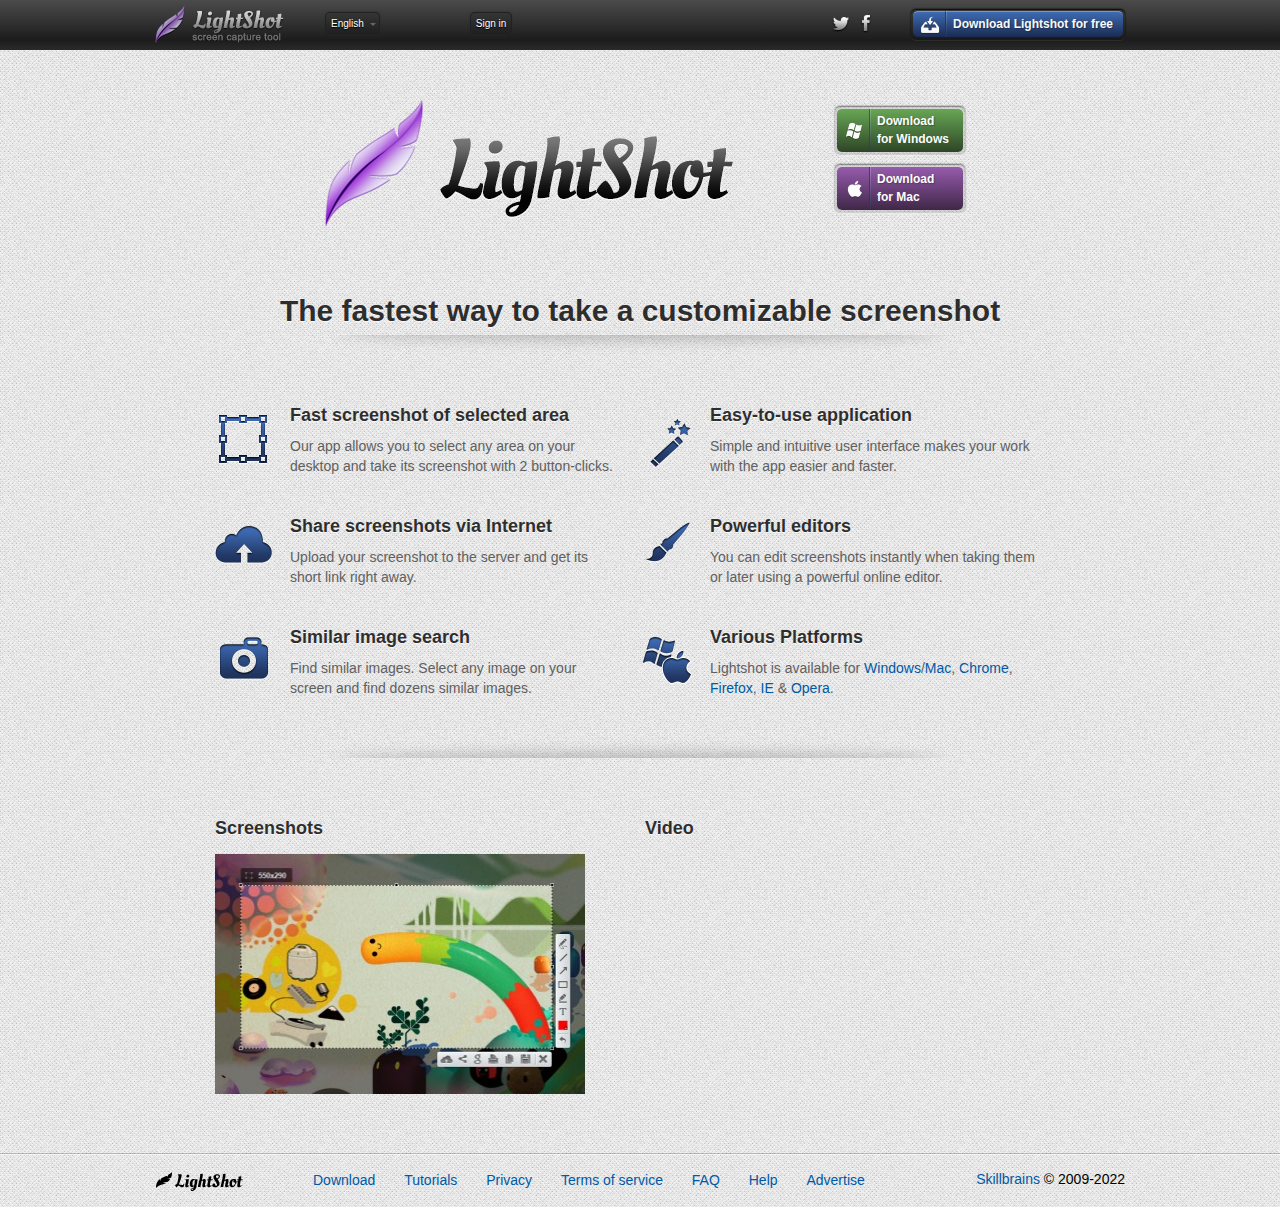
<file: index.html>
<!DOCTYPE HTML> <!--[if lt IE 9]><html lang="en" class="ie-old"><![endif]--> <!--[if (gt IE 8)|!(IE)]><!--><html lang="en"><!--<![endif]-->
<!-- Mirrored from app.prntscr.com/en/index.html by HTTrack Website Copier/3.x [XR&CO'2014], Fri, 01 Sep 2023 21:16:18 GMT -->
<head><meta charset="utf-8"> <title>Lightshot — screenshot tool for Mac & Win</title> <link rel="stylesheet" href="../../st.prntscr.com/2023/07/24/0635/css/main.css"/> <script src="../../st.prntscr.com/2023/07/24/0635/js/jquery.1.8.2.min.js" type="text/javascript"></script> <script src="../../st.prntscr.com/2023/07/24/0635/js/script.mix.js"></script> <script>(function(d,e,j,h,f,c,b){d.GoogleAnalyticsObject=f;d[f]=d[f]||function(){(d[f].q=d[f].q||[]).push(arguments)},d[f].l=1*new Date();c=e.createElement(j),b=e.getElementsByTagName(j)[0];c.async=1;c.src=h;b.parentNode.insertBefore(c,b)})(window,document,"script","../../www.google-analytics.com/analytics.js","ga");ga("create","UA-34258828-1","auto");ga("send","pageview");</script> <script async src="https://www.googletagmanager.com/gtag/js?id=G-0DR1D0LZJH"></script> <script>window.dataLayer=window.dataLayer||[];function gtag(){dataLayer.push(arguments)}gtag("js",new Date());gtag("config","G-0DR1D0LZJH");</script> <link rel="shortcut icon" href="http://app.prntscr.com/favicon.ico"/> <meta name="google-play-app" content="app-id=com.prntscr.app"> <link rel="manifest" href="https://app.prntscr.com/manifest.json"></head><body class="m-pagetype_landing"><div class="header"> <div class="page-constrain"> <a href="index-2.html" class="header-logo"><h1>Lightshot</h1><h2>screen capture tool</h2></a> <div id="language" class="header-language js-language-popup"> <div class="header-language__name">English</div> <div class="header-language-popup"><ul><li id="lang-sq"><a lang="sq" class="langauge-option no-app"><i class="header-lang-icon-sq"></i>Albanian - Shqip</a></li> <li id="lang-bs"><a lang="ar" class="langauge-option no-app"><i class="header-lang-icon-ar"></i>Arabic - العَرَبِيةُ‎‎ </a></li> <li id="lang-bs"><a lang="bs" class="langauge-option"><i class="header-lang-icon-bs"></i>Bosnian - Bosanski</a></li> <li id="lang-bg"><a lang="bg" class="langauge-option no-app"><i class="header-lang-icon-bg"></i>Bulgarian - Български</a></li> <li id="lang-hr"><a lang="hr" class="langauge-option"><i class="header-lang-icon-hr"></i>Croatian - Hrvatski</a></li> <li id="lang-hr"><a lang="ch" class="langauge-option"><i class="header-lang-icon-ch"></i>Chinese - 英语</a></li> <li id="lang-cs"><a lang="cs" class="langauge-option"><i class="header-lang-icon-cs"></i>Czech - Čeština</a></li> <li id="lang-nl"><a lang="nl" class="langauge-option"><i class="header-lang-icon-nl"></i>Dutch - Nederlands</a></li> <li id="lang-en"><a lang="en" class="langauge-option"><i class="header-lang-icon-en"></i>English</a></li> <li id="lang-et"><a lang="et" class="langauge-option"><i class="header-lang-icon-et"></i>Estonian - Eesti</a></li> <li id="lang-fr"><a lang="fr" class="langauge-option no-app"><i class="header-lang-icon-fr"></i>French - Français</a></li> <li id="lang-it"><a lang="it" class="langauge-option no-app"><i class="header-lang-icon-it"></i>Italian - Italiano</a></li> <li id="lang-fi"><a lang="fi" class="langauge-option"><i class="header-lang-icon-fi"></i>Finish - Suomen</a></li> <li id="lang-de"><a lang="de" class="langauge-option no-app"><i class="header-lang-icon-de"></i>German - Deutsch</a></li> <li id="lang-jp"><a lang="jp" class="langauge-option no-app"><i class="header-lang-icon-jp"></i>Japanese - 日本語</a></li> <li id="lang-pl"><a lang="pl" class="langauge-option"><i class="header-lang-icon-pl"></i>Polish - Polska</a></li> <li id="lang-pt"><a lang="pt" class="langauge-option"><i class="header-lang-icon-pt"></i>Portuguese - Português</a></li> <li id="lang-ru"><a lang="ru" class="langauge-option"><i class="header-lang-icon-ru"></i>Russian - Русский</a></li> <li id="lang-rs"><a lang="rs" class="langauge-option no-app"><i class="header-lang-icon-rs"></i>Serbian - Српски</a></li> <li id="lang-sk"><a lang="sk" class="langauge-option"><i class="header-lang-icon-sk"></i>Slovak - Slovenčina</a></li> <li id="lang-es"><a lang="es" class="langauge-option"><i class="header-lang-icon-es"></i>Spanish - Español</a></li> <li id="lang-th"><a lang="th" class="langauge-option no-app"><i class="header-lang-icon-th"></i>Thai - ไทย</a></li> <li id="lang-tr"><a lang="tr" class="langauge-option"><i class="header-lang-icon-tr"></i>Turkish - Türkçe</a></li> <li id="lang-uk"><a lang="uk" class="langauge-option"><i class="header-lang-icon-uk"></i>Ukrainian - Українська</a></li> <li><a href="http://app.prntscr.com/translate-lightshot.html">Add your language</a></li></ul></div> </div> <div id="signin"><a href="https://prntscr.com/gallery.html" target="_self">Sign in</a></div> <div class="header-auth js-auth-trigger"> <div class="header-auth__name"><i id="login_system_icon"></i><span id="username">%username%</span></div> <div class="header-auth-popup js-auth-popup"><ul><li><a id="mygallery_btn" href="https://prntscr.com/gallery.html" target="_self"><i class="icon-gallery"></i>My Gallery</a></li> <li><a id="logout_btn" href="#"><i class="icon-logout"></i>Logout</a></li></ul></div> </div> <div class="header-downloads js-download-last-home"> <span class="button_blue_download header-downloads__button js-download-last-trigger"> <div class="button__wrap download-open-download-page-goal">Download Lightshot for free</div> </span> </div> <div class="header-social"> <a href="https://twitter.com/Light_shot"><i class="icon-twitter_gscale"></i></a> <a href="http://www.facebook.com/Lighshot"><i class="icon-facebook_gscale"></i></a> </div> </div> </div> <div class="page-constrain"> <div class="page-header"> <div class="page-header-buttons"> <a class="button_green_win js-download-last-trigger js-download-for-windows download-for-windows-goal" href="http://app.prntscr.com/build/setup-lightshot.exe"><div class="button__wrap">Download<br/>for Windows</div></a><br/><a class="button_purple_mac download-for-macos-goal" href="http://itunes.apple.com/us/app/lightshot-screenshot/id526298438?ls=1&amp;mt=12"><div class="button__wrap">Download<br/>for Mac</div></a> </div><h1 class="page-header__title">The fastest way to take a customizable screenshot</h1></div> <div class="description"> <div class="shadow-top"></div><dl class="description-item_selected"><dt>Fast screenshot of selected area</dt> <dd>Our app allows you to select any area on your desktop and take its screenshot with 2 button-clicks.</dd></dl><dl class="description-item_easy"><dt>Easy-to-use application</dt> <dd>Simple and intuitive user interface makes your work with the app easier and faster.</dd></dl><div class="clear"></div><dl class="description-item_share"><dt>Share screenshots via Internet</dt> <dd>Upload your screenshot to the server and get its short link right away.</dd></dl><dl class="description-item_editor"><dt>Powerful editors</dt> <dd>You can edit screenshots instantly when taking them or later using a powerful online editor.</dd></dl><div class="clear"></div><dl class="description-item_similar"><dt>Similar image search</dt> <dd>Find similar images. Select any image on your screen and find dozens similar images.</dd></dl><dl class="description-item_platforms"><dt>Various Platforms</dt> <dd> Lightshot is available for <a href="download.html">Windows</a>/<a href="http://itunes.apple.com/us/app/lightshot-screenshot/id526298438?ls=1&amp;mt=12">Mac</a>, <a href="https://chrome.google.com/webstore/detail/mbniclmhobmnbdlbpiphghaielnnpgdp">Chrome</a>, <a href="https://addons.mozilla.org/firefox/addon/lightshot/">Firefox</a>, <a href="download.html">IE</a> &amp; <a href="https://addons.opera.com/ru/extensions/details/lightshot-screenshot-tool/">Opera</a>. </dd></dl><div class="clear"></div> <div class="shadow-bottom"></div> </div> <div class="media"> <div class="media-screenshots"> <div class="title_sub">Screenshots</div> <div class="media-screenshots-wrapper"> <div class="media-screenshots__left"></div> <div class="media-screenshots__right"></div> <div class="media-screenshots-area"> <div class="media-screenshots-item"><img src="../../st.prntscr.com/2023/07/24/0635/img/media-screen-1.jpg" alt=""/></div> <div class="media-screenshots-item"><img src="../../st.prntscr.com/2023/07/24/0635/img/media-screen-2.jpg" alt=""/></div> <div class="media-screenshots-item"><img src="../../st.prntscr.com/2023/07/24/0635/img/media-screen-3.jpg" alt=""/></div> </div> </div> </div> <div class="media-video"> <div class="title_sub">Video</div> <iframe width="370" height="240" src="http://www.youtube.com/embed/kW5LKwrUPxw?html5=1" frameborder="0" allowfullscreen></iframe> </div> </div> <div style="clear: both;"></div> </div> <div id="bottom_ad" style="text-align: center; padding-top: 15px;"> </div> <div class="footer"> <div class="page-constrain"> <a href="index-2.html"> <img src="../../st.prntscr.com/2023/07/24/0635/img/footer-logo.png" alt="" class="footer-logo"/> </a><ul class="footer-nav"><li><a href="download.html">Download</a></li> <li><a href="tutorials.html">Tutorials</a></li> <li><a href="privacy.html">Privacy</a></li> <li><a href="terms-of-service.html">Terms of service</a></li> <li><a href="faq.html">FAQ</a></li> <li><a href="help.html">Help</a></li> <li><a href="advertise.html">Advertise</a></li></ul><div class="footer-copy"><span><a href="mailto:support@skillbrains.com">Skillbrains</a> &copy; 2009-2022</span></div> </div> </div> <link rel="stylesheet" href="../../st.prntscr.com/2023/07/24/0635/css/jquery.smartbanner.css"/> <script src="../../st.prntscr.com/2023/07/24/0635/js/jquery.smartbanner.js"></script> <script type="text/javascript">$(document).ready(function(){$.smartbanner({title:"Lightshot (screenshot tool)",icon:"//st.prntscr.com/2023/07/24/0635/img/icon_lightshot.png",author:"Skillbrains",daysHidden:0,daysReminder:0})});</script><script defer src="https://static.cloudflareinsights.com/beacon.min.js/v8b253dfea2ab4077af8c6f58422dfbfd1689876627854" integrity="sha512-bjgnUKX4azu3dLTVtie9u6TKqgx29RBwfj3QXYt5EKfWM/9hPSAI/4qcV5NACjwAo8UtTeWefx6Zq5PHcMm7Tg==" data-cf-beacon='{"rayId":"8000889c491f69f4","version":"2023.8.0","b":1,"token":"88e12a6997ff4a119ed16495023aa43c","si":100}' crossorigin="anonymous"></script>
</body>
<!-- Mirrored from app.prntscr.com/en/index.html by HTTrack Website Copier/3.x [XR&CO'2014], Fri, 01 Sep 2023 21:16:29 GMT -->
</html>
</file>
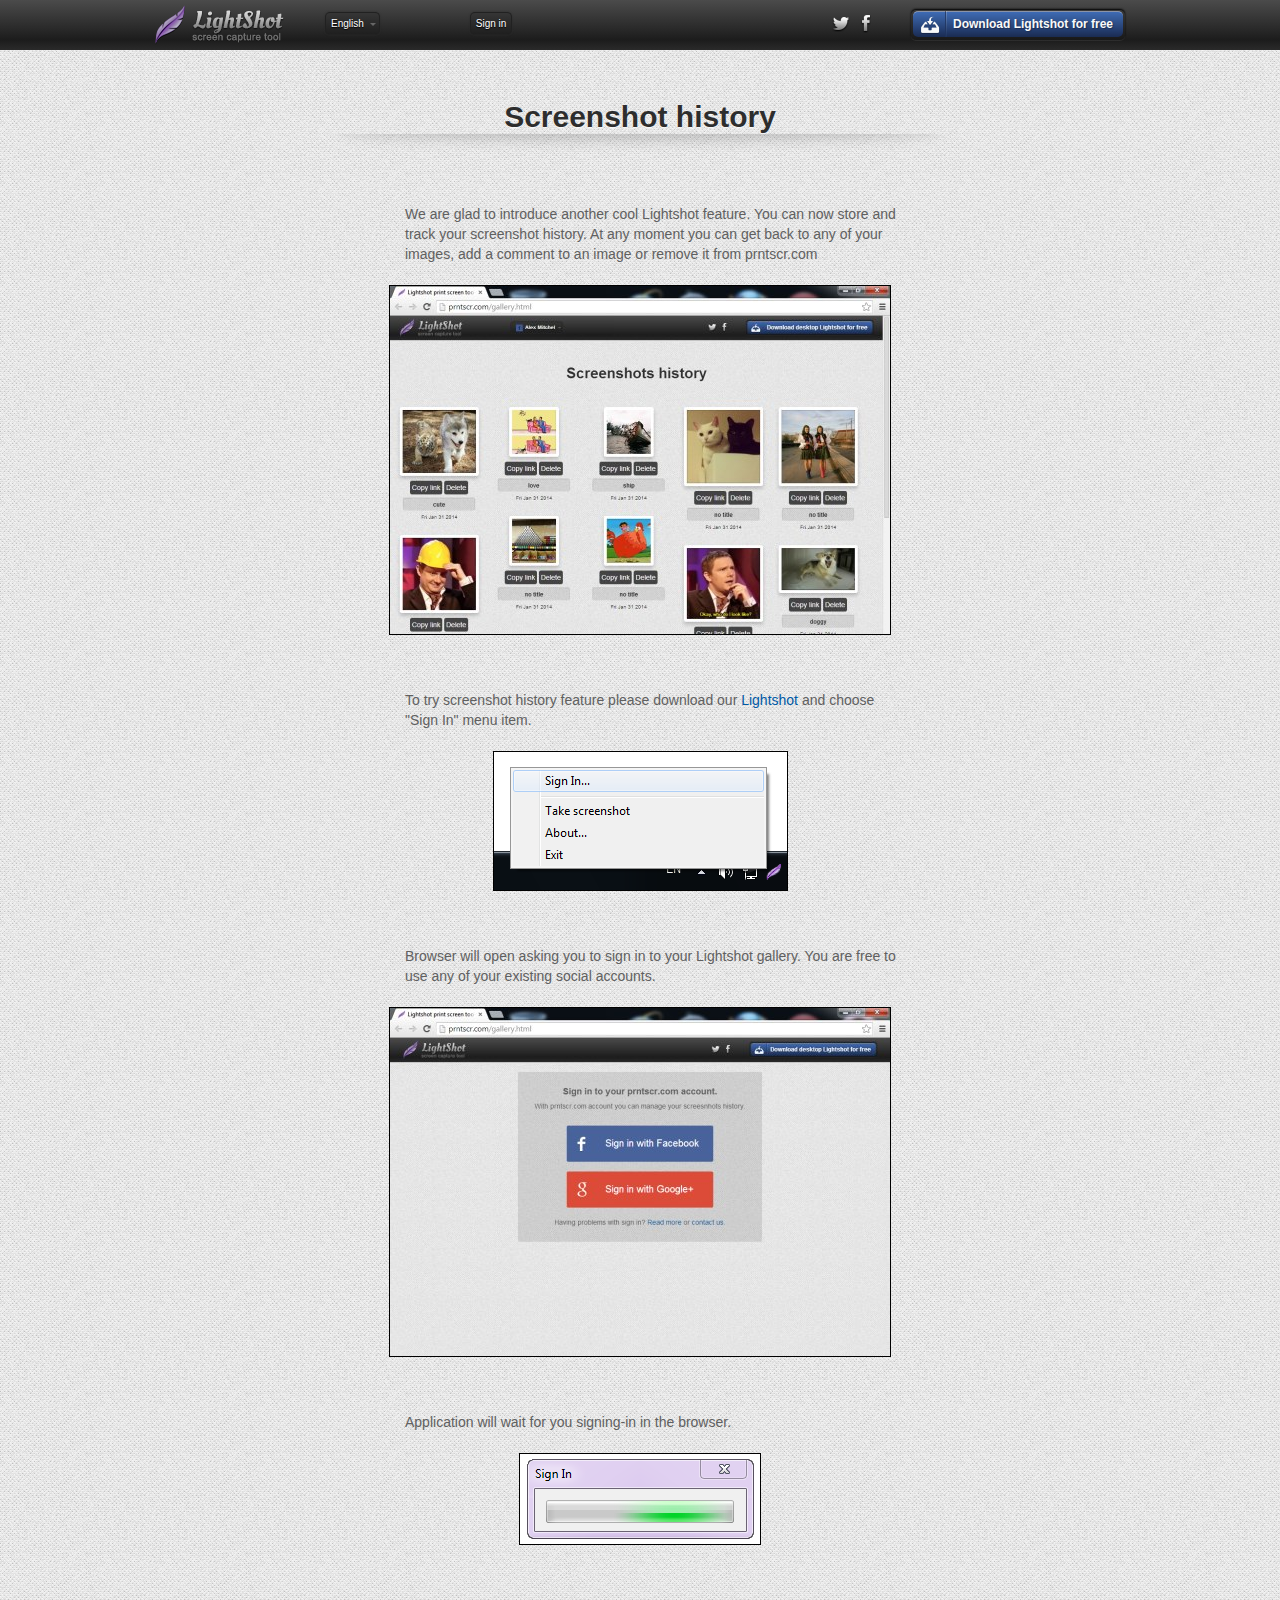
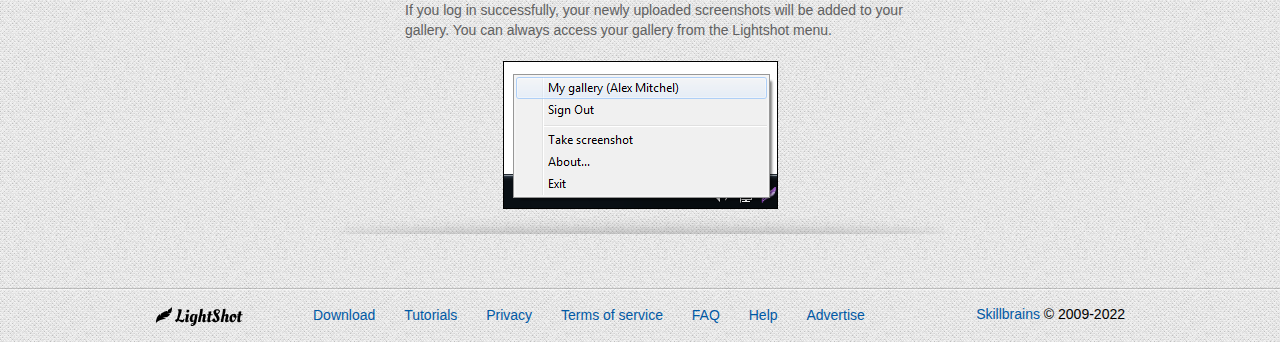
<file: app.prntscr.com/en/about-gallery.html>
<!DOCTYPE HTML> <!--[if lt IE 9]><html lang="en" class="ie-old"><![endif]--> <!--[if (gt IE 8)|!(IE)]><!--><html lang="en"><!--<![endif]-->
<!-- Mirrored from app.prntscr.com/en/about-gallery.html by HTTrack Website Copier/3.x [XR&CO'2014], Fri, 01 Sep 2023 21:16:46 GMT -->
<head><meta charset="utf-8"> <title>Lightshot — screenshot tool for Mac & Win</title> <link rel="stylesheet" href="../../st.prntscr.com/2023/07/24/0635/css/main.css"/> <script src="../../st.prntscr.com/2023/07/24/0635/js/jquery.1.8.2.min.js" type="text/javascript"></script> <script src="../../st.prntscr.com/2023/07/24/0635/js/script.mix.js"></script> <script>(function(d,e,j,h,f,c,b){d.GoogleAnalyticsObject=f;d[f]=d[f]||function(){(d[f].q=d[f].q||[]).push(arguments)},d[f].l=1*new Date();c=e.createElement(j),b=e.getElementsByTagName(j)[0];c.async=1;c.src=h;b.parentNode.insertBefore(c,b)})(window,document,"script","../../www.google-analytics.com/analytics.js","ga");ga("create","UA-34258828-1","auto");ga("send","pageview");</script> <script async src="https://www.googletagmanager.com/gtag/js?id=G-0DR1D0LZJH"></script> <script>window.dataLayer=window.dataLayer||[];function gtag(){dataLayer.push(arguments)}gtag("js",new Date());gtag("config","G-0DR1D0LZJH");</script> <link rel="shortcut icon" href="http://app.prntscr.com/favicon.ico"/> <meta name="google-play-app" content="app-id=com.prntscr.app"> <link rel="manifest" href="https://app.prntscr.com/manifest.json"></head><body class="m-pagetype_landing"><div class="header"> <div class="page-constrain"> <a href="index-2.html" class="header-logo"><h1>Lightshot</h1><h2>screen capture tool</h2></a> <div id="language" class="header-language js-language-popup"> <div class="header-language__name">English</div> <div class="header-language-popup"><ul><li id="lang-sq"><a lang="sq" class="langauge-option no-app"><i class="header-lang-icon-sq"></i>Albanian - Shqip</a></li> <li id="lang-bs"><a lang="ar" class="langauge-option no-app"><i class="header-lang-icon-ar"></i>Arabic - العَرَبِيةُ‎‎ </a></li> <li id="lang-bs"><a lang="bs" class="langauge-option"><i class="header-lang-icon-bs"></i>Bosnian - Bosanski</a></li> <li id="lang-bg"><a lang="bg" class="langauge-option no-app"><i class="header-lang-icon-bg"></i>Bulgarian - Български</a></li> <li id="lang-hr"><a lang="hr" class="langauge-option"><i class="header-lang-icon-hr"></i>Croatian - Hrvatski</a></li> <li id="lang-hr"><a lang="ch" class="langauge-option"><i class="header-lang-icon-ch"></i>Chinese - 英语</a></li> <li id="lang-cs"><a lang="cs" class="langauge-option"><i class="header-lang-icon-cs"></i>Czech - Čeština</a></li> <li id="lang-nl"><a lang="nl" class="langauge-option"><i class="header-lang-icon-nl"></i>Dutch - Nederlands</a></li> <li id="lang-en"><a lang="en" class="langauge-option"><i class="header-lang-icon-en"></i>English</a></li> <li id="lang-et"><a lang="et" class="langauge-option"><i class="header-lang-icon-et"></i>Estonian - Eesti</a></li> <li id="lang-fr"><a lang="fr" class="langauge-option no-app"><i class="header-lang-icon-fr"></i>French - Français</a></li> <li id="lang-it"><a lang="it" class="langauge-option no-app"><i class="header-lang-icon-it"></i>Italian - Italiano</a></li> <li id="lang-fi"><a lang="fi" class="langauge-option"><i class="header-lang-icon-fi"></i>Finish - Suomen</a></li> <li id="lang-de"><a lang="de" class="langauge-option no-app"><i class="header-lang-icon-de"></i>German - Deutsch</a></li> <li id="lang-jp"><a lang="jp" class="langauge-option no-app"><i class="header-lang-icon-jp"></i>Japanese - 日本語</a></li> <li id="lang-pl"><a lang="pl" class="langauge-option"><i class="header-lang-icon-pl"></i>Polish - Polska</a></li> <li id="lang-pt"><a lang="pt" class="langauge-option"><i class="header-lang-icon-pt"></i>Portuguese - Português</a></li> <li id="lang-ru"><a lang="ru" class="langauge-option"><i class="header-lang-icon-ru"></i>Russian - Русский</a></li> <li id="lang-rs"><a lang="rs" class="langauge-option no-app"><i class="header-lang-icon-rs"></i>Serbian - Српски</a></li> <li id="lang-sk"><a lang="sk" class="langauge-option"><i class="header-lang-icon-sk"></i>Slovak - Slovenčina</a></li> <li id="lang-es"><a lang="es" class="langauge-option"><i class="header-lang-icon-es"></i>Spanish - Español</a></li> <li id="lang-th"><a lang="th" class="langauge-option no-app"><i class="header-lang-icon-th"></i>Thai - ไทย</a></li> <li id="lang-tr"><a lang="tr" class="langauge-option"><i class="header-lang-icon-tr"></i>Turkish - Türkçe</a></li> <li id="lang-uk"><a lang="uk" class="langauge-option"><i class="header-lang-icon-uk"></i>Ukrainian - Українська</a></li> <li><a href="http://app.prntscr.com/translate-lightshot.html">Add your language</a></li></ul></div> </div> <div id="signin"><a href="https://prntscr.com/gallery.html" target="_self">Sign in</a></div> <div class="header-auth js-auth-trigger"> <div class="header-auth__name"><i id="login_system_icon"></i><span id="username">%username%</span></div> <div class="header-auth-popup js-auth-popup"><ul><li><a id="mygallery_btn" href="https://prntscr.com/gallery.html" target="_self"><i class="icon-gallery"></i>My Gallery</a></li> <li><a id="logout_btn" href="#"><i class="icon-logout"></i>Logout</a></li></ul></div> </div> <div class="header-downloads js-download-last-home"> <span class="button_blue_download header-downloads__button js-download-last-trigger"> <div class="button__wrap download-open-download-page-goal">Download Lightshot for free</div> </span> </div> <div class="header-social"> <a href="https://twitter.com/Light_shot"><i class="icon-twitter_gscale"></i></a> <a href="http://www.facebook.com/Lighshot"><i class="icon-facebook_gscale"></i></a> </div> </div> </div> <div class="page-constrain"> <div class="about-gallery"><h1 class="title">Screenshot history</h1><div class="shadow-top"></div> <div class="about-gallery"><p>We are glad to introduce another cool Lightshot feature. You can now store and track your screenshot history. At any moment you can get back to any of your images, add a comment to an image or remove it from prntscr.com</p><div class="image"> <img src="../../st.prntscr.com/2023/07/24/0635/img/about-gallery/gallery_500.jpg"> </div><p>To try screenshot history feature please download our <a href="http://app.prntscr.com/build/setup-lightshot.exe">Lightshot</a> and choose "Sign In" menu item.</p><div class="image"><img src="../../st.prntscr.com/2023/07/24/0635/img/about-gallery/sign_in_menu.png"></div><p>Browser will open asking you to sign in to your Lightshot gallery. You are free to use any of your existing social accounts.</p><div class="image"><img src="../../st.prntscr.com/2023/07/24/0635/img/about-gallery/gallery_choose_system_500.jpg"></div><p>Application will wait for you signing-in in the browser.</p><div class="image"><img src="../../st.prntscr.com/2023/07/24/0635/img/about-gallery/sign_in_process.png"></div><p>If you log in successfully, your newly uploaded screenshots will be added to your gallery. You can always access your gallery from the Lightshot menu.</p><div class="image"><img src="../../st.prntscr.com/2023/07/24/0635/img/about-gallery/sign_in_menu_success.png"></div> </div> <div class="clear"></div> <div class="shadow-bottom"></div> </div> </div> <div id="bottom_ad" style="text-align: center; padding-top: 15px;"> </div> <div class="footer"> <div class="page-constrain"> <a href="index-2.html"> <img src="../../st.prntscr.com/2023/07/24/0635/img/footer-logo.png" alt="" class="footer-logo"/> </a><ul class="footer-nav"><li><a href="download.html">Download</a></li> <li><a href="tutorials.html">Tutorials</a></li> <li><a href="privacy.html">Privacy</a></li> <li><a href="terms-of-service.html">Terms of service</a></li> <li><a href="faq.html">FAQ</a></li> <li><a href="help.html">Help</a></li> <li><a href="advertise.html">Advertise</a></li></ul><div class="footer-copy"><span><a href="mailto:support@skillbrains.com">Skillbrains</a> &copy; 2009-2022</span></div> </div> </div> <link rel="stylesheet" href="../../st.prntscr.com/2023/07/24/0635/css/jquery.smartbanner.css"/> <script src="../../st.prntscr.com/2023/07/24/0635/js/jquery.smartbanner.js"></script> <script type="text/javascript">$(document).ready(function(){$.smartbanner({title:"Lightshot (screenshot tool)",icon:"//st.prntscr.com/2023/07/24/0635/img/icon_lightshot.png",author:"Skillbrains",daysHidden:0,daysReminder:0})});</script><script defer src="https://static.cloudflareinsights.com/beacon.min.js/v8b253dfea2ab4077af8c6f58422dfbfd1689876627854" integrity="sha512-bjgnUKX4azu3dLTVtie9u6TKqgx29RBwfj3QXYt5EKfWM/9hPSAI/4qcV5NACjwAo8UtTeWefx6Zq5PHcMm7Tg==" data-cf-beacon='{"rayId":"80008946bd7469fc","version":"2023.8.0","b":1,"token":"88e12a6997ff4a119ed16495023aa43c","si":100}' crossorigin="anonymous"></script>
</body>
<!-- Mirrored from app.prntscr.com/en/about-gallery.html by HTTrack Website Copier/3.x [XR&CO'2014], Fri, 01 Sep 2023 21:16:50 GMT -->
</html>
</file>
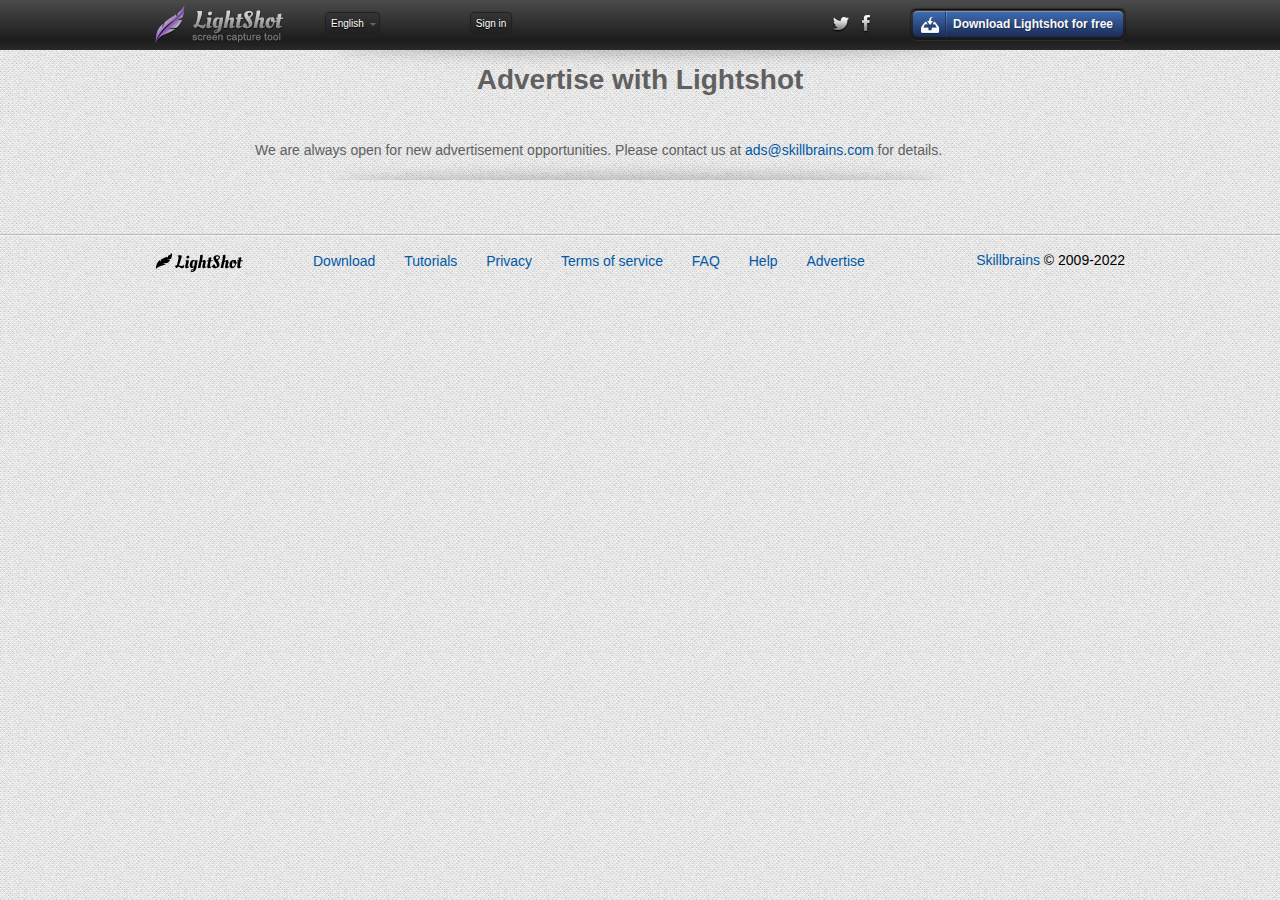
<file: app.prntscr.com/en/advertise.html>
<!DOCTYPE HTML> <!--[if lt IE 9]><html lang="en" class="ie-old"><![endif]--> <!--[if (gt IE 8)|!(IE)]><!--><html lang="en"><!--<![endif]-->
<!-- Mirrored from app.prntscr.com/en/advertise.html by HTTrack Website Copier/3.x [XR&CO'2014], Fri, 01 Sep 2023 21:16:46 GMT -->
<head><meta charset="utf-8"> <title>Lightshot — screenshot tool for Mac & Win</title> <link rel="stylesheet" href="../../st.prntscr.com/2023/07/24/0635/css/main.css"/> <script src="../../st.prntscr.com/2023/07/24/0635/js/jquery.1.8.2.min.js" type="text/javascript"></script> <script src="../../st.prntscr.com/2023/07/24/0635/js/script.mix.js"></script> <script>(function(d,e,j,h,f,c,b){d.GoogleAnalyticsObject=f;d[f]=d[f]||function(){(d[f].q=d[f].q||[]).push(arguments)},d[f].l=1*new Date();c=e.createElement(j),b=e.getElementsByTagName(j)[0];c.async=1;c.src=h;b.parentNode.insertBefore(c,b)})(window,document,"script","../../www.google-analytics.com/analytics.js","ga");ga("create","UA-34258828-1","auto");ga("send","pageview");</script> <script async src="https://www.googletagmanager.com/gtag/js?id=G-0DR1D0LZJH"></script> <script>window.dataLayer=window.dataLayer||[];function gtag(){dataLayer.push(arguments)}gtag("js",new Date());gtag("config","G-0DR1D0LZJH");</script> <link rel="shortcut icon" href="http://app.prntscr.com/favicon.ico"/> <meta name="google-play-app" content="app-id=com.prntscr.app"> <link rel="manifest" href="https://app.prntscr.com/manifest.json"></head><body class="m-pagetype_landing"><div class="header"> <div class="page-constrain"> <a href="index-2.html" class="header-logo"><h1>Lightshot</h1><h2>screen capture tool</h2></a> <div id="language" class="header-language js-language-popup"> <div class="header-language__name">English</div> <div class="header-language-popup"><ul><li id="lang-sq"><a lang="sq" class="langauge-option no-app"><i class="header-lang-icon-sq"></i>Albanian - Shqip</a></li> <li id="lang-bs"><a lang="ar" class="langauge-option no-app"><i class="header-lang-icon-ar"></i>Arabic - العَرَبِيةُ‎‎ </a></li> <li id="lang-bs"><a lang="bs" class="langauge-option"><i class="header-lang-icon-bs"></i>Bosnian - Bosanski</a></li> <li id="lang-bg"><a lang="bg" class="langauge-option no-app"><i class="header-lang-icon-bg"></i>Bulgarian - Български</a></li> <li id="lang-hr"><a lang="hr" class="langauge-option"><i class="header-lang-icon-hr"></i>Croatian - Hrvatski</a></li> <li id="lang-hr"><a lang="ch" class="langauge-option"><i class="header-lang-icon-ch"></i>Chinese - 英语</a></li> <li id="lang-cs"><a lang="cs" class="langauge-option"><i class="header-lang-icon-cs"></i>Czech - Čeština</a></li> <li id="lang-nl"><a lang="nl" class="langauge-option"><i class="header-lang-icon-nl"></i>Dutch - Nederlands</a></li> <li id="lang-en"><a lang="en" class="langauge-option"><i class="header-lang-icon-en"></i>English</a></li> <li id="lang-et"><a lang="et" class="langauge-option"><i class="header-lang-icon-et"></i>Estonian - Eesti</a></li> <li id="lang-fr"><a lang="fr" class="langauge-option no-app"><i class="header-lang-icon-fr"></i>French - Français</a></li> <li id="lang-it"><a lang="it" class="langauge-option no-app"><i class="header-lang-icon-it"></i>Italian - Italiano</a></li> <li id="lang-fi"><a lang="fi" class="langauge-option"><i class="header-lang-icon-fi"></i>Finish - Suomen</a></li> <li id="lang-de"><a lang="de" class="langauge-option no-app"><i class="header-lang-icon-de"></i>German - Deutsch</a></li> <li id="lang-jp"><a lang="jp" class="langauge-option no-app"><i class="header-lang-icon-jp"></i>Japanese - 日本語</a></li> <li id="lang-pl"><a lang="pl" class="langauge-option"><i class="header-lang-icon-pl"></i>Polish - Polska</a></li> <li id="lang-pt"><a lang="pt" class="langauge-option"><i class="header-lang-icon-pt"></i>Portuguese - Português</a></li> <li id="lang-ru"><a lang="ru" class="langauge-option"><i class="header-lang-icon-ru"></i>Russian - Русский</a></li> <li id="lang-rs"><a lang="rs" class="langauge-option no-app"><i class="header-lang-icon-rs"></i>Serbian - Српски</a></li> <li id="lang-sk"><a lang="sk" class="langauge-option"><i class="header-lang-icon-sk"></i>Slovak - Slovenčina</a></li> <li id="lang-es"><a lang="es" class="langauge-option"><i class="header-lang-icon-es"></i>Spanish - Español</a></li> <li id="lang-th"><a lang="th" class="langauge-option no-app"><i class="header-lang-icon-th"></i>Thai - ไทย</a></li> <li id="lang-tr"><a lang="tr" class="langauge-option"><i class="header-lang-icon-tr"></i>Turkish - Türkçe</a></li> <li id="lang-uk"><a lang="uk" class="langauge-option"><i class="header-lang-icon-uk"></i>Ukrainian - Українська</a></li> <li><a href="http://app.prntscr.com/translate-lightshot.html">Add your language</a></li></ul></div> </div> <div id="signin"><a href="https://prntscr.com/gallery.html" target="_self">Sign in</a></div> <div class="header-auth js-auth-trigger"> <div class="header-auth__name"><i id="login_system_icon"></i><span id="username">%username%</span></div> <div class="header-auth-popup js-auth-popup"><ul><li><a id="mygallery_btn" href="https://prntscr.com/gallery.html" target="_self"><i class="icon-gallery"></i>My Gallery</a></li> <li><a id="logout_btn" href="#"><i class="icon-logout"></i>Logout</a></li></ul></div> </div> <div class="header-downloads js-download-last-home"> <span class="button_blue_download header-downloads__button js-download-last-trigger"> <div class="button__wrap download-open-download-page-goal">Download Lightshot for free</div> </span> </div> <div class="header-social"> <a href="https://twitter.com/Light_shot"><i class="icon-twitter_gscale"></i></a> <a href="http://www.facebook.com/Lighshot"><i class="icon-facebook_gscale"></i></a> </div> </div> </div> <div class="page-constrain"> <div class="advertise"> <div class="shadow-top"></div> <div class="advertise"><h1>Advertise with Lightshot</h1><div>We are always open for new advertisement opportunities. Please contact us at <a href="mailto:ads@skillbrains.com">ads@skillbrains.com</a> for details.</div> </div> <div class="clear"></div> <div class="shadow-bottom"></div> </div> </div> <div id="bottom_ad" style="text-align: center; padding-top: 15px;"> </div> <div class="footer"> <div class="page-constrain"> <a href="index-2.html"> <img src="../../st.prntscr.com/2023/07/24/0635/img/footer-logo.png" alt="" class="footer-logo"/> </a><ul class="footer-nav"><li><a href="download.html">Download</a></li> <li><a href="tutorials.html">Tutorials</a></li> <li><a href="privacy.html">Privacy</a></li> <li><a href="terms-of-service.html">Terms of service</a></li> <li><a href="faq.html">FAQ</a></li> <li><a href="help.html">Help</a></li> <li><a href="advertise.html">Advertise</a></li></ul><div class="footer-copy"><span><a href="mailto:support@skillbrains.com">Skillbrains</a> &copy; 2009-2022</span></div> </div> </div> <link rel="stylesheet" href="../../st.prntscr.com/2023/07/24/0635/css/jquery.smartbanner.css"/> <script src="../../st.prntscr.com/2023/07/24/0635/js/jquery.smartbanner.js"></script> <script type="text/javascript">$(document).ready(function(){$.smartbanner({title:"Lightshot (screenshot tool)",icon:"//st.prntscr.com/2023/07/24/0635/img/icon_lightshot.png",author:"Skillbrains",daysHidden:0,daysReminder:0})});</script><script defer src="https://static.cloudflareinsights.com/beacon.min.js/v8b253dfea2ab4077af8c6f58422dfbfd1689876627854" integrity="sha512-bjgnUKX4azu3dLTVtie9u6TKqgx29RBwfj3QXYt5EKfWM/9hPSAI/4qcV5NACjwAo8UtTeWefx6Zq5PHcMm7Tg==" data-cf-beacon='{"rayId":"800088e31fe469bf","version":"2023.8.0","b":1,"token":"88e12a6997ff4a119ed16495023aa43c","si":100}' crossorigin="anonymous"></script>
</body>
<!-- Mirrored from app.prntscr.com/en/advertise.html by HTTrack Website Copier/3.x [XR&CO'2014], Fri, 01 Sep 2023 21:16:46 GMT -->
</html>
</file>
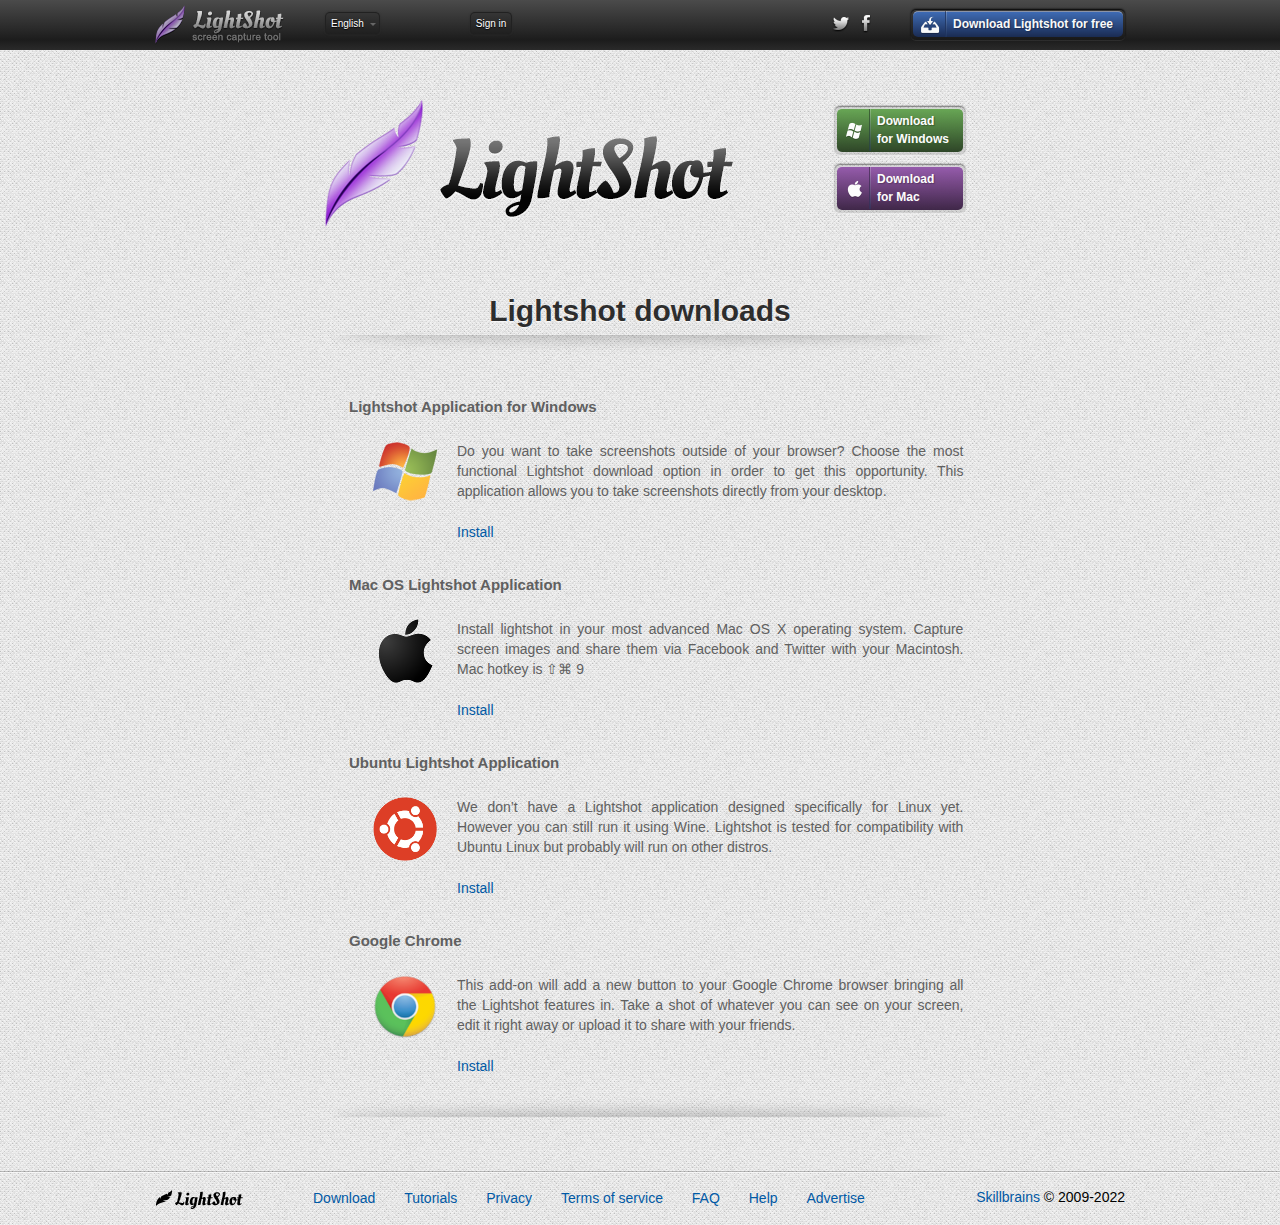
<file: app.prntscr.com/en/download.html>
<!DOCTYPE HTML> <!--[if lt IE 9]><html lang="en" class="ie-old"><![endif]--> <!--[if (gt IE 8)|!(IE)]><!--><html lang="en"><!--<![endif]-->
<!-- Mirrored from app.prntscr.com/en/download.html by HTTrack Website Copier/3.x [XR&CO'2014], Fri, 01 Sep 2023 21:16:42 GMT -->
<head><meta charset="utf-8"> <title>Lightshot — screenshot tool for Mac & Win</title> <link rel="stylesheet" href="../../st.prntscr.com/2023/07/24/0635/css/main.css"/> <script src="../../st.prntscr.com/2023/07/24/0635/js/jquery.1.8.2.min.js" type="text/javascript"></script> <script src="../../st.prntscr.com/2023/07/24/0635/js/script.mix.js"></script> <script>(function(d,e,j,h,f,c,b){d.GoogleAnalyticsObject=f;d[f]=d[f]||function(){(d[f].q=d[f].q||[]).push(arguments)},d[f].l=1*new Date();c=e.createElement(j),b=e.getElementsByTagName(j)[0];c.async=1;c.src=h;b.parentNode.insertBefore(c,b)})(window,document,"script","../../www.google-analytics.com/analytics.js","ga");ga("create","UA-34258828-1","auto");ga("send","pageview");</script> <script async src="https://www.googletagmanager.com/gtag/js?id=G-0DR1D0LZJH"></script> <script>window.dataLayer=window.dataLayer||[];function gtag(){dataLayer.push(arguments)}gtag("js",new Date());gtag("config","G-0DR1D0LZJH");</script> <link rel="shortcut icon" href="http://app.prntscr.com/favicon.ico"/> <meta name="google-play-app" content="app-id=com.prntscr.app"> <link rel="manifest" href="https://app.prntscr.com/manifest.json"></head><body class="m-pagetype_landing"><div class="header"> <div class="page-constrain"> <a href="index-2.html" class="header-logo"><h1>Lightshot</h1><h2>screen capture tool</h2></a> <div id="language" class="header-language js-language-popup"> <div class="header-language__name">English</div> <div class="header-language-popup"><ul><li id="lang-sq"><a lang="sq" class="langauge-option no-app"><i class="header-lang-icon-sq"></i>Albanian - Shqip</a></li> <li id="lang-bs"><a lang="ar" class="langauge-option no-app"><i class="header-lang-icon-ar"></i>Arabic - العَرَبِيةُ‎‎ </a></li> <li id="lang-bs"><a lang="bs" class="langauge-option"><i class="header-lang-icon-bs"></i>Bosnian - Bosanski</a></li> <li id="lang-bg"><a lang="bg" class="langauge-option no-app"><i class="header-lang-icon-bg"></i>Bulgarian - Български</a></li> <li id="lang-hr"><a lang="hr" class="langauge-option"><i class="header-lang-icon-hr"></i>Croatian - Hrvatski</a></li> <li id="lang-hr"><a lang="ch" class="langauge-option"><i class="header-lang-icon-ch"></i>Chinese - 英语</a></li> <li id="lang-cs"><a lang="cs" class="langauge-option"><i class="header-lang-icon-cs"></i>Czech - Čeština</a></li> <li id="lang-nl"><a lang="nl" class="langauge-option"><i class="header-lang-icon-nl"></i>Dutch - Nederlands</a></li> <li id="lang-en"><a lang="en" class="langauge-option"><i class="header-lang-icon-en"></i>English</a></li> <li id="lang-et"><a lang="et" class="langauge-option"><i class="header-lang-icon-et"></i>Estonian - Eesti</a></li> <li id="lang-fr"><a lang="fr" class="langauge-option no-app"><i class="header-lang-icon-fr"></i>French - Français</a></li> <li id="lang-it"><a lang="it" class="langauge-option no-app"><i class="header-lang-icon-it"></i>Italian - Italiano</a></li> <li id="lang-fi"><a lang="fi" class="langauge-option"><i class="header-lang-icon-fi"></i>Finish - Suomen</a></li> <li id="lang-de"><a lang="de" class="langauge-option no-app"><i class="header-lang-icon-de"></i>German - Deutsch</a></li> <li id="lang-jp"><a lang="jp" class="langauge-option no-app"><i class="header-lang-icon-jp"></i>Japanese - 日本語</a></li> <li id="lang-pl"><a lang="pl" class="langauge-option"><i class="header-lang-icon-pl"></i>Polish - Polska</a></li> <li id="lang-pt"><a lang="pt" class="langauge-option"><i class="header-lang-icon-pt"></i>Portuguese - Português</a></li> <li id="lang-ru"><a lang="ru" class="langauge-option"><i class="header-lang-icon-ru"></i>Russian - Русский</a></li> <li id="lang-rs"><a lang="rs" class="langauge-option no-app"><i class="header-lang-icon-rs"></i>Serbian - Српски</a></li> <li id="lang-sk"><a lang="sk" class="langauge-option"><i class="header-lang-icon-sk"></i>Slovak - Slovenčina</a></li> <li id="lang-es"><a lang="es" class="langauge-option"><i class="header-lang-icon-es"></i>Spanish - Español</a></li> <li id="lang-th"><a lang="th" class="langauge-option no-app"><i class="header-lang-icon-th"></i>Thai - ไทย</a></li> <li id="lang-tr"><a lang="tr" class="langauge-option"><i class="header-lang-icon-tr"></i>Turkish - Türkçe</a></li> <li id="lang-uk"><a lang="uk" class="langauge-option"><i class="header-lang-icon-uk"></i>Ukrainian - Українська</a></li> <li><a href="http://app.prntscr.com/translate-lightshot.html">Add your language</a></li></ul></div> </div> <div id="signin"><a href="https://prntscr.com/gallery.html" target="_self">Sign in</a></div> <div class="header-auth js-auth-trigger"> <div class="header-auth__name"><i id="login_system_icon"></i><span id="username">%username%</span></div> <div class="header-auth-popup js-auth-popup"><ul><li><a id="mygallery_btn" href="https://prntscr.com/gallery.html" target="_self"><i class="icon-gallery"></i>My Gallery</a></li> <li><a id="logout_btn" href="#"><i class="icon-logout"></i>Logout</a></li></ul></div> </div> <div class="header-downloads js-download-last-home"> <span class="button_blue_download header-downloads__button js-download-last-trigger"> <div class="button__wrap download-open-download-page-goal">Download Lightshot for free</div> </span> </div> <div class="header-social"> <a href="https://twitter.com/Light_shot"><i class="icon-twitter_gscale"></i></a> <a href="http://www.facebook.com/Lighshot"><i class="icon-facebook_gscale"></i></a> </div> </div> </div> <div class="page-constrain"> <div class="page-header"> <div class="page-header-buttons"> <a class="button_green_win js-download-last-trigger js-download-for-windows download-for-windows-goal" href="http://app.prntscr.com/build/setup-lightshot.exe"><div class="button__wrap">Download<br/>for Windows</div></a><br/><a class="button_purple_mac download-for-macos-goal" href="http://itunes.apple.com/us/app/lightshot-screenshot/id526298438?ls=1&amp;mt=12"><div class="button__wrap">Download<br/>for Mac</div></a> </div><h1 class="page-header__title">Lightshot downloads</h1></div> <div class="download"> <div class="shadow-top"></div> <div class="download"><h2 class="item">Lightshot Application for Windows</h2><div class="item"> <div class="itemico"> <a href="http://app.prntscr.com/build/setup-lightshot.exe" class="download-for-windows-goal"><img src="../../st.prntscr.com/2023/07/24/0635/img/download/win.png"/></a> </div> <div class="itemcontent"><p>Do you want to take screenshots outside of your browser? Choose the most functional Lightshot download option in order to get this opportunity. This application allows you to take screenshots directly from your desktop.</p><p class="download"><a class="download-for-windows-goal" href="http://app.prntscr.com/build/setup-lightshot.exe">Install</a></p></div> </div><h2 class="item">Mac OS Lightshot Application</h2><div class="item"> <div class="itemico"> <a class="download-for-macos-goal" href="http://itunes.apple.com/us/app/lightshot-screenshot/id526298438?ls=1&amp;mt=12"><img src="../../st.prntscr.com/2023/07/24/0635/img/download/macos.png"/></a> </div> <div class="itemcontent"><p>Install lightshot in your most advanced Mac OS X operating system. Capture screen images and share them via Facebook and Twitter with your Macintosh. Mac hotkey is &#8679;&#8984; 9</p><p class="download"><a class="download-for-macos-goal" href="http://itunes.apple.com/us/app/lightshot-screenshot/id526298438?ls=1&amp;mt=12">Install</a></p></div> </div><h2 class="item">Ubuntu Lightshot Application</h2><div class="item"> <div class="itemico"> <a class="download-for-ubuntu-goal" href="http://itunes.apple.com/us/app/lightshot-screenshot/id526298438?ls=1&amp;mt=12"><img src="../../st.prntscr.com/2023/07/24/0635/img/download/ubuntu.png"/></a> </div> <div class="itemcontent"><p>We don’t have a Lightshot application designed specifically for Linux yet. However you can still run it using Wine. Lightshot is tested for compatibility with Ubuntu Linux but probably will run on other distros.</p><p class="download"><a class="download-for-ubuntu-goal" href="wine-lightshot.html">Install</a></p></div> </div><h2 class="item">Google Chrome</h2><div class="item"> <div class="itemico"> <a class="download-for-chrome-goal" href="https://chrome.google.com/extensions/detail/mbniclmhobmnbdlbpiphghaielnnpgdp"><img src="../../st.prntscr.com/2023/07/24/0635/img/download/chrome.png"/></a> </div> <div class="itemcontent"><p>This add-on will add a new button to your Google Chrome browser bringing all the Lightshot features in. Take a shot of whatever you can see on your screen, edit it right away or upload it to share with your friends.</p><p class="download"><a class="download-for-chrome-goal" href="https://chrome.google.com/extensions/detail/mbniclmhobmnbdlbpiphghaielnnpgdp">Install</a></p></div> </div> </div> <div class="clear"></div> <div class="shadow-bottom"></div> </div> <div style="clear: both;"></div> </div> <div id="bottom_ad" style="text-align: center; padding-top: 15px;"> </div> <div class="footer"> <div class="page-constrain"> <a href="index-2.html"> <img src="../../st.prntscr.com/2023/07/24/0635/img/footer-logo.png" alt="" class="footer-logo"/> </a><ul class="footer-nav"><li><a href="download.html">Download</a></li> <li><a href="tutorials.html">Tutorials</a></li> <li><a href="privacy.html">Privacy</a></li> <li><a href="terms-of-service.html">Terms of service</a></li> <li><a href="faq.html">FAQ</a></li> <li><a href="help.html">Help</a></li> <li><a href="advertise.html">Advertise</a></li></ul><div class="footer-copy"><span><a href="mailto:support@skillbrains.com">Skillbrains</a> &copy; 2009-2022</span></div> </div> </div> <link rel="stylesheet" href="../../st.prntscr.com/2023/07/24/0635/css/jquery.smartbanner.css"/> <script src="../../st.prntscr.com/2023/07/24/0635/js/jquery.smartbanner.js"></script> <script type="text/javascript">$(document).ready(function(){$.smartbanner({title:"Lightshot (screenshot tool)",icon:"//st.prntscr.com/2023/07/24/0635/img/icon_lightshot.png",author:"Skillbrains",daysHidden:0,daysReminder:0})});</script><script defer src="https://static.cloudflareinsights.com/beacon.min.js/v8b253dfea2ab4077af8c6f58422dfbfd1689876627854" integrity="sha512-bjgnUKX4azu3dLTVtie9u6TKqgx29RBwfj3QXYt5EKfWM/9hPSAI/4qcV5NACjwAo8UtTeWefx6Zq5PHcMm7Tg==" data-cf-beacon='{"rayId":"800088a79e9e69f4","version":"2023.8.0","b":1,"token":"88e12a6997ff4a119ed16495023aa43c","si":100}' crossorigin="anonymous"></script>
</body>
<!-- Mirrored from app.prntscr.com/en/download.html by HTTrack Website Copier/3.x [XR&CO'2014], Fri, 01 Sep 2023 21:16:44 GMT -->
</html>
</file>
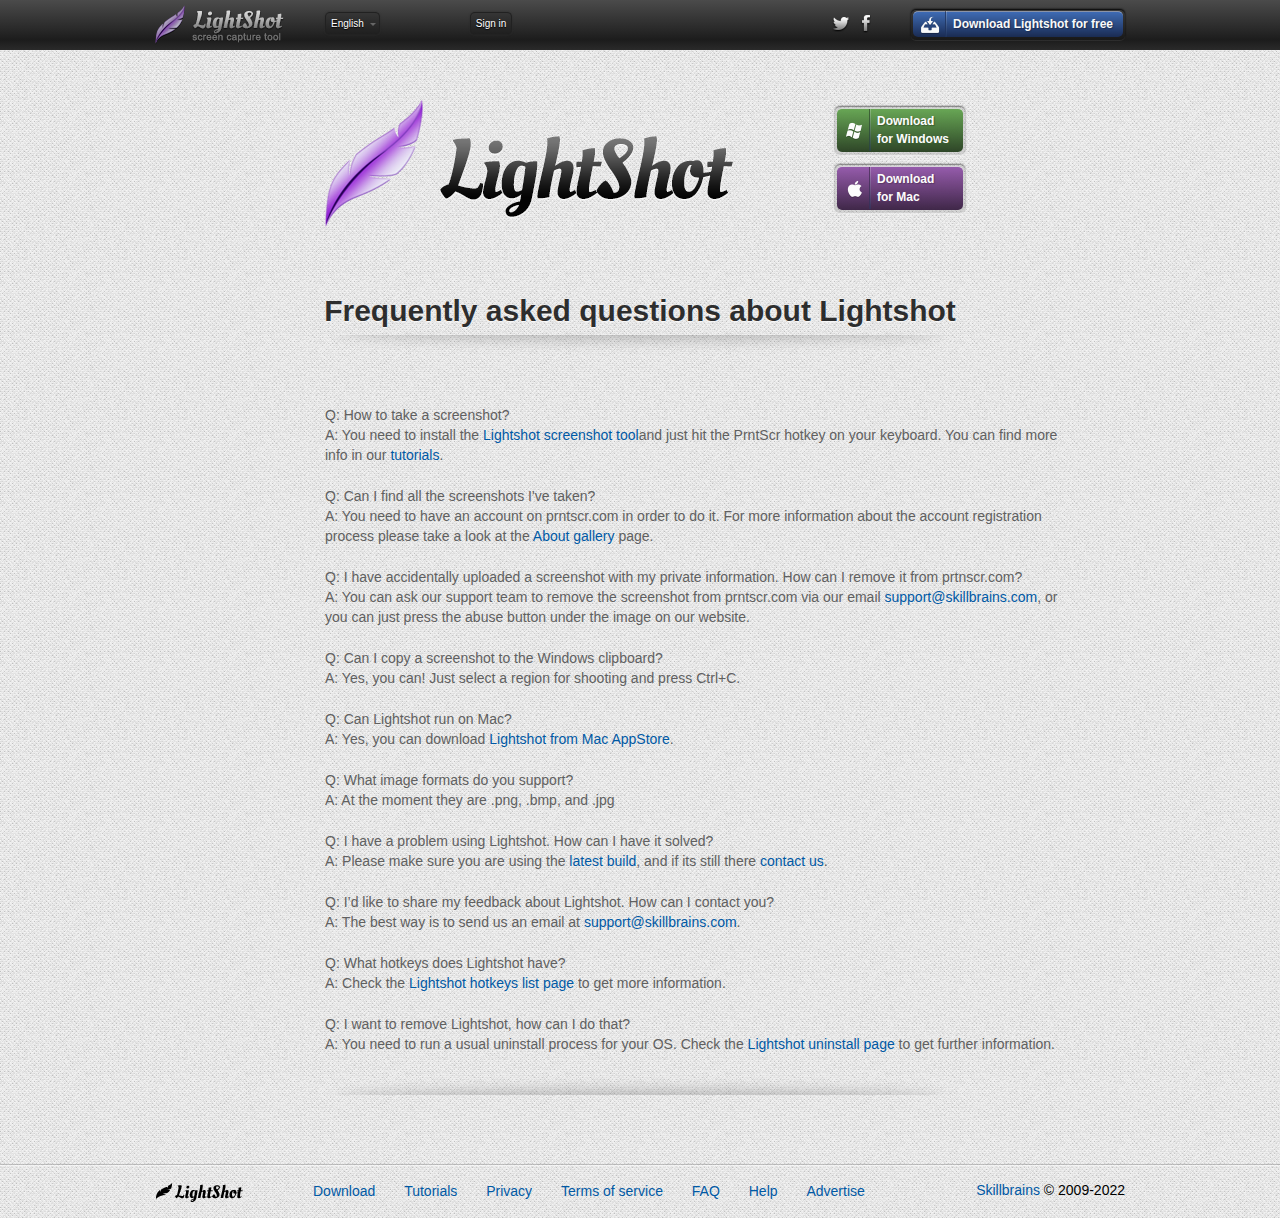
<file: app.prntscr.com/en/faq.html>
<!DOCTYPE HTML> <!--[if lt IE 9]><html lang="en" class="ie-old"><![endif]--> <!--[if (gt IE 8)|!(IE)]><!--><html lang="en"><!--<![endif]-->
<!-- Mirrored from app.prntscr.com/en/faq.html by HTTrack Website Copier/3.x [XR&CO'2014], Fri, 01 Sep 2023 21:16:44 GMT -->
<head><meta charset="utf-8"> <title>Lightshot — screenshot tool for Mac & Win</title> <link rel="stylesheet" href="../../st.prntscr.com/2023/07/24/0635/css/main.css"/> <script src="../../st.prntscr.com/2023/07/24/0635/js/jquery.1.8.2.min.js" type="text/javascript"></script> <script src="../../st.prntscr.com/2023/07/24/0635/js/script.mix.js"></script> <script>(function(d,e,j,h,f,c,b){d.GoogleAnalyticsObject=f;d[f]=d[f]||function(){(d[f].q=d[f].q||[]).push(arguments)},d[f].l=1*new Date();c=e.createElement(j),b=e.getElementsByTagName(j)[0];c.async=1;c.src=h;b.parentNode.insertBefore(c,b)})(window,document,"script","../../www.google-analytics.com/analytics.js","ga");ga("create","UA-34258828-1","auto");ga("send","pageview");</script> <script async src="https://www.googletagmanager.com/gtag/js?id=G-0DR1D0LZJH"></script> <script>window.dataLayer=window.dataLayer||[];function gtag(){dataLayer.push(arguments)}gtag("js",new Date());gtag("config","G-0DR1D0LZJH");</script> <link rel="shortcut icon" href="http://app.prntscr.com/favicon.ico"/> <meta name="google-play-app" content="app-id=com.prntscr.app"> <link rel="manifest" href="https://app.prntscr.com/manifest.json"></head><body class="m-pagetype_landing"><div class="header"> <div class="page-constrain"> <a href="index-2.html" class="header-logo"><h1>Lightshot</h1><h2>screen capture tool</h2></a> <div id="language" class="header-language js-language-popup"> <div class="header-language__name">English</div> <div class="header-language-popup"><ul><li id="lang-sq"><a lang="sq" class="langauge-option no-app"><i class="header-lang-icon-sq"></i>Albanian - Shqip</a></li> <li id="lang-bs"><a lang="ar" class="langauge-option no-app"><i class="header-lang-icon-ar"></i>Arabic - العَرَبِيةُ‎‎ </a></li> <li id="lang-bs"><a lang="bs" class="langauge-option"><i class="header-lang-icon-bs"></i>Bosnian - Bosanski</a></li> <li id="lang-bg"><a lang="bg" class="langauge-option no-app"><i class="header-lang-icon-bg"></i>Bulgarian - Български</a></li> <li id="lang-hr"><a lang="hr" class="langauge-option"><i class="header-lang-icon-hr"></i>Croatian - Hrvatski</a></li> <li id="lang-hr"><a lang="ch" class="langauge-option"><i class="header-lang-icon-ch"></i>Chinese - 英语</a></li> <li id="lang-cs"><a lang="cs" class="langauge-option"><i class="header-lang-icon-cs"></i>Czech - Čeština</a></li> <li id="lang-nl"><a lang="nl" class="langauge-option"><i class="header-lang-icon-nl"></i>Dutch - Nederlands</a></li> <li id="lang-en"><a lang="en" class="langauge-option"><i class="header-lang-icon-en"></i>English</a></li> <li id="lang-et"><a lang="et" class="langauge-option"><i class="header-lang-icon-et"></i>Estonian - Eesti</a></li> <li id="lang-fr"><a lang="fr" class="langauge-option no-app"><i class="header-lang-icon-fr"></i>French - Français</a></li> <li id="lang-it"><a lang="it" class="langauge-option no-app"><i class="header-lang-icon-it"></i>Italian - Italiano</a></li> <li id="lang-fi"><a lang="fi" class="langauge-option"><i class="header-lang-icon-fi"></i>Finish - Suomen</a></li> <li id="lang-de"><a lang="de" class="langauge-option no-app"><i class="header-lang-icon-de"></i>German - Deutsch</a></li> <li id="lang-jp"><a lang="jp" class="langauge-option no-app"><i class="header-lang-icon-jp"></i>Japanese - 日本語</a></li> <li id="lang-pl"><a lang="pl" class="langauge-option"><i class="header-lang-icon-pl"></i>Polish - Polska</a></li> <li id="lang-pt"><a lang="pt" class="langauge-option"><i class="header-lang-icon-pt"></i>Portuguese - Português</a></li> <li id="lang-ru"><a lang="ru" class="langauge-option"><i class="header-lang-icon-ru"></i>Russian - Русский</a></li> <li id="lang-rs"><a lang="rs" class="langauge-option no-app"><i class="header-lang-icon-rs"></i>Serbian - Српски</a></li> <li id="lang-sk"><a lang="sk" class="langauge-option"><i class="header-lang-icon-sk"></i>Slovak - Slovenčina</a></li> <li id="lang-es"><a lang="es" class="langauge-option"><i class="header-lang-icon-es"></i>Spanish - Español</a></li> <li id="lang-th"><a lang="th" class="langauge-option no-app"><i class="header-lang-icon-th"></i>Thai - ไทย</a></li> <li id="lang-tr"><a lang="tr" class="langauge-option"><i class="header-lang-icon-tr"></i>Turkish - Türkçe</a></li> <li id="lang-uk"><a lang="uk" class="langauge-option"><i class="header-lang-icon-uk"></i>Ukrainian - Українська</a></li> <li><a href="http://app.prntscr.com/translate-lightshot.html">Add your language</a></li></ul></div> </div> <div id="signin"><a href="https://prntscr.com/gallery.html" target="_self">Sign in</a></div> <div class="header-auth js-auth-trigger"> <div class="header-auth__name"><i id="login_system_icon"></i><span id="username">%username%</span></div> <div class="header-auth-popup js-auth-popup"><ul><li><a id="mygallery_btn" href="https://prntscr.com/gallery.html" target="_self"><i class="icon-gallery"></i>My Gallery</a></li> <li><a id="logout_btn" href="#"><i class="icon-logout"></i>Logout</a></li></ul></div> </div> <div class="header-downloads js-download-last-home"> <span class="button_blue_download header-downloads__button js-download-last-trigger"> <div class="button__wrap download-open-download-page-goal">Download Lightshot for free</div> </span> </div> <div class="header-social"> <a href="https://twitter.com/Light_shot"><i class="icon-twitter_gscale"></i></a> <a href="http://www.facebook.com/Lighshot"><i class="icon-facebook_gscale"></i></a> </div> </div> </div> <div class="page-constrain"> <div class="page-header"> <div class="page-header-buttons"> <a class="button_green_win js-download-last-trigger js-download-for-windows download-for-windows-goal" href="http://app.prntscr.com/build/setup-lightshot.exe"><div class="button__wrap">Download<br/>for Windows</div></a><br/><a class="button_purple_mac download-for-macos-goal" href="http://itunes.apple.com/us/app/lightshot-screenshot/id526298438?ls=1&amp;mt=12"><div class="button__wrap">Download<br/>for Mac</div></a> </div><h1 class="page-header__title">Frequently asked questions about Lightshot</h1></div> <div class="privacy"> <div class="shadow-top"></div> <div style="padding-left: 120px;"><p>Q: How to take a screenshot?<br/>A: You need to install the <a href="http://app.prntscr.com/">Lightshot screenshot tool</a>and just hit the PrntScr hotkey on your keyboard. You can find more info in our <a href="tutorials.html">tutorials</a>.</p><p>Q: Can I find all the screenshots I've taken?<br/>A: You need to have an account on prntscr.com in order to do it. For more information about the account registration process please take a look at the <a href="about-gallery.html">About gallery</a> page.</p><p>Q: I have accidentally uploaded a screenshot with my private information. How can I remove it from prtnscr.com?<br/>A: You can ask our support team to remove the screenshot from prntscr.com via our email <a href="mailto:support@skillbrains.com">support@skillbrains.com</a>, or you can just press the abuse button under the image on our website.</p><p>Q: Can I copy a screenshot to the Windows clipboard?<br/>A: Yes, you can! Just select a region for shooting and press Ctrl+C.</p><p>Q: Can Lightshot run on Mac?<br/>A: Yes, you can download <a href="http://itunes.apple.com/us/app/lightshot-screenshot/id526298438?ls=1&amp;mt=12">Lightshot from Mac AppStore</a>.</p><p>Q: What image formats do you support?<br/>A: At the moment they are .png, .bmp, and .jpg</p><p>Q: I have a problem using Lightshot. How can I have it solved?<br/>A: Please make sure you are using the <a href="download.html">latest build</a>, and if its still there <a href="mailto:support@skillbrains.com">contact us</a>.</p><p>Q: I’d like to share my feedback about Lightshot. How can I contact you?<br/>A: The best way is to send us an email at <a href="mailto:support@skillbrains.com">support@skillbrains.com</a>.</p><p>Q: What hotkeys does Lightshot have?<br/>A: Check the <a href="hotkeys.html">Lightshot hotkeys list page</a> to get more information.</p><p>Q: I want to remove Lightshot, how can I do that?<br/>A: You need to run a usual uninstall process for your OS. Check the <a href="uninstall.html">Lightshot uninstall page</a> to get further information.</p></div> <div class="clear"></div> <div class="shadow-bottom"></div> </div> <div style="clear: both;"></div> </div> <div id="bottom_ad" style="text-align: center; padding-top: 15px;"> </div> <div class="footer"> <div class="page-constrain"> <a href="index-2.html"> <img src="../../st.prntscr.com/2023/07/24/0635/img/footer-logo.png" alt="" class="footer-logo"/> </a><ul class="footer-nav"><li><a href="download.html">Download</a></li> <li><a href="tutorials.html">Tutorials</a></li> <li><a href="privacy.html">Privacy</a></li> <li><a href="terms-of-service.html">Terms of service</a></li> <li><a href="faq.html">FAQ</a></li> <li><a href="help.html">Help</a></li> <li><a href="advertise.html">Advertise</a></li></ul><div class="footer-copy"><span><a href="mailto:support@skillbrains.com">Skillbrains</a> &copy; 2009-2022</span></div> </div> </div> <link rel="stylesheet" href="../../st.prntscr.com/2023/07/24/0635/css/jquery.smartbanner.css"/> <script src="../../st.prntscr.com/2023/07/24/0635/js/jquery.smartbanner.js"></script> <script type="text/javascript">$(document).ready(function(){$.smartbanner({title:"Lightshot (screenshot tool)",icon:"//st.prntscr.com/2023/07/24/0635/img/icon_lightshot.png",author:"Skillbrains",daysHidden:0,daysReminder:0})});</script><script defer src="https://static.cloudflareinsights.com/beacon.min.js/v8b253dfea2ab4077af8c6f58422dfbfd1689876627854" integrity="sha512-bjgnUKX4azu3dLTVtie9u6TKqgx29RBwfj3QXYt5EKfWM/9hPSAI/4qcV5NACjwAo8UtTeWefx6Zq5PHcMm7Tg==" data-cf-beacon='{"rayId":"800088de7aea69bf","version":"2023.8.0","b":1,"token":"88e12a6997ff4a119ed16495023aa43c","si":100}' crossorigin="anonymous"></script>
</body>
<!-- Mirrored from app.prntscr.com/en/faq.html by HTTrack Website Copier/3.x [XR&CO'2014], Fri, 01 Sep 2023 21:16:45 GMT -->
</html>
</file>
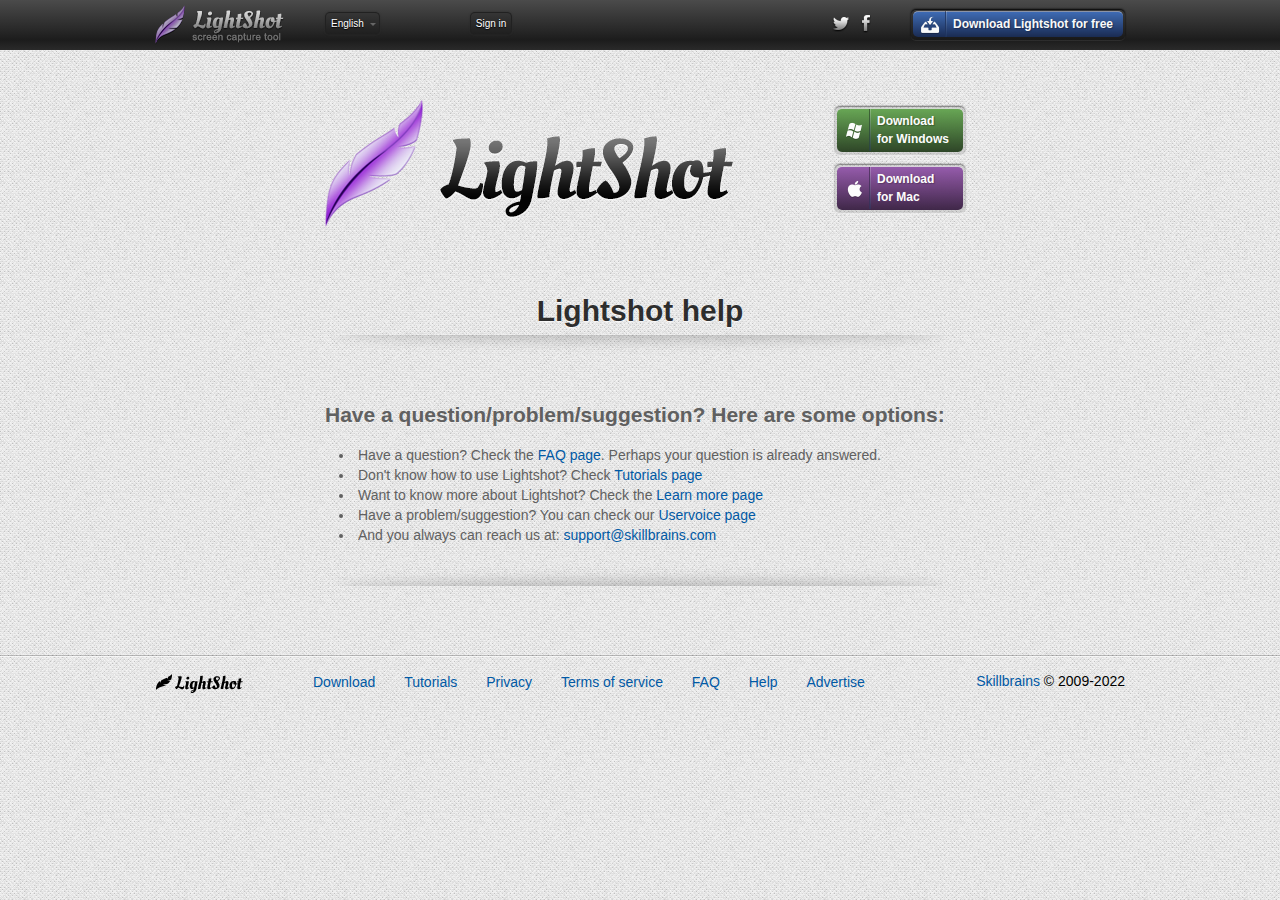
<file: app.prntscr.com/en/help.html>
<!DOCTYPE HTML> <!--[if lt IE 9]><html lang="en" class="ie-old"><![endif]--> <!--[if (gt IE 8)|!(IE)]><!--><html lang="en"><!--<![endif]-->
<!-- Mirrored from app.prntscr.com/en/help.html by HTTrack Website Copier/3.x [XR&CO'2014], Fri, 01 Sep 2023 21:16:45 GMT -->
<head><meta charset="utf-8"> <title>Lightshot help</title> <link rel="stylesheet" href="../../st.prntscr.com/2023/07/24/0635/css/main.css"/> <script src="../../st.prntscr.com/2023/07/24/0635/js/jquery.1.8.2.min.js" type="text/javascript"></script> <script src="../../st.prntscr.com/2023/07/24/0635/js/script.mix.js"></script> <script>(function(d,e,j,h,f,c,b){d.GoogleAnalyticsObject=f;d[f]=d[f]||function(){(d[f].q=d[f].q||[]).push(arguments)},d[f].l=1*new Date();c=e.createElement(j),b=e.getElementsByTagName(j)[0];c.async=1;c.src=h;b.parentNode.insertBefore(c,b)})(window,document,"script","../../www.google-analytics.com/analytics.js","ga");ga("create","UA-34258828-1","auto");ga("send","pageview");</script> <script async src="https://www.googletagmanager.com/gtag/js?id=G-0DR1D0LZJH"></script> <script>window.dataLayer=window.dataLayer||[];function gtag(){dataLayer.push(arguments)}gtag("js",new Date());gtag("config","G-0DR1D0LZJH");</script> <link rel="shortcut icon" href="http://app.prntscr.com/favicon.ico"/> <meta name="google-play-app" content="app-id=com.prntscr.app"> <link rel="manifest" href="https://app.prntscr.com/manifest.json"></head><body class="m-pagetype_landing"><div class="header"> <div class="page-constrain"> <a href="index-2.html" class="header-logo"><h1>Lightshot</h1><h2>screen capture tool</h2></a> <div id="language" class="header-language js-language-popup"> <div class="header-language__name">English</div> <div class="header-language-popup"><ul><li id="lang-sq"><a lang="sq" class="langauge-option no-app"><i class="header-lang-icon-sq"></i>Albanian - Shqip</a></li> <li id="lang-bs"><a lang="ar" class="langauge-option no-app"><i class="header-lang-icon-ar"></i>Arabic - العَرَبِيةُ‎‎ </a></li> <li id="lang-bs"><a lang="bs" class="langauge-option"><i class="header-lang-icon-bs"></i>Bosnian - Bosanski</a></li> <li id="lang-bg"><a lang="bg" class="langauge-option no-app"><i class="header-lang-icon-bg"></i>Bulgarian - Български</a></li> <li id="lang-hr"><a lang="hr" class="langauge-option"><i class="header-lang-icon-hr"></i>Croatian - Hrvatski</a></li> <li id="lang-hr"><a lang="ch" class="langauge-option"><i class="header-lang-icon-ch"></i>Chinese - 英语</a></li> <li id="lang-cs"><a lang="cs" class="langauge-option"><i class="header-lang-icon-cs"></i>Czech - Čeština</a></li> <li id="lang-nl"><a lang="nl" class="langauge-option"><i class="header-lang-icon-nl"></i>Dutch - Nederlands</a></li> <li id="lang-en"><a lang="en" class="langauge-option"><i class="header-lang-icon-en"></i>English</a></li> <li id="lang-et"><a lang="et" class="langauge-option"><i class="header-lang-icon-et"></i>Estonian - Eesti</a></li> <li id="lang-fr"><a lang="fr" class="langauge-option no-app"><i class="header-lang-icon-fr"></i>French - Français</a></li> <li id="lang-it"><a lang="it" class="langauge-option no-app"><i class="header-lang-icon-it"></i>Italian - Italiano</a></li> <li id="lang-fi"><a lang="fi" class="langauge-option"><i class="header-lang-icon-fi"></i>Finish - Suomen</a></li> <li id="lang-de"><a lang="de" class="langauge-option no-app"><i class="header-lang-icon-de"></i>German - Deutsch</a></li> <li id="lang-jp"><a lang="jp" class="langauge-option no-app"><i class="header-lang-icon-jp"></i>Japanese - 日本語</a></li> <li id="lang-pl"><a lang="pl" class="langauge-option"><i class="header-lang-icon-pl"></i>Polish - Polska</a></li> <li id="lang-pt"><a lang="pt" class="langauge-option"><i class="header-lang-icon-pt"></i>Portuguese - Português</a></li> <li id="lang-ru"><a lang="ru" class="langauge-option"><i class="header-lang-icon-ru"></i>Russian - Русский</a></li> <li id="lang-rs"><a lang="rs" class="langauge-option no-app"><i class="header-lang-icon-rs"></i>Serbian - Српски</a></li> <li id="lang-sk"><a lang="sk" class="langauge-option"><i class="header-lang-icon-sk"></i>Slovak - Slovenčina</a></li> <li id="lang-es"><a lang="es" class="langauge-option"><i class="header-lang-icon-es"></i>Spanish - Español</a></li> <li id="lang-th"><a lang="th" class="langauge-option no-app"><i class="header-lang-icon-th"></i>Thai - ไทย</a></li> <li id="lang-tr"><a lang="tr" class="langauge-option"><i class="header-lang-icon-tr"></i>Turkish - Türkçe</a></li> <li id="lang-uk"><a lang="uk" class="langauge-option"><i class="header-lang-icon-uk"></i>Ukrainian - Українська</a></li> <li><a href="http://app.prntscr.com/translate-lightshot.html">Add your language</a></li></ul></div> </div> <div id="signin"><a href="https://prntscr.com/gallery.html" target="_self">Sign in</a></div> <div class="header-auth js-auth-trigger"> <div class="header-auth__name"><i id="login_system_icon"></i><span id="username">%username%</span></div> <div class="header-auth-popup js-auth-popup"><ul><li><a id="mygallery_btn" href="https://prntscr.com/gallery.html" target="_self"><i class="icon-gallery"></i>My Gallery</a></li> <li><a id="logout_btn" href="#"><i class="icon-logout"></i>Logout</a></li></ul></div> </div> <div class="header-downloads js-download-last-home"> <span class="button_blue_download header-downloads__button js-download-last-trigger"> <div class="button__wrap download-open-download-page-goal">Download Lightshot for free</div> </span> </div> <div class="header-social"> <a href="https://twitter.com/Light_shot"><i class="icon-twitter_gscale"></i></a> <a href="http://www.facebook.com/Lighshot"><i class="icon-facebook_gscale"></i></a> </div> </div> </div> <div class="page-constrain"> <div class="page-header"> <div class="page-header-buttons"> <a class="button_green_win js-download-last-trigger js-download-for-windows download-for-windows-goal" href="http://app.prntscr.com/build/setup-lightshot.exe"><div class="button__wrap">Download<br/>for Windows</div></a><br/><a class="button_purple_mac download-for-macos-goal" href="http://itunes.apple.com/us/app/lightshot-screenshot/id526298438?ls=1&amp;mt=12"><div class="button__wrap">Download<br/>for Mac</div></a> </div><h1 class="page-header__title">Lightshot help</h1></div> <div class="privacy"> <div class="shadow-top"></div> <div style="padding-left: 120px;"><h2>Have a question/problem/suggestion? Here are some options:</h2><br><ul><li>Have a question? Check the <a href="faq.html">FAQ page</a>. Perhaps your question is already answered.</li> <li>Don't know how to use Lightshot? Check <a href="tutorials.html">Tutorials page</a></li> <li>Want to know more about Lightshot? Check the <a href="learnmore.html">Learn more page</a></li> <li>Have a problem/suggestion? You can check our <a href="http://prntscrcom.uservoice.com/">Uservoice page</a></li> <li>And you always can reach us at: <a href="mailto:support@skillbrains.com">support@skillbrains.com</a></li></ul></div> <div class="clear"></div> <div class="shadow-bottom"></div> </div> <div style="clear: both;"></div> </div> <div id="bottom_ad" style="text-align: center; padding-top: 15px;"> </div> <div class="footer"> <div class="page-constrain"> <a href="index-2.html"> <img src="../../st.prntscr.com/2023/07/24/0635/img/footer-logo.png" alt="" class="footer-logo"/> </a><ul class="footer-nav"><li><a href="download.html">Download</a></li> <li><a href="tutorials.html">Tutorials</a></li> <li><a href="privacy.html">Privacy</a></li> <li><a href="terms-of-service.html">Terms of service</a></li> <li><a href="faq.html">FAQ</a></li> <li><a href="help.html">Help</a></li> <li><a href="advertise.html">Advertise</a></li></ul><div class="footer-copy"><span><a href="mailto:support@skillbrains.com">Skillbrains</a> &copy; 2009-2022</span></div> </div> </div> <link rel="stylesheet" href="../../st.prntscr.com/2023/07/24/0635/css/jquery.smartbanner.css"/> <script src="../../st.prntscr.com/2023/07/24/0635/js/jquery.smartbanner.js"></script> <script type="text/javascript">$(document).ready(function(){$.smartbanner({title:"Lightshot (screenshot tool)",icon:"//st.prntscr.com/2023/07/24/0635/img/icon_lightshot.png",author:"Skillbrains",daysHidden:0,daysReminder:0})});</script><script defer src="https://static.cloudflareinsights.com/beacon.min.js/v8b253dfea2ab4077af8c6f58422dfbfd1689876627854" integrity="sha512-bjgnUKX4azu3dLTVtie9u6TKqgx29RBwfj3QXYt5EKfWM/9hPSAI/4qcV5NACjwAo8UtTeWefx6Zq5PHcMm7Tg==" data-cf-beacon='{"rayId":"800088e0687f69f4","version":"2023.8.0","b":1,"token":"88e12a6997ff4a119ed16495023aa43c","si":100}' crossorigin="anonymous"></script>
</body>
<!-- Mirrored from app.prntscr.com/en/help.html by HTTrack Website Copier/3.x [XR&CO'2014], Fri, 01 Sep 2023 21:16:46 GMT -->
</html>
</file>
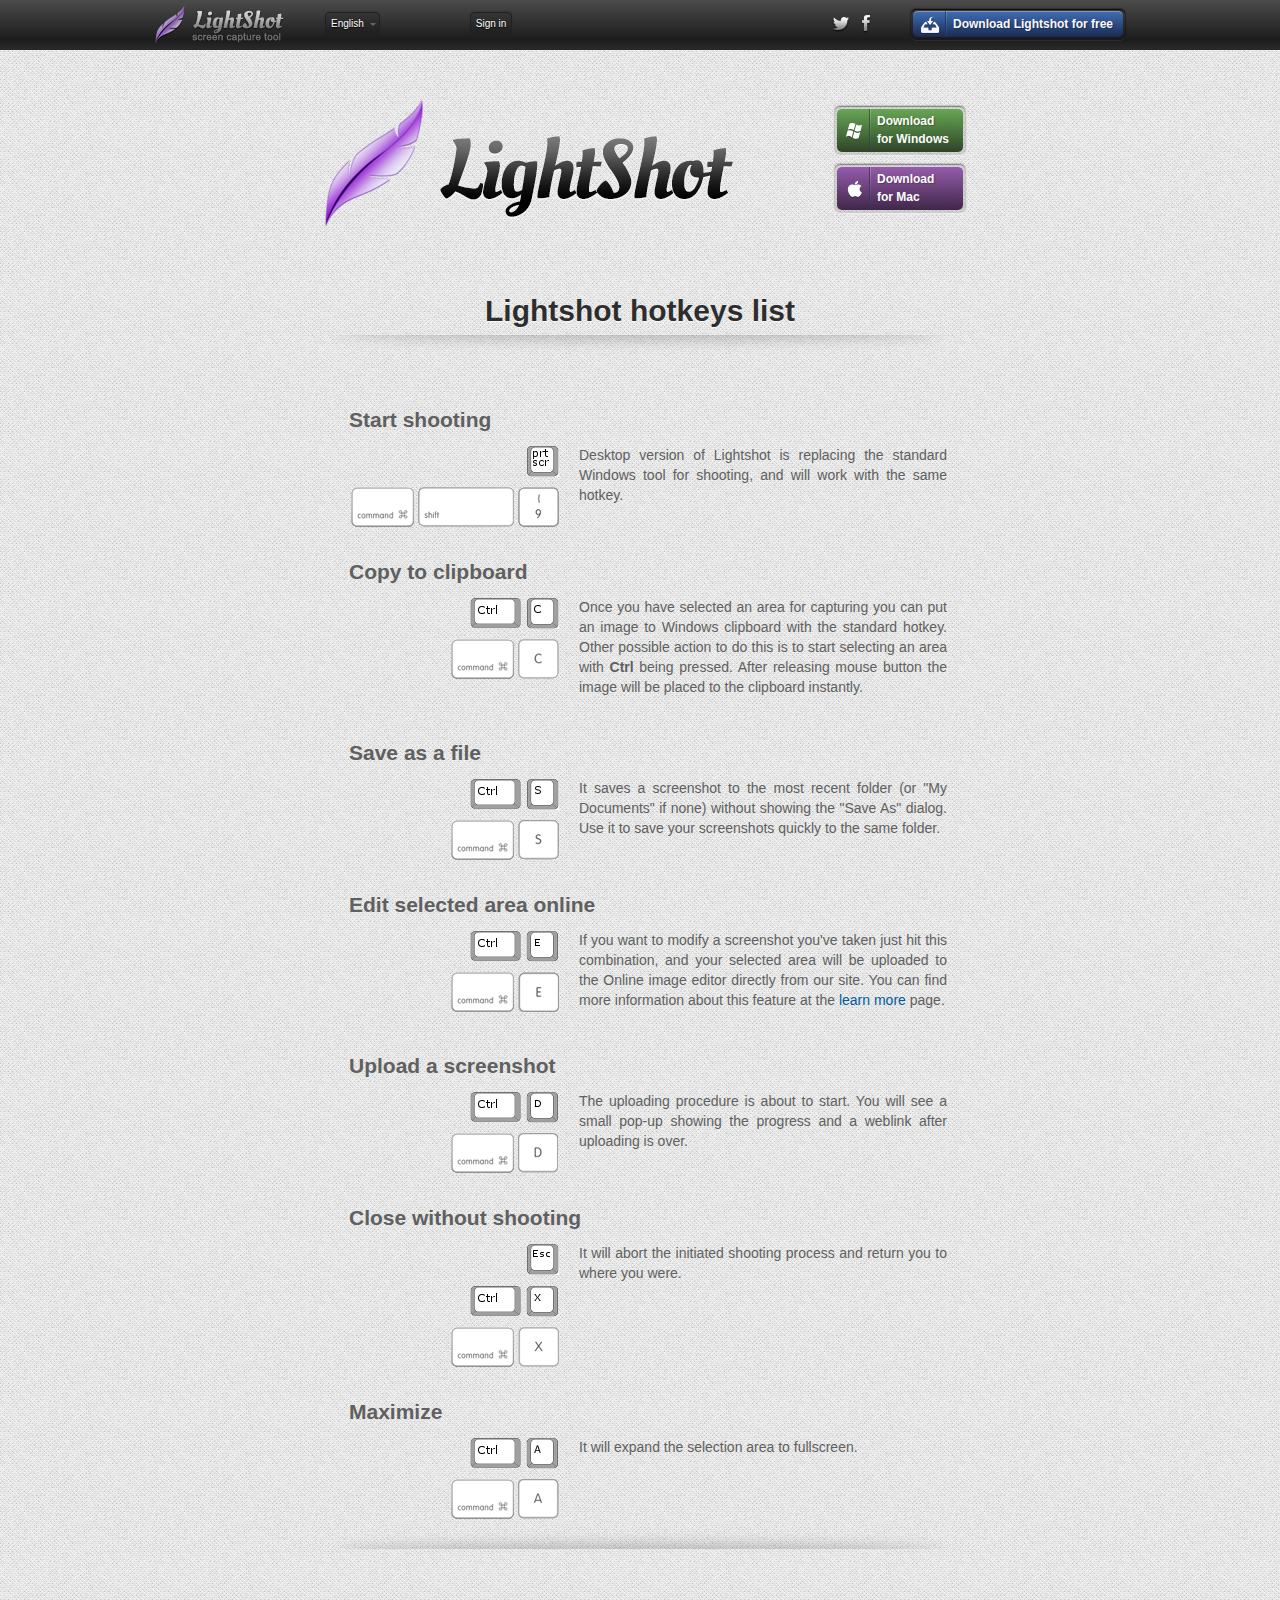
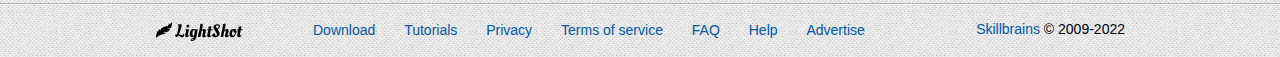
<file: app.prntscr.com/en/hotkeys.html>
<!DOCTYPE HTML> <!--[if lt IE 9]><html lang="en" class="ie-old"><![endif]--> <!--[if (gt IE 8)|!(IE)]><!--><html lang="en"><!--<![endif]-->
<!-- Mirrored from app.prntscr.com/en/hotkeys.html by HTTrack Website Copier/3.x [XR&CO'2014], Fri, 01 Sep 2023 21:16:50 GMT -->
<head><meta charset="utf-8"> <title>Lightshot — screenshot tool for Mac & Win</title> <link rel="stylesheet" href="../../st.prntscr.com/2023/07/24/0635/css/main.css"/> <script src="../../st.prntscr.com/2023/07/24/0635/js/jquery.1.8.2.min.js" type="text/javascript"></script> <script src="../../st.prntscr.com/2023/07/24/0635/js/script.mix.js"></script> <script>(function(d,e,j,h,f,c,b){d.GoogleAnalyticsObject=f;d[f]=d[f]||function(){(d[f].q=d[f].q||[]).push(arguments)},d[f].l=1*new Date();c=e.createElement(j),b=e.getElementsByTagName(j)[0];c.async=1;c.src=h;b.parentNode.insertBefore(c,b)})(window,document,"script","../../www.google-analytics.com/analytics.js","ga");ga("create","UA-34258828-1","auto");ga("send","pageview");</script> <script async src="https://www.googletagmanager.com/gtag/js?id=G-0DR1D0LZJH"></script> <script>window.dataLayer=window.dataLayer||[];function gtag(){dataLayer.push(arguments)}gtag("js",new Date());gtag("config","G-0DR1D0LZJH");</script> <link rel="shortcut icon" href="http://app.prntscr.com/favicon.ico"/> <meta name="google-play-app" content="app-id=com.prntscr.app"> <link rel="manifest" href="https://app.prntscr.com/manifest.json"></head><body class="m-pagetype_landing"><div class="header"> <div class="page-constrain"> <a href="index-2.html" class="header-logo"><h1>Lightshot</h1><h2>screen capture tool</h2></a> <div id="language" class="header-language js-language-popup"> <div class="header-language__name">English</div> <div class="header-language-popup"><ul><li id="lang-sq"><a lang="sq" class="langauge-option no-app"><i class="header-lang-icon-sq"></i>Albanian - Shqip</a></li> <li id="lang-bs"><a lang="ar" class="langauge-option no-app"><i class="header-lang-icon-ar"></i>Arabic - العَرَبِيةُ‎‎ </a></li> <li id="lang-bs"><a lang="bs" class="langauge-option"><i class="header-lang-icon-bs"></i>Bosnian - Bosanski</a></li> <li id="lang-bg"><a lang="bg" class="langauge-option no-app"><i class="header-lang-icon-bg"></i>Bulgarian - Български</a></li> <li id="lang-hr"><a lang="hr" class="langauge-option"><i class="header-lang-icon-hr"></i>Croatian - Hrvatski</a></li> <li id="lang-hr"><a lang="ch" class="langauge-option"><i class="header-lang-icon-ch"></i>Chinese - 英语</a></li> <li id="lang-cs"><a lang="cs" class="langauge-option"><i class="header-lang-icon-cs"></i>Czech - Čeština</a></li> <li id="lang-nl"><a lang="nl" class="langauge-option"><i class="header-lang-icon-nl"></i>Dutch - Nederlands</a></li> <li id="lang-en"><a lang="en" class="langauge-option"><i class="header-lang-icon-en"></i>English</a></li> <li id="lang-et"><a lang="et" class="langauge-option"><i class="header-lang-icon-et"></i>Estonian - Eesti</a></li> <li id="lang-fr"><a lang="fr" class="langauge-option no-app"><i class="header-lang-icon-fr"></i>French - Français</a></li> <li id="lang-it"><a lang="it" class="langauge-option no-app"><i class="header-lang-icon-it"></i>Italian - Italiano</a></li> <li id="lang-fi"><a lang="fi" class="langauge-option"><i class="header-lang-icon-fi"></i>Finish - Suomen</a></li> <li id="lang-de"><a lang="de" class="langauge-option no-app"><i class="header-lang-icon-de"></i>German - Deutsch</a></li> <li id="lang-jp"><a lang="jp" class="langauge-option no-app"><i class="header-lang-icon-jp"></i>Japanese - 日本語</a></li> <li id="lang-pl"><a lang="pl" class="langauge-option"><i class="header-lang-icon-pl"></i>Polish - Polska</a></li> <li id="lang-pt"><a lang="pt" class="langauge-option"><i class="header-lang-icon-pt"></i>Portuguese - Português</a></li> <li id="lang-ru"><a lang="ru" class="langauge-option"><i class="header-lang-icon-ru"></i>Russian - Русский</a></li> <li id="lang-rs"><a lang="rs" class="langauge-option no-app"><i class="header-lang-icon-rs"></i>Serbian - Српски</a></li> <li id="lang-sk"><a lang="sk" class="langauge-option"><i class="header-lang-icon-sk"></i>Slovak - Slovenčina</a></li> <li id="lang-es"><a lang="es" class="langauge-option"><i class="header-lang-icon-es"></i>Spanish - Español</a></li> <li id="lang-th"><a lang="th" class="langauge-option no-app"><i class="header-lang-icon-th"></i>Thai - ไทย</a></li> <li id="lang-tr"><a lang="tr" class="langauge-option"><i class="header-lang-icon-tr"></i>Turkish - Türkçe</a></li> <li id="lang-uk"><a lang="uk" class="langauge-option"><i class="header-lang-icon-uk"></i>Ukrainian - Українська</a></li> <li><a href="http://app.prntscr.com/translate-lightshot.html">Add your language</a></li></ul></div> </div> <div id="signin"><a href="https://prntscr.com/gallery.html" target="_self">Sign in</a></div> <div class="header-auth js-auth-trigger"> <div class="header-auth__name"><i id="login_system_icon"></i><span id="username">%username%</span></div> <div class="header-auth-popup js-auth-popup"><ul><li><a id="mygallery_btn" href="https://prntscr.com/gallery.html" target="_self"><i class="icon-gallery"></i>My Gallery</a></li> <li><a id="logout_btn" href="#"><i class="icon-logout"></i>Logout</a></li></ul></div> </div> <div class="header-downloads js-download-last-home"> <span class="button_blue_download header-downloads__button js-download-last-trigger"> <div class="button__wrap download-open-download-page-goal">Download Lightshot for free</div> </span> </div> <div class="header-social"> <a href="https://twitter.com/Light_shot"><i class="icon-twitter_gscale"></i></a> <a href="http://www.facebook.com/Lighshot"><i class="icon-facebook_gscale"></i></a> </div> </div> </div> <div class="page-constrain"> <div class="page-header"> <div class="page-header-buttons"> <a class="button_green_win js-download-last-trigger js-download-for-windows download-for-windows-goal" href="http://app.prntscr.com/build/setup-lightshot.exe"><div class="button__wrap">Download<br/>for Windows</div></a><br/><a class="button_purple_mac download-for-macos-goal" href="http://itunes.apple.com/us/app/lightshot-screenshot/id526298438?ls=1&amp;mt=12"><div class="button__wrap">Download<br/>for Mac</div></a> </div><h1 class="page-header__title">Lightshot hotkeys list</h1></div> <div class="hotkeys"> <div class="shadow-top"></div> <div class="hotkeysllist"><h2 class="item">Start shooting</h2><div class="item"> <div class="itemico"> <div> <img src="../../st.prntscr.com/2023/07/24/0635/img/hotkeyslist/prntscr.png" alt="Prnt Scr"/> </div> <div> <img src="../../st.prntscr.com/2023/07/24/0635/img/hotkeyslist/mac_cmd.png" alt="Command"/> <img src="../../st.prntscr.com/2023/07/24/0635/img/hotkeyslist/mac_shift.png" alt="Shift"/> <img src="../../st.prntscr.com/2023/07/24/0635/img/hotkeyslist/mac_9.png" alt="Shift"/> </div> </div> <div class="itemcontent"><p>Desktop version of Lightshot is replacing the standard Windows tool for shooting, and will work with the same hotkey.</p></div> </div><h2 class="item">Copy to clipboard</h2><div class="item"> <div class="itemico"> <div> <img src="../../st.prntscr.com/2023/07/24/0635/img/hotkeyslist/ctrl_key.png" alt="Ctrl"/> <img src="../../st.prntscr.com/2023/07/24/0635/img/hotkeyslist/letter_c.png" alt="C"/> </div> <div> <img src="../../st.prntscr.com/2023/07/24/0635/img/hotkeyslist/mac_cmd.png" alt="Command"/> <img src="../../st.prntscr.com/2023/07/24/0635/img/hotkeyslist/mac_c.png" alt="C"/> </div> </div> <div class="itemcontent"><p>Once you have selected an area for capturing you can put an image to Windows clipboard with the standard hotkey. Other possible action to do this is to start selecting an area with <b>Ctrl</b> being pressed. After releasing mouse button the image will be placed to the clipboard instantly.</p></div> </div><h2 class="item">Save as a file</h2><div class="item"> <div class="itemico"> <div> <img src="../../st.prntscr.com/2023/07/24/0635/img/hotkeyslist/ctrl_key.png" alt="Ctrl"/> <img src="../../st.prntscr.com/2023/07/24/0635/img/hotkeyslist/letter_s.png" alt="S"/> </div> <div> <img src="../../st.prntscr.com/2023/07/24/0635/img/hotkeyslist/mac_cmd.png" alt="Command"/> <img src="../../st.prntscr.com/2023/07/24/0635/img/hotkeyslist/mac_s.png" alt="S"/> </div> </div> <div class="itemcontent"><p>It saves a screenshot to the most recent folder (or "My Documents" if none) without showing the "Save As" dialog. Use it to save your screenshots quickly to the same folder.</p></div> </div><h2 class="item">Edit selected area online</h2><div class="item"> <div class="itemico"> <div> <img src="../../st.prntscr.com/2023/07/24/0635/img/hotkeyslist/ctrl_key.png" alt="Ctrl"/> <img src="../../st.prntscr.com/2023/07/24/0635/img/hotkeyslist/letter_e.png" alt="E"/> </div> <div> <img src="../../st.prntscr.com/2023/07/24/0635/img/hotkeyslist/mac_cmd.png" alt="Command"/> <img src="../../st.prntscr.com/2023/07/24/0635/img/hotkeyslist/mac_e.png" alt="E"/> </div> </div> <div class="itemcontent"><p>If you want to modify a screenshot you've taken just hit this combination, and your selected area will be uploaded to the Online image editor directly from our site. You can find more information about this feature at the <a href="learnmore.html">learn more</a> page.</p></div> </div><h2 class="item">Upload a screenshot</h2><div class="item"> <div class="itemico"> <div> <img src="../../st.prntscr.com/2023/07/24/0635/img/hotkeyslist/ctrl_key.png" alt="Ctrl"/> <img src="../../st.prntscr.com/2023/07/24/0635/img/hotkeyslist/letter_d.png" alt="D"/> </div> <div> <img src="../../st.prntscr.com/2023/07/24/0635/img/hotkeyslist/mac_cmd.png" alt="Command"/> <img src="../../st.prntscr.com/2023/07/24/0635/img/hotkeyslist/mac_d.png" alt="D"/> </div> </div> <div class="itemcontent"><p>The uploading procedure is about to start. You will see a small pop-up showing the progress and a weblink after uploading is over.</p></div> </div><h2 class="item">Close without shooting</h2><div class="item"> <div class="itemico"> <div> <img src="../../st.prntscr.com/2023/07/24/0635/img/hotkeyslist/esc_key.png" alt="Esc"/> </div> <div> <img src="../../st.prntscr.com/2023/07/24/0635/img/hotkeyslist/ctrl_key.png" alt="Ctrl"/> <img src="../../st.prntscr.com/2023/07/24/0635/img/hotkeyslist/letter_x.png" alt="X"/> </div> <div> <img src="../../st.prntscr.com/2023/07/24/0635/img/hotkeyslist/mac_cmd.png" alt="Command"/> <img src="../../st.prntscr.com/2023/07/24/0635/img/hotkeyslist/mac_x.png" alt="X"/> </div> </div> <div class="itemcontent"><p>It will abort the initiated shooting process and return you to where you were.</p></div> </div><h2 class="item">Maximize</h2><div class="item"> <div class="itemico"> <div> <img src="../../st.prntscr.com/2023/07/24/0635/img/hotkeyslist/ctrl_key.png" alt="Ctrl"/> <img src="../../st.prntscr.com/2023/07/24/0635/img/hotkeyslist/letter_a.png" alt="A"/> </div> <div> <img src="../../st.prntscr.com/2023/07/24/0635/img/hotkeyslist/mac_cmd.png" alt="Command"/> <img src="../../st.prntscr.com/2023/07/24/0635/img/hotkeyslist/mac_a.png" alt="A"/> </div> </div> <div class="itemcontent"><p>It will expand the selection area to fullscreen.</p></div> </div> </div> </div> <div class="clear"></div> <div class="shadow-bottom"></div> </div> </div> <div id="bottom_ad" style="text-align: center; padding-top: 15px;"> </div> <div class="footer"> <div class="page-constrain"> <a href="index-2.html"> <img src="../../st.prntscr.com/2023/07/24/0635/img/footer-logo.png" alt="" class="footer-logo"/> </a><ul class="footer-nav"><li><a href="download.html">Download</a></li> <li><a href="tutorials.html">Tutorials</a></li> <li><a href="privacy.html">Privacy</a></li> <li><a href="terms-of-service.html">Terms of service</a></li> <li><a href="faq.html">FAQ</a></li> <li><a href="help.html">Help</a></li> <li><a href="advertise.html">Advertise</a></li></ul><div class="footer-copy"><span><a href="mailto:support@skillbrains.com">Skillbrains</a> &copy; 2009-2022</span></div> </div> </div> <link rel="stylesheet" href="../../st.prntscr.com/2023/07/24/0635/css/jquery.smartbanner.css"/> <script src="../../st.prntscr.com/2023/07/24/0635/js/jquery.smartbanner.js"></script> <script type="text/javascript">$(document).ready(function(){$.smartbanner({title:"Lightshot (screenshot tool)",icon:"//st.prntscr.com/2023/07/24/0635/img/icon_lightshot.png",author:"Skillbrains",daysHidden:0,daysReminder:0})});</script><script defer src="https://static.cloudflareinsights.com/beacon.min.js/v8b253dfea2ab4077af8c6f58422dfbfd1689876627854" integrity="sha512-bjgnUKX4azu3dLTVtie9u6TKqgx29RBwfj3QXYt5EKfWM/9hPSAI/4qcV5NACjwAo8UtTeWefx6Zq5PHcMm7Tg==" data-cf-beacon='{"rayId":"8000894979b76a06","version":"2023.8.0","b":1,"token":"88e12a6997ff4a119ed16495023aa43c","si":100}' crossorigin="anonymous"></script>
</body>
<!-- Mirrored from app.prntscr.com/en/hotkeys.html by HTTrack Website Copier/3.x [XR&CO'2014], Fri, 01 Sep 2023 21:16:55 GMT -->
</html>
</file>
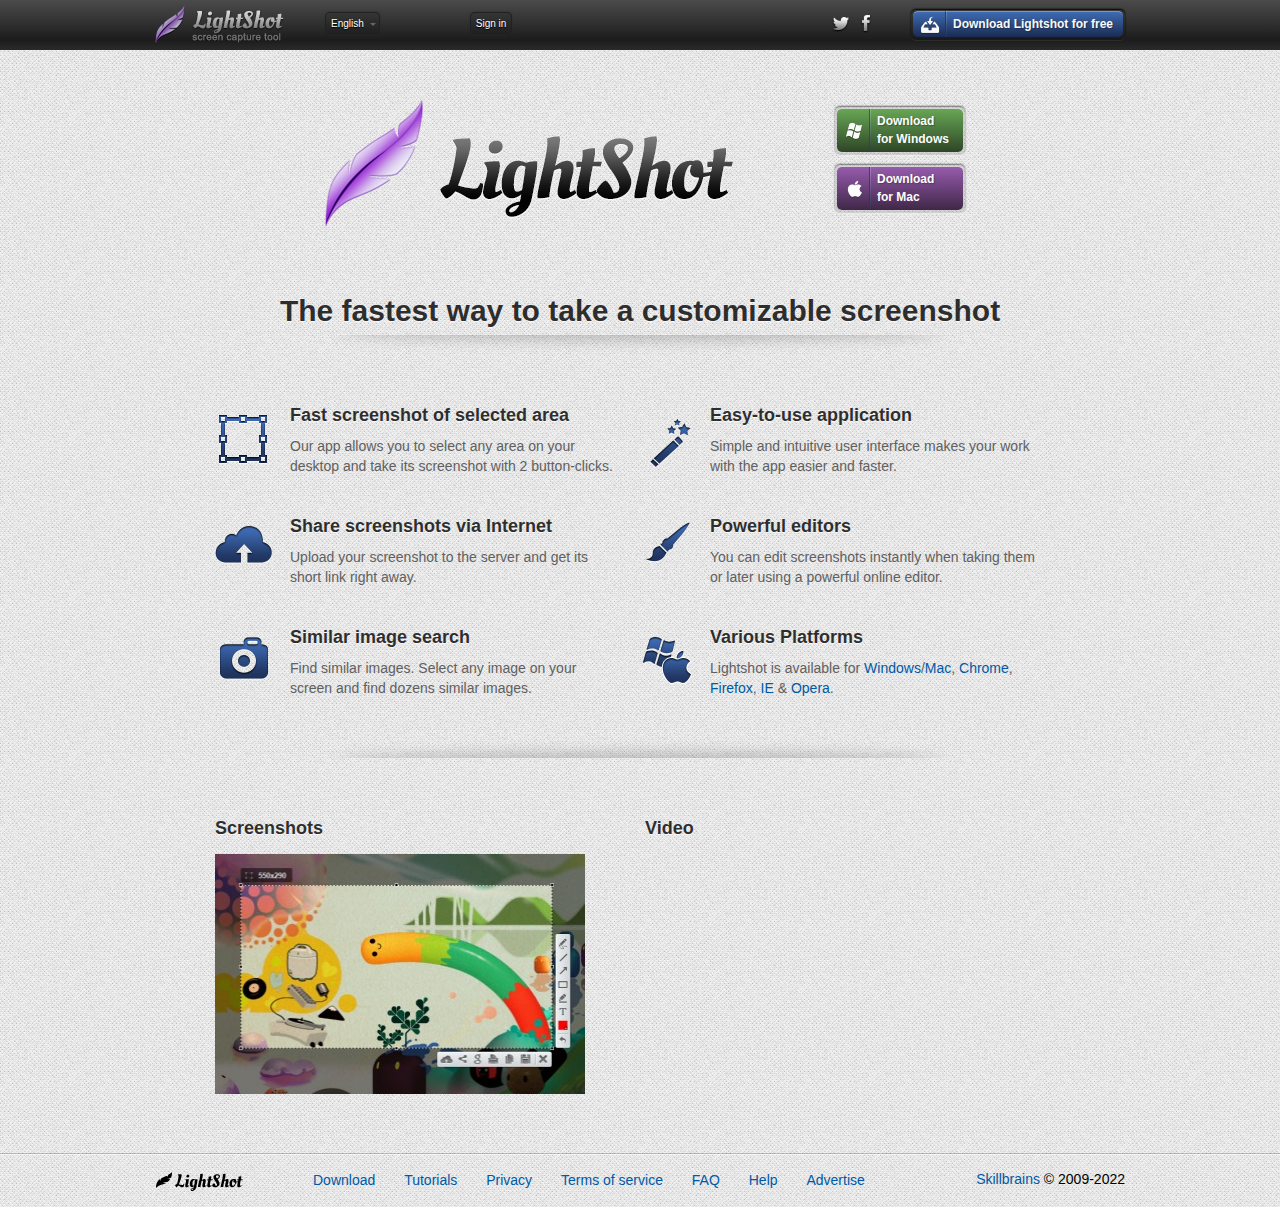
<file: app.prntscr.com/en/index-2.html>
<!DOCTYPE HTML> <!--[if lt IE 9]><html lang="en" class="ie-old"><![endif]--> <!--[if (gt IE 8)|!(IE)]><!--><html lang="en"><!--<![endif]-->
<!-- Mirrored from app.prntscr.com/en/ by HTTrack Website Copier/3.x [XR&CO'2014], Fri, 01 Sep 2023 21:16:42 GMT -->
<head><meta charset="utf-8"> <title>Lightshot — screenshot tool for Mac & Win</title> <link rel="stylesheet" href="../../st.prntscr.com/2023/07/24/0635/css/main.css"/> <script src="../../st.prntscr.com/2023/07/24/0635/js/jquery.1.8.2.min.js" type="text/javascript"></script> <script src="../../st.prntscr.com/2023/07/24/0635/js/script.mix.js"></script> <script>(function(d,e,j,h,f,c,b){d.GoogleAnalyticsObject=f;d[f]=d[f]||function(){(d[f].q=d[f].q||[]).push(arguments)},d[f].l=1*new Date();c=e.createElement(j),b=e.getElementsByTagName(j)[0];c.async=1;c.src=h;b.parentNode.insertBefore(c,b)})(window,document,"script","../../www.google-analytics.com/analytics.js","ga");ga("create","UA-34258828-1","auto");ga("send","pageview");</script> <script async src="https://www.googletagmanager.com/gtag/js?id=G-0DR1D0LZJH"></script> <script>window.dataLayer=window.dataLayer||[];function gtag(){dataLayer.push(arguments)}gtag("js",new Date());gtag("config","G-0DR1D0LZJH");</script> <link rel="shortcut icon" href="http://app.prntscr.com/favicon.ico"/> <meta name="google-play-app" content="app-id=com.prntscr.app"> <link rel="manifest" href="https://app.prntscr.com/manifest.json"></head><body class="m-pagetype_landing"><div class="header"> <div class="page-constrain"> <a href="index-2.html" class="header-logo"><h1>Lightshot</h1><h2>screen capture tool</h2></a> <div id="language" class="header-language js-language-popup"> <div class="header-language__name">English</div> <div class="header-language-popup"><ul><li id="lang-sq"><a lang="sq" class="langauge-option no-app"><i class="header-lang-icon-sq"></i>Albanian - Shqip</a></li> <li id="lang-bs"><a lang="ar" class="langauge-option no-app"><i class="header-lang-icon-ar"></i>Arabic - العَرَبِيةُ‎‎ </a></li> <li id="lang-bs"><a lang="bs" class="langauge-option"><i class="header-lang-icon-bs"></i>Bosnian - Bosanski</a></li> <li id="lang-bg"><a lang="bg" class="langauge-option no-app"><i class="header-lang-icon-bg"></i>Bulgarian - Български</a></li> <li id="lang-hr"><a lang="hr" class="langauge-option"><i class="header-lang-icon-hr"></i>Croatian - Hrvatski</a></li> <li id="lang-hr"><a lang="ch" class="langauge-option"><i class="header-lang-icon-ch"></i>Chinese - 英语</a></li> <li id="lang-cs"><a lang="cs" class="langauge-option"><i class="header-lang-icon-cs"></i>Czech - Čeština</a></li> <li id="lang-nl"><a lang="nl" class="langauge-option"><i class="header-lang-icon-nl"></i>Dutch - Nederlands</a></li> <li id="lang-en"><a lang="en" class="langauge-option"><i class="header-lang-icon-en"></i>English</a></li> <li id="lang-et"><a lang="et" class="langauge-option"><i class="header-lang-icon-et"></i>Estonian - Eesti</a></li> <li id="lang-fr"><a lang="fr" class="langauge-option no-app"><i class="header-lang-icon-fr"></i>French - Français</a></li> <li id="lang-it"><a lang="it" class="langauge-option no-app"><i class="header-lang-icon-it"></i>Italian - Italiano</a></li> <li id="lang-fi"><a lang="fi" class="langauge-option"><i class="header-lang-icon-fi"></i>Finish - Suomen</a></li> <li id="lang-de"><a lang="de" class="langauge-option no-app"><i class="header-lang-icon-de"></i>German - Deutsch</a></li> <li id="lang-jp"><a lang="jp" class="langauge-option no-app"><i class="header-lang-icon-jp"></i>Japanese - 日本語</a></li> <li id="lang-pl"><a lang="pl" class="langauge-option"><i class="header-lang-icon-pl"></i>Polish - Polska</a></li> <li id="lang-pt"><a lang="pt" class="langauge-option"><i class="header-lang-icon-pt"></i>Portuguese - Português</a></li> <li id="lang-ru"><a lang="ru" class="langauge-option"><i class="header-lang-icon-ru"></i>Russian - Русский</a></li> <li id="lang-rs"><a lang="rs" class="langauge-option no-app"><i class="header-lang-icon-rs"></i>Serbian - Српски</a></li> <li id="lang-sk"><a lang="sk" class="langauge-option"><i class="header-lang-icon-sk"></i>Slovak - Slovenčina</a></li> <li id="lang-es"><a lang="es" class="langauge-option"><i class="header-lang-icon-es"></i>Spanish - Español</a></li> <li id="lang-th"><a lang="th" class="langauge-option no-app"><i class="header-lang-icon-th"></i>Thai - ไทย</a></li> <li id="lang-tr"><a lang="tr" class="langauge-option"><i class="header-lang-icon-tr"></i>Turkish - Türkçe</a></li> <li id="lang-uk"><a lang="uk" class="langauge-option"><i class="header-lang-icon-uk"></i>Ukrainian - Українська</a></li> <li><a href="http://app.prntscr.com/translate-lightshot.html">Add your language</a></li></ul></div> </div> <div id="signin"><a href="https://prntscr.com/gallery.html" target="_self">Sign in</a></div> <div class="header-auth js-auth-trigger"> <div class="header-auth__name"><i id="login_system_icon"></i><span id="username">%username%</span></div> <div class="header-auth-popup js-auth-popup"><ul><li><a id="mygallery_btn" href="https://prntscr.com/gallery.html" target="_self"><i class="icon-gallery"></i>My Gallery</a></li> <li><a id="logout_btn" href="#"><i class="icon-logout"></i>Logout</a></li></ul></div> </div> <div class="header-downloads js-download-last-home"> <span class="button_blue_download header-downloads__button js-download-last-trigger"> <div class="button__wrap download-open-download-page-goal">Download Lightshot for free</div> </span> </div> <div class="header-social"> <a href="https://twitter.com/Light_shot"><i class="icon-twitter_gscale"></i></a> <a href="http://www.facebook.com/Lighshot"><i class="icon-facebook_gscale"></i></a> </div> </div> </div> <div class="page-constrain"> <div class="page-header"> <div class="page-header-buttons"> <a class="button_green_win js-download-last-trigger js-download-for-windows download-for-windows-goal" href="http://app.prntscr.com/build/setup-lightshot.exe"><div class="button__wrap">Download<br/>for Windows</div></a><br/><a class="button_purple_mac download-for-macos-goal" href="http://itunes.apple.com/us/app/lightshot-screenshot/id526298438?ls=1&amp;mt=12"><div class="button__wrap">Download<br/>for Mac</div></a> </div><h1 class="page-header__title">The fastest way to take a customizable screenshot</h1></div> <div class="description"> <div class="shadow-top"></div><dl class="description-item_selected"><dt>Fast screenshot of selected area</dt> <dd>Our app allows you to select any area on your desktop and take its screenshot with 2 button-clicks.</dd></dl><dl class="description-item_easy"><dt>Easy-to-use application</dt> <dd>Simple and intuitive user interface makes your work with the app easier and faster.</dd></dl><div class="clear"></div><dl class="description-item_share"><dt>Share screenshots via Internet</dt> <dd>Upload your screenshot to the server and get its short link right away.</dd></dl><dl class="description-item_editor"><dt>Powerful editors</dt> <dd>You can edit screenshots instantly when taking them or later using a powerful online editor.</dd></dl><div class="clear"></div><dl class="description-item_similar"><dt>Similar image search</dt> <dd>Find similar images. Select any image on your screen and find dozens similar images.</dd></dl><dl class="description-item_platforms"><dt>Various Platforms</dt> <dd> Lightshot is available for <a href="download.html">Windows</a>/<a href="http://itunes.apple.com/us/app/lightshot-screenshot/id526298438?ls=1&amp;mt=12">Mac</a>, <a href="https://chrome.google.com/webstore/detail/mbniclmhobmnbdlbpiphghaielnnpgdp">Chrome</a>, <a href="https://addons.mozilla.org/firefox/addon/lightshot/">Firefox</a>, <a href="download.html">IE</a> &amp; <a href="https://addons.opera.com/ru/extensions/details/lightshot-screenshot-tool/">Opera</a>. </dd></dl><div class="clear"></div> <div class="shadow-bottom"></div> </div> <div class="media"> <div class="media-screenshots"> <div class="title_sub">Screenshots</div> <div class="media-screenshots-wrapper"> <div class="media-screenshots__left"></div> <div class="media-screenshots__right"></div> <div class="media-screenshots-area"> <div class="media-screenshots-item"><img src="../../st.prntscr.com/2023/07/24/0635/img/media-screen-1.jpg" alt=""/></div> <div class="media-screenshots-item"><img src="../../st.prntscr.com/2023/07/24/0635/img/media-screen-2.jpg" alt=""/></div> <div class="media-screenshots-item"><img src="../../st.prntscr.com/2023/07/24/0635/img/media-screen-3.jpg" alt=""/></div> </div> </div> </div> <div class="media-video"> <div class="title_sub">Video</div> <iframe width="370" height="240" src="http://www.youtube.com/embed/kW5LKwrUPxw?html5=1" frameborder="0" allowfullscreen></iframe> </div> </div> <div style="clear: both;"></div> </div> <div id="bottom_ad" style="text-align: center; padding-top: 15px;"> </div> <div class="footer"> <div class="page-constrain"> <a href="index-2.html"> <img src="../../st.prntscr.com/2023/07/24/0635/img/footer-logo.png" alt="" class="footer-logo"/> </a><ul class="footer-nav"><li><a href="download.html">Download</a></li> <li><a href="tutorials.html">Tutorials</a></li> <li><a href="privacy.html">Privacy</a></li> <li><a href="terms-of-service.html">Terms of service</a></li> <li><a href="faq.html">FAQ</a></li> <li><a href="help.html">Help</a></li> <li><a href="advertise.html">Advertise</a></li></ul><div class="footer-copy"><span><a href="mailto:support@skillbrains.com">Skillbrains</a> &copy; 2009-2022</span></div> </div> </div> <link rel="stylesheet" href="../../st.prntscr.com/2023/07/24/0635/css/jquery.smartbanner.css"/> <script src="../../st.prntscr.com/2023/07/24/0635/js/jquery.smartbanner.js"></script> <script type="text/javascript">$(document).ready(function(){$.smartbanner({title:"Lightshot (screenshot tool)",icon:"//st.prntscr.com/2023/07/24/0635/img/icon_lightshot.png",author:"Skillbrains",daysHidden:0,daysReminder:0})});</script><script defer src="https://static.cloudflareinsights.com/beacon.min.js/v8b253dfea2ab4077af8c6f58422dfbfd1689876627854" integrity="sha512-bjgnUKX4azu3dLTVtie9u6TKqgx29RBwfj3QXYt5EKfWM/9hPSAI/4qcV5NACjwAo8UtTeWefx6Zq5PHcMm7Tg==" data-cf-beacon='{"rayId":"800088bf7bd969eb","version":"2023.8.0","b":1,"token":"88e12a6997ff4a119ed16495023aa43c","si":100}' crossorigin="anonymous"></script>
</body>
<!-- Mirrored from app.prntscr.com/en/ by HTTrack Website Copier/3.x [XR&CO'2014], Fri, 01 Sep 2023 21:16:42 GMT -->
</html>
</file>
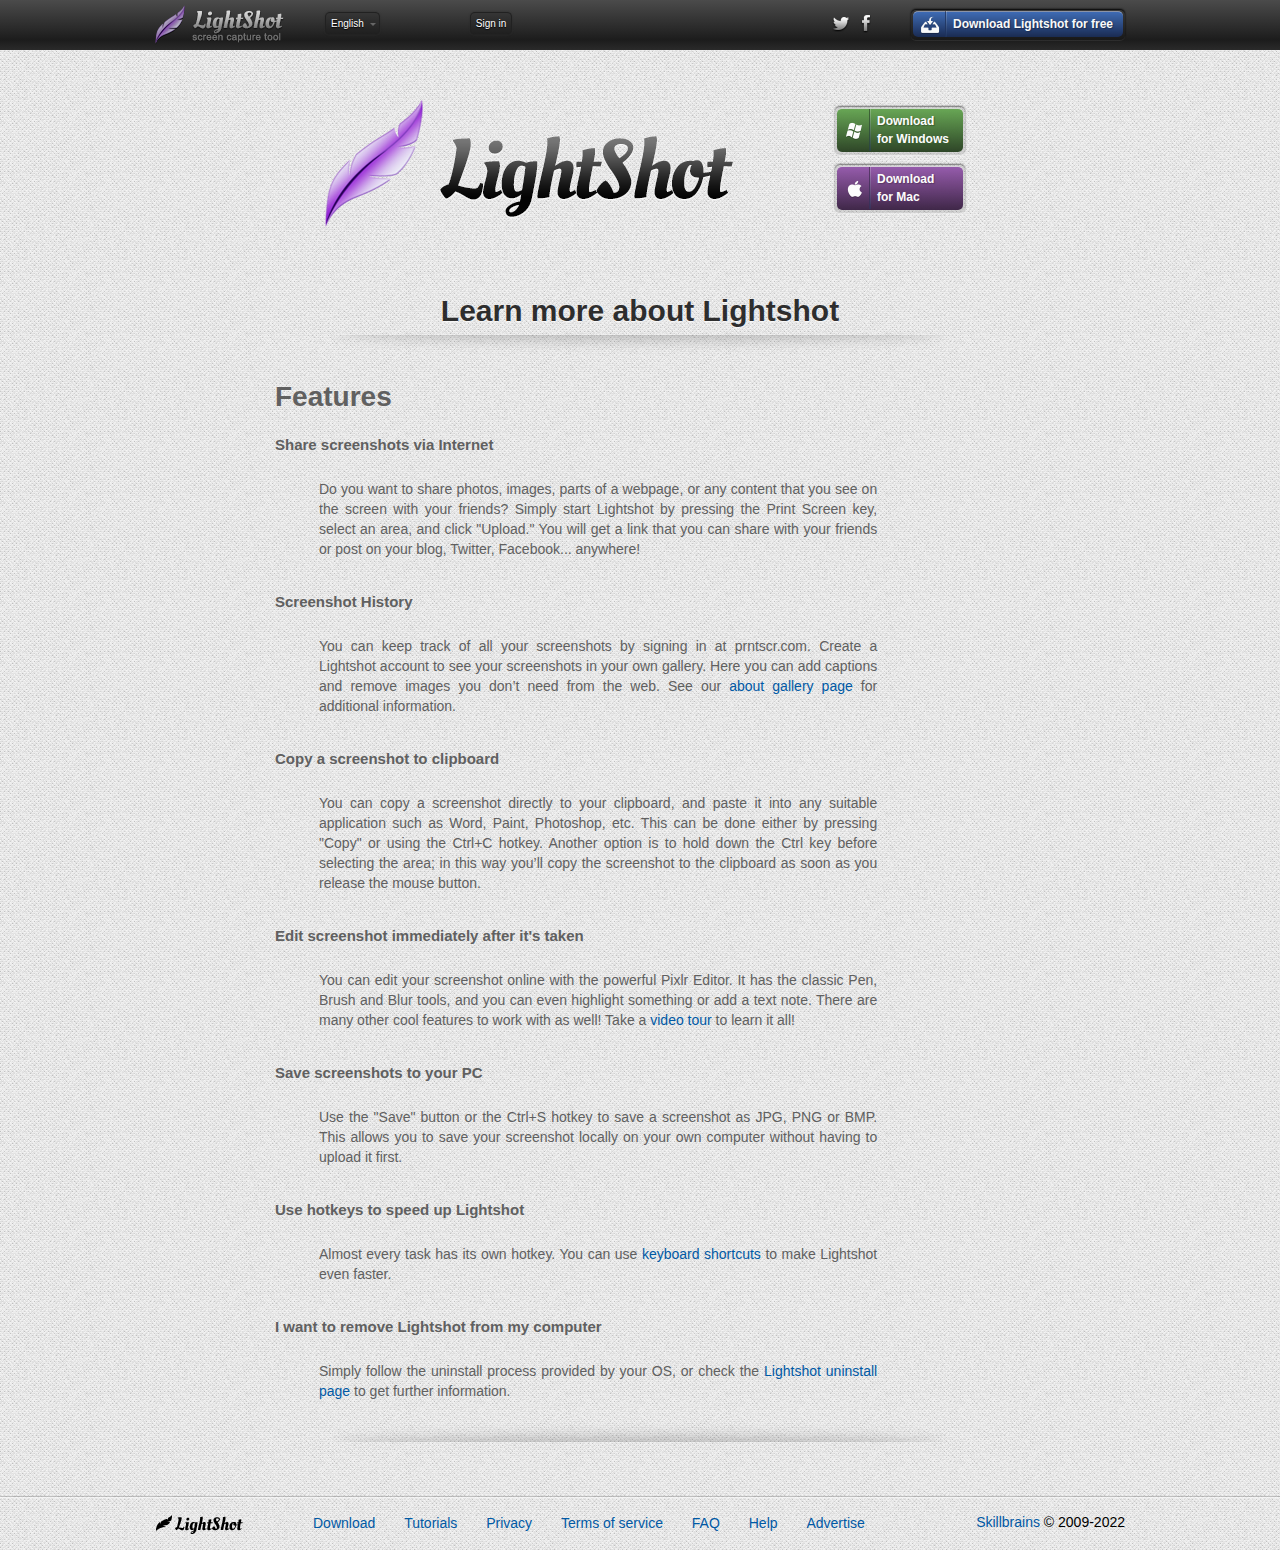
<file: app.prntscr.com/en/learnmore.html>
<!DOCTYPE HTML> <!--[if lt IE 9]><html lang="en" class="ie-old"><![endif]--> <!--[if (gt IE 8)|!(IE)]><!--><html lang="en"><!--<![endif]-->
<!-- Mirrored from app.prntscr.com/en/learnmore.html by HTTrack Website Copier/3.x [XR&CO'2014], Fri, 01 Sep 2023 21:16:56 GMT -->
<head><meta charset="utf-8"> <title>Lightshot — screenshot tool for Mac & Win</title> <link rel="stylesheet" href="../../st.prntscr.com/2023/07/24/0635/css/main.css"/> <script src="../../st.prntscr.com/2023/07/24/0635/js/jquery.1.8.2.min.js" type="text/javascript"></script> <script src="../../st.prntscr.com/2023/07/24/0635/js/script.mix.js"></script> <script>(function(d,e,j,h,f,c,b){d.GoogleAnalyticsObject=f;d[f]=d[f]||function(){(d[f].q=d[f].q||[]).push(arguments)},d[f].l=1*new Date();c=e.createElement(j),b=e.getElementsByTagName(j)[0];c.async=1;c.src=h;b.parentNode.insertBefore(c,b)})(window,document,"script","../../www.google-analytics.com/analytics.js","ga");ga("create","UA-34258828-1","auto");ga("send","pageview");</script> <script async src="https://www.googletagmanager.com/gtag/js?id=G-0DR1D0LZJH"></script> <script>window.dataLayer=window.dataLayer||[];function gtag(){dataLayer.push(arguments)}gtag("js",new Date());gtag("config","G-0DR1D0LZJH");</script> <link rel="shortcut icon" href="http://app.prntscr.com/favicon.ico"/> <meta name="google-play-app" content="app-id=com.prntscr.app"> <link rel="manifest" href="https://app.prntscr.com/manifest.json"></head><body class="m-pagetype_landing"><div class="header"> <div class="page-constrain"> <a href="index-2.html" class="header-logo"><h1>Lightshot</h1><h2>screen capture tool</h2></a> <div id="language" class="header-language js-language-popup"> <div class="header-language__name">English</div> <div class="header-language-popup"><ul><li id="lang-sq"><a lang="sq" class="langauge-option no-app"><i class="header-lang-icon-sq"></i>Albanian - Shqip</a></li> <li id="lang-bs"><a lang="ar" class="langauge-option no-app"><i class="header-lang-icon-ar"></i>Arabic - العَرَبِيةُ‎‎ </a></li> <li id="lang-bs"><a lang="bs" class="langauge-option"><i class="header-lang-icon-bs"></i>Bosnian - Bosanski</a></li> <li id="lang-bg"><a lang="bg" class="langauge-option no-app"><i class="header-lang-icon-bg"></i>Bulgarian - Български</a></li> <li id="lang-hr"><a lang="hr" class="langauge-option"><i class="header-lang-icon-hr"></i>Croatian - Hrvatski</a></li> <li id="lang-hr"><a lang="ch" class="langauge-option"><i class="header-lang-icon-ch"></i>Chinese - 英语</a></li> <li id="lang-cs"><a lang="cs" class="langauge-option"><i class="header-lang-icon-cs"></i>Czech - Čeština</a></li> <li id="lang-nl"><a lang="nl" class="langauge-option"><i class="header-lang-icon-nl"></i>Dutch - Nederlands</a></li> <li id="lang-en"><a lang="en" class="langauge-option"><i class="header-lang-icon-en"></i>English</a></li> <li id="lang-et"><a lang="et" class="langauge-option"><i class="header-lang-icon-et"></i>Estonian - Eesti</a></li> <li id="lang-fr"><a lang="fr" class="langauge-option no-app"><i class="header-lang-icon-fr"></i>French - Français</a></li> <li id="lang-it"><a lang="it" class="langauge-option no-app"><i class="header-lang-icon-it"></i>Italian - Italiano</a></li> <li id="lang-fi"><a lang="fi" class="langauge-option"><i class="header-lang-icon-fi"></i>Finish - Suomen</a></li> <li id="lang-de"><a lang="de" class="langauge-option no-app"><i class="header-lang-icon-de"></i>German - Deutsch</a></li> <li id="lang-jp"><a lang="jp" class="langauge-option no-app"><i class="header-lang-icon-jp"></i>Japanese - 日本語</a></li> <li id="lang-pl"><a lang="pl" class="langauge-option"><i class="header-lang-icon-pl"></i>Polish - Polska</a></li> <li id="lang-pt"><a lang="pt" class="langauge-option"><i class="header-lang-icon-pt"></i>Portuguese - Português</a></li> <li id="lang-ru"><a lang="ru" class="langauge-option"><i class="header-lang-icon-ru"></i>Russian - Русский</a></li> <li id="lang-rs"><a lang="rs" class="langauge-option no-app"><i class="header-lang-icon-rs"></i>Serbian - Српски</a></li> <li id="lang-sk"><a lang="sk" class="langauge-option"><i class="header-lang-icon-sk"></i>Slovak - Slovenčina</a></li> <li id="lang-es"><a lang="es" class="langauge-option"><i class="header-lang-icon-es"></i>Spanish - Español</a></li> <li id="lang-th"><a lang="th" class="langauge-option no-app"><i class="header-lang-icon-th"></i>Thai - ไทย</a></li> <li id="lang-tr"><a lang="tr" class="langauge-option"><i class="header-lang-icon-tr"></i>Turkish - Türkçe</a></li> <li id="lang-uk"><a lang="uk" class="langauge-option"><i class="header-lang-icon-uk"></i>Ukrainian - Українська</a></li> <li><a href="http://app.prntscr.com/translate-lightshot.html">Add your language</a></li></ul></div> </div> <div id="signin"><a href="https://prntscr.com/gallery.html" target="_self">Sign in</a></div> <div class="header-auth js-auth-trigger"> <div class="header-auth__name"><i id="login_system_icon"></i><span id="username">%username%</span></div> <div class="header-auth-popup js-auth-popup"><ul><li><a id="mygallery_btn" href="https://prntscr.com/gallery.html" target="_self"><i class="icon-gallery"></i>My Gallery</a></li> <li><a id="logout_btn" href="#"><i class="icon-logout"></i>Logout</a></li></ul></div> </div> <div class="header-downloads js-download-last-home"> <span class="button_blue_download header-downloads__button js-download-last-trigger"> <div class="button__wrap download-open-download-page-goal">Download Lightshot for free</div> </span> </div> <div class="header-social"> <a href="https://twitter.com/Light_shot"><i class="icon-twitter_gscale"></i></a> <a href="http://www.facebook.com/Lighshot"><i class="icon-facebook_gscale"></i></a> </div> </div> </div> <div class="page-constrain"> <div class="page-header"> <div class="page-header-buttons"> <a class="button_green_win js-download-last-trigger js-download-for-windows download-for-windows-goal" href="http://app.prntscr.com/build/setup-lightshot.exe"><div class="button__wrap">Download<br/>for Windows</div></a><br/><a class="button_purple_mac download-for-macos-goal" href="http://itunes.apple.com/us/app/lightshot-screenshot/id526298438?ls=1&amp;mt=12"><div class="button__wrap">Download<br/>for Mac</div></a> </div><h1 class="page-header__title">Learn more about Lightshot</h1></div> <div class="learnmore"> <div class="shadow-top"></div> <div class="learnmore"> <div style="clear:both;"></div><h1 class="item">Features</h1><h2 class="item">Share screenshots via Internet</h2><div class="item"> <div class="itemcontent"><p>Do you want to share photos, images, parts of a webpage, or any content that you see on the screen with your friends? Simply start Lightshot by pressing the Print Screen key, select an area, and click "Upload." You will get a link that you can share with your friends or post on your blog, Twitter, Facebook... anywhere!</p></div> </div><h2 class="item">Screenshot History</h2><div class="item"> <div class="itemcontent"><p>You can keep track of all your screenshots by signing in at prntscr.com. Create a Lightshot account to see your screenshots in your own gallery. Here you can add captions and remove images you don’t need from the web. See our <a href="about-gallery.html">about gallery page</a> for additional information.</p></div> </div><h2 class="item">Copy a screenshot to clipboard</h2><div class="item"> <div class="itemcontent"><p>You can copy a screenshot directly to your clipboard, and paste it into any suitable application such as Word, Paint, Photoshop, etc. This can be done either by pressing "Copy" or using the Ctrl+C hotkey. Another option is to hold down the Ctrl key before selecting the area; in this way you’ll copy the screenshot to the clipboard as soon as you release the mouse button.</p></div> </div><h2 class="item">Edit screenshot immediately after it's taken</h2><div class="item"> <div class="itemcontent"><p>You can edit your screenshot online with the powerful Pixlr Editor. It has the classic Pen, Brush and Blur tools, and you can even highlight something or add a text note. There are many other cool features to work with as well! Take a <a href="http://ictpublish.com/pixlr/">video tour</a> to learn it all!</p></div> </div><h2 class="item">Save screenshots to your PC</h2><div class="item"> <div class="itemcontent"><p>Use the "Save" button or the Ctrl+S hotkey to save a screenshot as JPG, PNG or BMP. This allows you to save your screenshot locally on your own computer without having to upload it first.</p></div> </div><h2 class="item">Use hotkeys to speed up Lightshot</h2><div class="item"> <div class="itemcontent"><p>Almost every task has its own hotkey. You can use <a href="hotkeys.html">keyboard shortcuts</a> to make Lightshot even faster.</p></div> </div><h2 class="item">I want to remove Lightshot from my computer</h2><div class="item"> <div class="itemcontent"><p>Simply follow the uninstall process provided by your OS, or check the <a href="uninstall.html">Lightshot uninstall page</a> to get further information.</p></div> </div> </div> <div class="clear"></div> <div class="shadow-bottom"></div> </div> <div style="clear: both;"></div> </div> <div id="bottom_ad" style="text-align: center; padding-top: 15px;"> </div> <div class="footer"> <div class="page-constrain"> <a href="index-2.html"> <img src="../../st.prntscr.com/2023/07/24/0635/img/footer-logo.png" alt="" class="footer-logo"/> </a><ul class="footer-nav"><li><a href="download.html">Download</a></li> <li><a href="tutorials.html">Tutorials</a></li> <li><a href="privacy.html">Privacy</a></li> <li><a href="terms-of-service.html">Terms of service</a></li> <li><a href="faq.html">FAQ</a></li> <li><a href="help.html">Help</a></li> <li><a href="advertise.html">Advertise</a></li></ul><div class="footer-copy"><span><a href="mailto:support@skillbrains.com">Skillbrains</a> &copy; 2009-2022</span></div> </div> </div> <link rel="stylesheet" href="../../st.prntscr.com/2023/07/24/0635/css/jquery.smartbanner.css"/> <script src="../../st.prntscr.com/2023/07/24/0635/js/jquery.smartbanner.js"></script> <script type="text/javascript">$(document).ready(function(){$.smartbanner({title:"Lightshot (screenshot tool)",icon:"//st.prntscr.com/2023/07/24/0635/img/icon_lightshot.png",author:"Skillbrains",daysHidden:0,daysReminder:0})});</script><script defer src="https://static.cloudflareinsights.com/beacon.min.js/v8b253dfea2ab4077af8c6f58422dfbfd1689876627854" integrity="sha512-bjgnUKX4azu3dLTVtie9u6TKqgx29RBwfj3QXYt5EKfWM/9hPSAI/4qcV5NACjwAo8UtTeWefx6Zq5PHcMm7Tg==" data-cf-beacon='{"rayId":"8000894c7cc969fc","version":"2023.8.0","b":1,"token":"88e12a6997ff4a119ed16495023aa43c","si":100}' crossorigin="anonymous"></script>
</body>
<!-- Mirrored from app.prntscr.com/en/learnmore.html by HTTrack Website Copier/3.x [XR&CO'2014], Fri, 01 Sep 2023 21:16:56 GMT -->
</html>
</file>
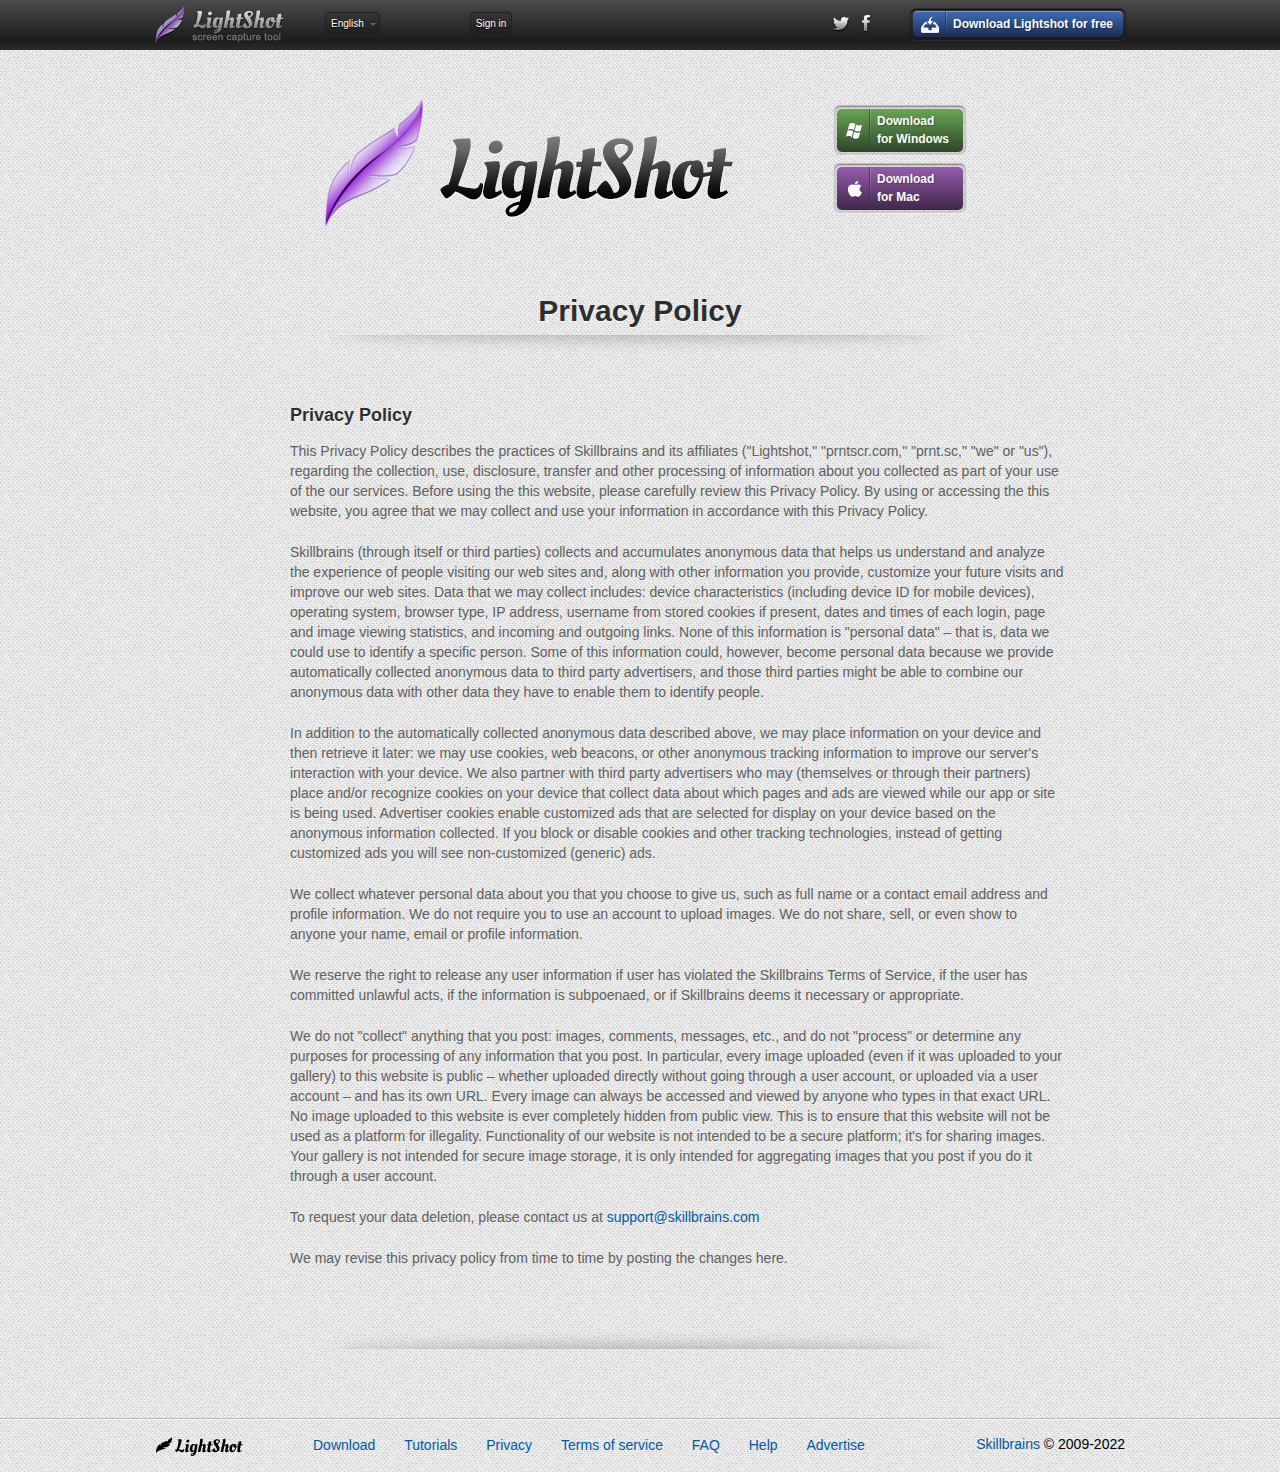
<file: app.prntscr.com/en/privacy.html>
<!DOCTYPE HTML> <!--[if lt IE 9]><html lang="en" class="ie-old"><![endif]--> <!--[if (gt IE 8)|!(IE)]><!--><html lang="en"><!--<![endif]-->
<!-- Mirrored from app.prntscr.com/en/privacy.html by HTTrack Website Copier/3.x [XR&CO'2014], Fri, 01 Sep 2023 21:16:44 GMT -->
<head><meta charset="utf-8"> <title>Privacy Policy</title> <link rel="stylesheet" href="../../st.prntscr.com/2023/07/24/0635/css/main.css"/> <script src="../../st.prntscr.com/2023/07/24/0635/js/jquery.1.8.2.min.js" type="text/javascript"></script> <script src="../../st.prntscr.com/2023/07/24/0635/js/script.mix.js"></script> <script>(function(d,e,j,h,f,c,b){d.GoogleAnalyticsObject=f;d[f]=d[f]||function(){(d[f].q=d[f].q||[]).push(arguments)},d[f].l=1*new Date();c=e.createElement(j),b=e.getElementsByTagName(j)[0];c.async=1;c.src=h;b.parentNode.insertBefore(c,b)})(window,document,"script","../../www.google-analytics.com/analytics.js","ga");ga("create","UA-34258828-1","auto");ga("send","pageview");</script> <script async src="https://www.googletagmanager.com/gtag/js?id=G-0DR1D0LZJH"></script> <script>window.dataLayer=window.dataLayer||[];function gtag(){dataLayer.push(arguments)}gtag("js",new Date());gtag("config","G-0DR1D0LZJH");</script> <link rel="shortcut icon" href="http://app.prntscr.com/favicon.ico"/> <meta name="google-play-app" content="app-id=com.prntscr.app"> <link rel="manifest" href="https://app.prntscr.com/manifest.json"></head><body class="m-pagetype_landing"><div class="header"> <div class="page-constrain"> <a href="index-2.html" class="header-logo"><h1>Lightshot</h1><h2>screen capture tool</h2></a> <div id="language" class="header-language js-language-popup"> <div class="header-language__name">English</div> <div class="header-language-popup"><ul><li id="lang-sq"><a lang="sq" class="langauge-option no-app"><i class="header-lang-icon-sq"></i>Albanian - Shqip</a></li> <li id="lang-bs"><a lang="ar" class="langauge-option no-app"><i class="header-lang-icon-ar"></i>Arabic - العَرَبِيةُ‎‎ </a></li> <li id="lang-bs"><a lang="bs" class="langauge-option"><i class="header-lang-icon-bs"></i>Bosnian - Bosanski</a></li> <li id="lang-bg"><a lang="bg" class="langauge-option no-app"><i class="header-lang-icon-bg"></i>Bulgarian - Български</a></li> <li id="lang-hr"><a lang="hr" class="langauge-option"><i class="header-lang-icon-hr"></i>Croatian - Hrvatski</a></li> <li id="lang-hr"><a lang="ch" class="langauge-option"><i class="header-lang-icon-ch"></i>Chinese - 英语</a></li> <li id="lang-cs"><a lang="cs" class="langauge-option"><i class="header-lang-icon-cs"></i>Czech - Čeština</a></li> <li id="lang-nl"><a lang="nl" class="langauge-option"><i class="header-lang-icon-nl"></i>Dutch - Nederlands</a></li> <li id="lang-en"><a lang="en" class="langauge-option"><i class="header-lang-icon-en"></i>English</a></li> <li id="lang-et"><a lang="et" class="langauge-option"><i class="header-lang-icon-et"></i>Estonian - Eesti</a></li> <li id="lang-fr"><a lang="fr" class="langauge-option no-app"><i class="header-lang-icon-fr"></i>French - Français</a></li> <li id="lang-it"><a lang="it" class="langauge-option no-app"><i class="header-lang-icon-it"></i>Italian - Italiano</a></li> <li id="lang-fi"><a lang="fi" class="langauge-option"><i class="header-lang-icon-fi"></i>Finish - Suomen</a></li> <li id="lang-de"><a lang="de" class="langauge-option no-app"><i class="header-lang-icon-de"></i>German - Deutsch</a></li> <li id="lang-jp"><a lang="jp" class="langauge-option no-app"><i class="header-lang-icon-jp"></i>Japanese - 日本語</a></li> <li id="lang-pl"><a lang="pl" class="langauge-option"><i class="header-lang-icon-pl"></i>Polish - Polska</a></li> <li id="lang-pt"><a lang="pt" class="langauge-option"><i class="header-lang-icon-pt"></i>Portuguese - Português</a></li> <li id="lang-ru"><a lang="ru" class="langauge-option"><i class="header-lang-icon-ru"></i>Russian - Русский</a></li> <li id="lang-rs"><a lang="rs" class="langauge-option no-app"><i class="header-lang-icon-rs"></i>Serbian - Српски</a></li> <li id="lang-sk"><a lang="sk" class="langauge-option"><i class="header-lang-icon-sk"></i>Slovak - Slovenčina</a></li> <li id="lang-es"><a lang="es" class="langauge-option"><i class="header-lang-icon-es"></i>Spanish - Español</a></li> <li id="lang-th"><a lang="th" class="langauge-option no-app"><i class="header-lang-icon-th"></i>Thai - ไทย</a></li> <li id="lang-tr"><a lang="tr" class="langauge-option"><i class="header-lang-icon-tr"></i>Turkish - Türkçe</a></li> <li id="lang-uk"><a lang="uk" class="langauge-option"><i class="header-lang-icon-uk"></i>Ukrainian - Українська</a></li> <li><a href="http://app.prntscr.com/translate-lightshot.html">Add your language</a></li></ul></div> </div> <div id="signin"><a href="https://prntscr.com/gallery.html" target="_self">Sign in</a></div> <div class="header-auth js-auth-trigger"> <div class="header-auth__name"><i id="login_system_icon"></i><span id="username">%username%</span></div> <div class="header-auth-popup js-auth-popup"><ul><li><a id="mygallery_btn" href="https://prntscr.com/gallery.html" target="_self"><i class="icon-gallery"></i>My Gallery</a></li> <li><a id="logout_btn" href="#"><i class="icon-logout"></i>Logout</a></li></ul></div> </div> <div class="header-downloads js-download-last-home"> <span class="button_blue_download header-downloads__button js-download-last-trigger"> <div class="button__wrap download-open-download-page-goal">Download Lightshot for free</div> </span> </div> <div class="header-social"> <a href="https://twitter.com/Light_shot"><i class="icon-twitter_gscale"></i></a> <a href="http://www.facebook.com/Lighshot"><i class="icon-facebook_gscale"></i></a> </div> </div> </div> <div class="page-constrain"> <div class="page-header"> <div class="page-header-buttons"> <a class="button_green_win js-download-last-trigger js-download-for-windows download-for-windows-goal" href="http://app.prntscr.com/build/setup-lightshot.exe"><div class="button__wrap">Download<br/>for Windows</div></a><br/><a class="button_purple_mac download-for-macos-goal" href="http://itunes.apple.com/us/app/lightshot-screenshot/id526298438?ls=1&amp;mt=12"><div class="button__wrap">Download<br/>for Mac</div></a> </div><h1 class="page-header__title">Privacy Policy</h1></div> <div class="privacy"> <div class="shadow-top"></div><dl><dt>Privacy Policy</dt> <dd><p>This Privacy Policy describes the practices of Skillbrains and its affiliates ("Lightshot," "prntscr.com," "prnt.sc," "we" or "us"), regarding the collection, use, disclosure, transfer and other processing of information about you collected as part of your use of the our services. Before using the this website, please carefully review this Privacy Policy. By using or accessing the this website, you agree that we may collect and use your information in accordance with this Privacy Policy.<p>Skillbrains (through itself or third parties) collects and accumulates anonymous data that helps us understand and analyze the experience of people visiting our web sites and, along with other information you provide, customize your future visits and improve our web sites. Data that we may collect includes: device characteristics (including device ID for mobile devices), operating system, browser type, IP address, username from stored cookies if present, dates and times of each login, page and image viewing statistics, and incoming and outgoing links. None of this information is "personal data" – that is, data we could use to identify a specific person. Some of this information could, however, become personal data because we provide automatically collected anonymous data to third party advertisers, and those third parties might be able to combine our anonymous data with other data they have to enable them to identify people.</p><p>In addition to the automatically collected anonymous data described above, we may place information on your device and then retrieve it later: we may use cookies, web beacons, or other anonymous tracking information to improve our server's interaction with your device. We also partner with third party advertisers who may (themselves or through their partners) place and/or recognize cookies on your device that collect data about which pages and ads are viewed while our app or site is being used. Advertiser cookies enable customized ads that are selected for display on your device based on the anonymous information collected. If you block or disable cookies and other tracking technologies, instead of getting customized ads you will see non-customized (generic) ads.</p><p>We collect whatever personal data about you that you choose to give us, such as full name or a contact email address and profile information. We do not require you to use an account to upload images. We do not share, sell, or even show to anyone your name, email or profile information.</p><p>We reserve the right to release any user information if user has violated the Skillbrains Terms of Service, if the user has committed unlawful acts, if the information is subpoenaed, or if Skillbrains deems it necessary or appropriate.</p><p>We do not "collect" anything that you post: images, comments, messages, etc., and do not "process" or determine any purposes for processing of any information that you post. In particular, every image uploaded (even if it was uploaded to your gallery) to this website is public – whether uploaded directly without going through a user account, or uploaded via a user account – and has its own URL. Every image can always be accessed and viewed by anyone who types in that exact URL. No image uploaded to this website is ever completely hidden from public view. This is to ensure that this website will not be used as a platform for illegality. Functionality of our website is not intended to be a secure platform; it's for sharing images. Your gallery is not intended for secure image storage, it is only intended for aggregating images that you post if you do it through a user account.</p><p>To request your data deletion, please contact us at <a href='mailto:support@skillbrains.com'>support@skillbrains.com</a></p><p>We may revise this privacy policy from time to time by posting the changes here.</p></dd></dl><div class="clear"></div> <div class="shadow-bottom"></div> </div> <div style="clear: both;"></div> </div> <div id="bottom_ad" style="text-align: center; padding-top: 15px;"> </div> <div class="footer"> <div class="page-constrain"> <a href="index-2.html"> <img src="../../st.prntscr.com/2023/07/24/0635/img/footer-logo.png" alt="" class="footer-logo"/> </a><ul class="footer-nav"><li><a href="download.html">Download</a></li> <li><a href="tutorials.html">Tutorials</a></li> <li><a href="privacy.html">Privacy</a></li> <li><a href="terms-of-service.html">Terms of service</a></li> <li><a href="faq.html">FAQ</a></li> <li><a href="help.html">Help</a></li> <li><a href="advertise.html">Advertise</a></li></ul><div class="footer-copy"><span><a href="mailto:support@skillbrains.com">Skillbrains</a> &copy; 2009-2022</span></div> </div> </div> <link rel="stylesheet" href="../../st.prntscr.com/2023/07/24/0635/css/jquery.smartbanner.css"/> <script src="../../st.prntscr.com/2023/07/24/0635/js/jquery.smartbanner.js"></script> <script type="text/javascript">$(document).ready(function(){$.smartbanner({title:"Lightshot (screenshot tool)",icon:"//st.prntscr.com/2023/07/24/0635/img/icon_lightshot.png",author:"Skillbrains",daysHidden:0,daysReminder:0})});</script><script defer src="https://static.cloudflareinsights.com/beacon.min.js/v8b253dfea2ab4077af8c6f58422dfbfd1689876627854" integrity="sha512-bjgnUKX4azu3dLTVtie9u6TKqgx29RBwfj3QXYt5EKfWM/9hPSAI/4qcV5NACjwAo8UtTeWefx6Zq5PHcMm7Tg==" data-cf-beacon='{"rayId":"800088d1cc9d69f4","version":"2023.8.0","b":1,"token":"88e12a6997ff4a119ed16495023aa43c","si":100}' crossorigin="anonymous"></script>
</body>
<!-- Mirrored from app.prntscr.com/en/privacy.html by HTTrack Website Copier/3.x [XR&CO'2014], Fri, 01 Sep 2023 21:16:44 GMT -->
</html>
</file>
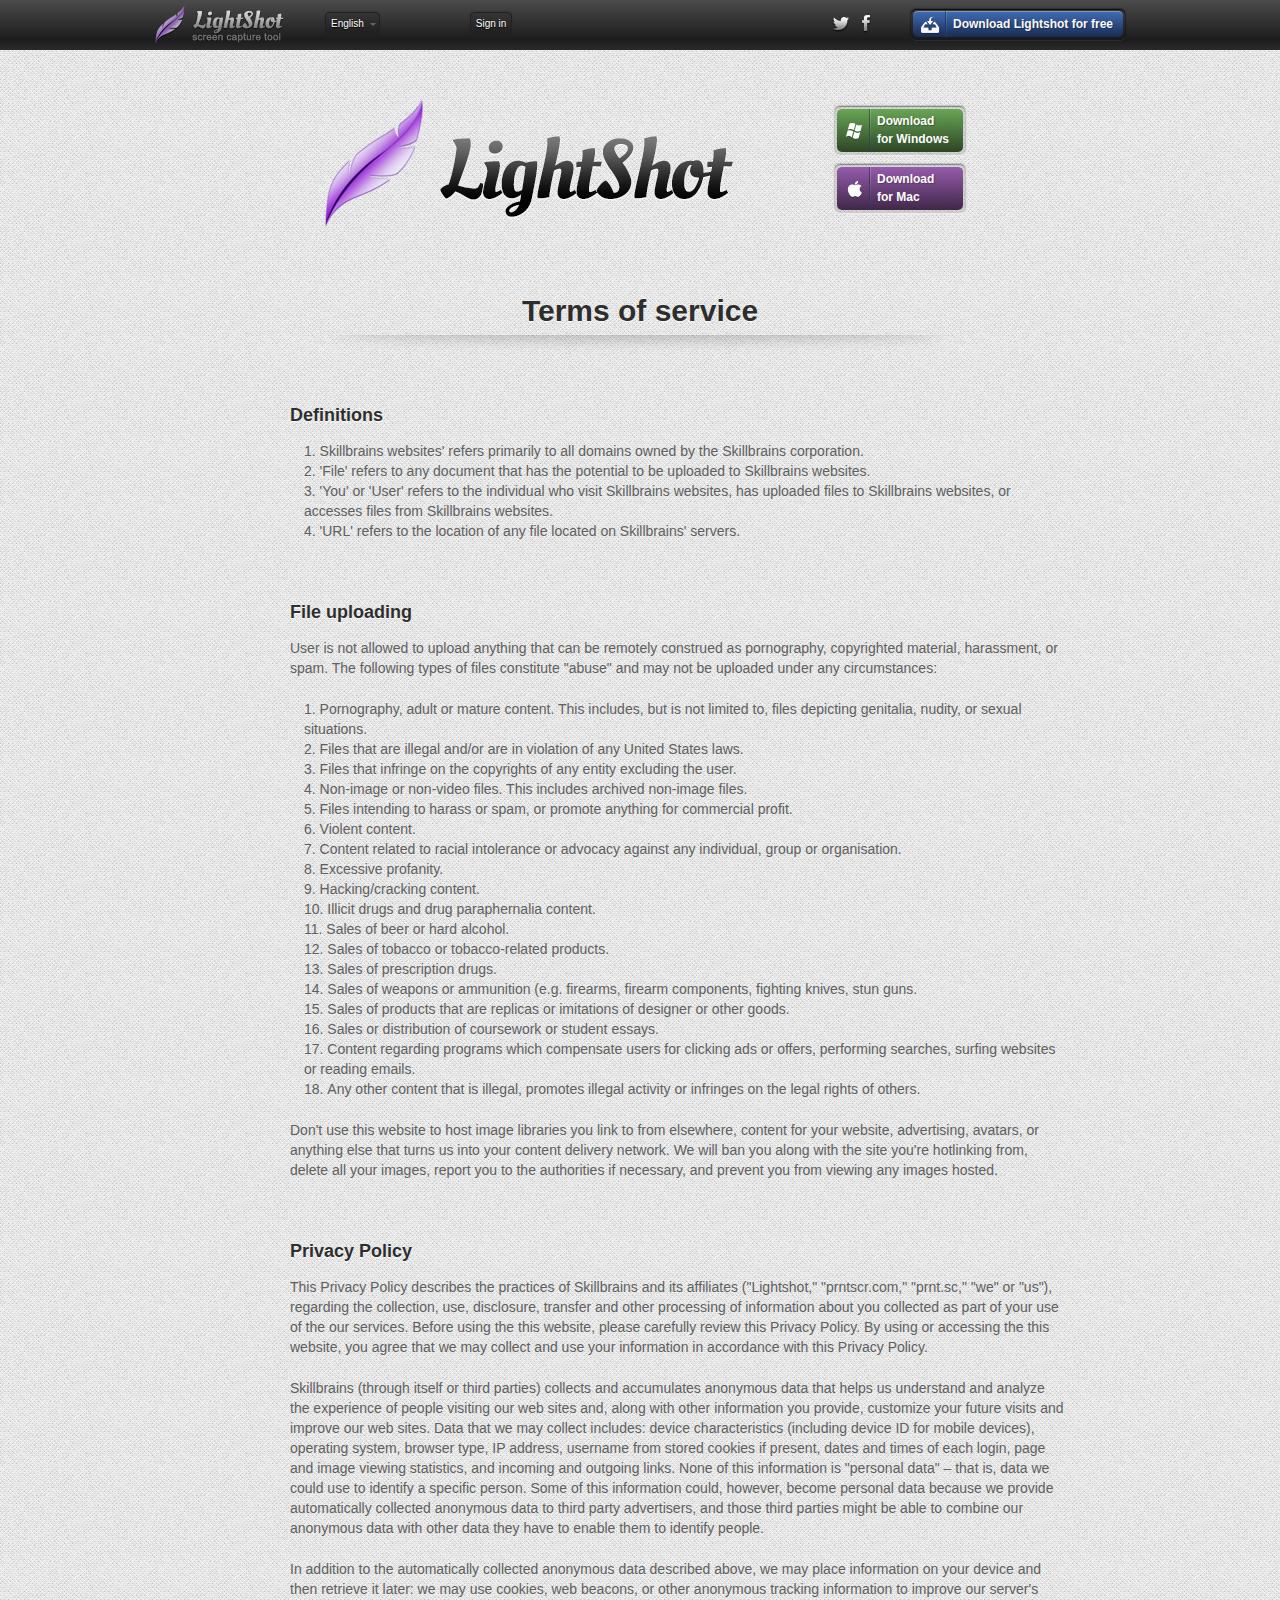
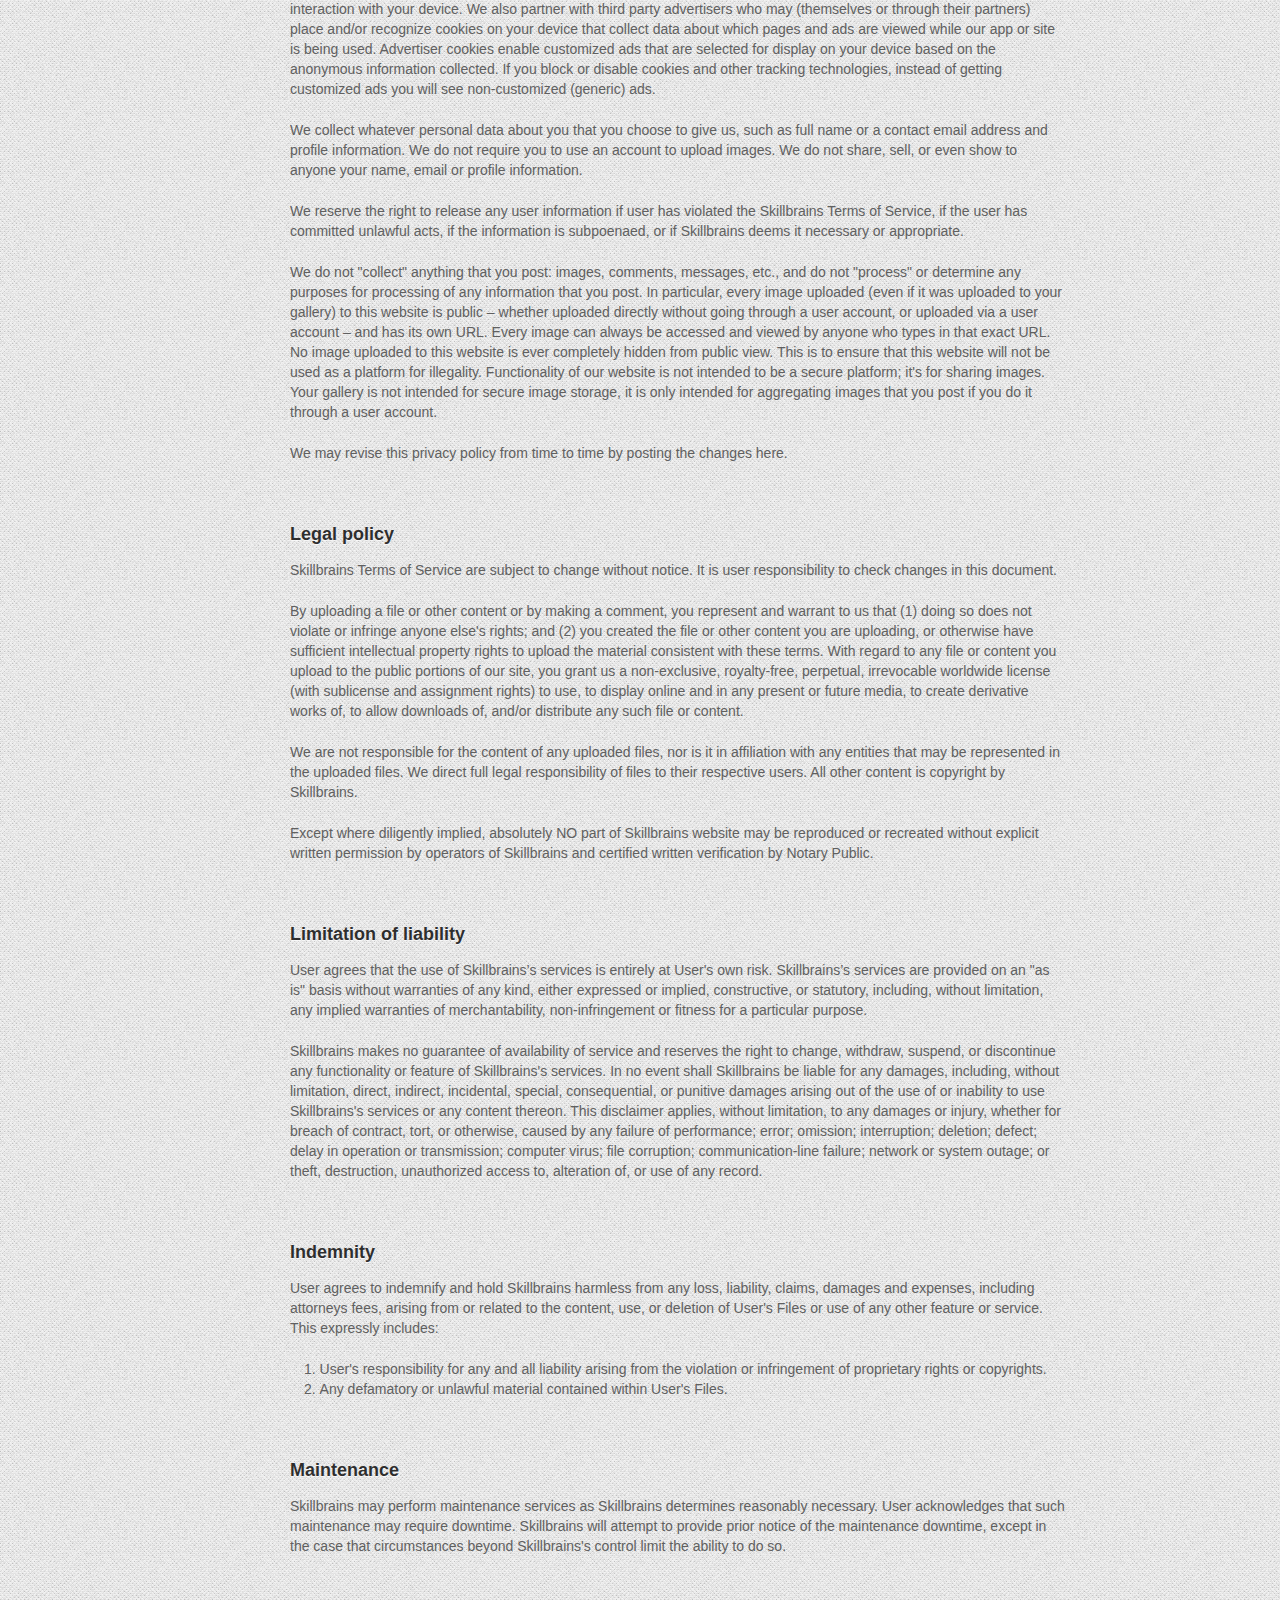
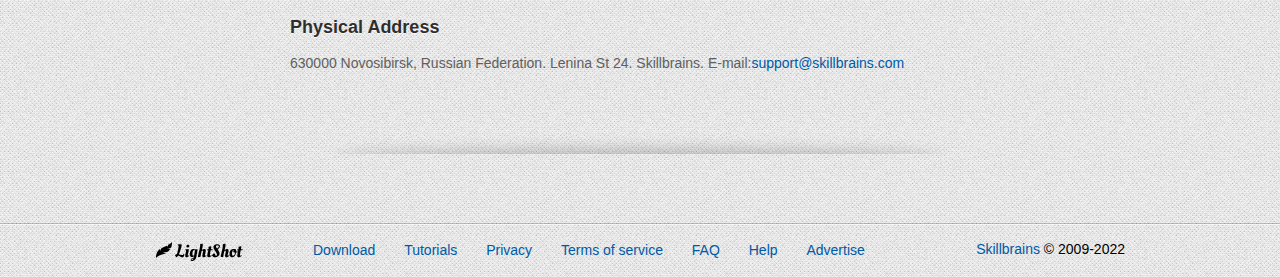
<file: app.prntscr.com/en/terms-of-service.html>
<!DOCTYPE HTML> <!--[if lt IE 9]><html lang="en" class="ie-old"><![endif]--> <!--[if (gt IE 8)|!(IE)]><!--><html lang="en"><!--<![endif]-->
<!-- Mirrored from app.prntscr.com/en/terms-of-service.html by HTTrack Website Copier/3.x [XR&CO'2014], Fri, 01 Sep 2023 21:16:44 GMT -->
<head><meta charset="utf-8"> <title>Terms of service</title> <link rel="stylesheet" href="../../st.prntscr.com/2023/07/24/0635/css/main.css"/> <script src="../../st.prntscr.com/2023/07/24/0635/js/jquery.1.8.2.min.js" type="text/javascript"></script> <script src="../../st.prntscr.com/2023/07/24/0635/js/script.mix.js"></script> <script>(function(d,e,j,h,f,c,b){d.GoogleAnalyticsObject=f;d[f]=d[f]||function(){(d[f].q=d[f].q||[]).push(arguments)},d[f].l=1*new Date();c=e.createElement(j),b=e.getElementsByTagName(j)[0];c.async=1;c.src=h;b.parentNode.insertBefore(c,b)})(window,document,"script","../../www.google-analytics.com/analytics.js","ga");ga("create","UA-34258828-1","auto");ga("send","pageview");</script> <script async src="https://www.googletagmanager.com/gtag/js?id=G-0DR1D0LZJH"></script> <script>window.dataLayer=window.dataLayer||[];function gtag(){dataLayer.push(arguments)}gtag("js",new Date());gtag("config","G-0DR1D0LZJH");</script> <link rel="shortcut icon" href="http://app.prntscr.com/favicon.ico"/> <meta name="google-play-app" content="app-id=com.prntscr.app"> <link rel="manifest" href="https://app.prntscr.com/manifest.json"></head><body class="m-pagetype_landing"><div class="header"> <div class="page-constrain"> <a href="index-2.html" class="header-logo"><h1>Lightshot</h1><h2>screen capture tool</h2></a> <div id="language" class="header-language js-language-popup"> <div class="header-language__name">English</div> <div class="header-language-popup"><ul><li id="lang-sq"><a lang="sq" class="langauge-option no-app"><i class="header-lang-icon-sq"></i>Albanian - Shqip</a></li> <li id="lang-bs"><a lang="ar" class="langauge-option no-app"><i class="header-lang-icon-ar"></i>Arabic - العَرَبِيةُ‎‎ </a></li> <li id="lang-bs"><a lang="bs" class="langauge-option"><i class="header-lang-icon-bs"></i>Bosnian - Bosanski</a></li> <li id="lang-bg"><a lang="bg" class="langauge-option no-app"><i class="header-lang-icon-bg"></i>Bulgarian - Български</a></li> <li id="lang-hr"><a lang="hr" class="langauge-option"><i class="header-lang-icon-hr"></i>Croatian - Hrvatski</a></li> <li id="lang-hr"><a lang="ch" class="langauge-option"><i class="header-lang-icon-ch"></i>Chinese - 英语</a></li> <li id="lang-cs"><a lang="cs" class="langauge-option"><i class="header-lang-icon-cs"></i>Czech - Čeština</a></li> <li id="lang-nl"><a lang="nl" class="langauge-option"><i class="header-lang-icon-nl"></i>Dutch - Nederlands</a></li> <li id="lang-en"><a lang="en" class="langauge-option"><i class="header-lang-icon-en"></i>English</a></li> <li id="lang-et"><a lang="et" class="langauge-option"><i class="header-lang-icon-et"></i>Estonian - Eesti</a></li> <li id="lang-fr"><a lang="fr" class="langauge-option no-app"><i class="header-lang-icon-fr"></i>French - Français</a></li> <li id="lang-it"><a lang="it" class="langauge-option no-app"><i class="header-lang-icon-it"></i>Italian - Italiano</a></li> <li id="lang-fi"><a lang="fi" class="langauge-option"><i class="header-lang-icon-fi"></i>Finish - Suomen</a></li> <li id="lang-de"><a lang="de" class="langauge-option no-app"><i class="header-lang-icon-de"></i>German - Deutsch</a></li> <li id="lang-jp"><a lang="jp" class="langauge-option no-app"><i class="header-lang-icon-jp"></i>Japanese - 日本語</a></li> <li id="lang-pl"><a lang="pl" class="langauge-option"><i class="header-lang-icon-pl"></i>Polish - Polska</a></li> <li id="lang-pt"><a lang="pt" class="langauge-option"><i class="header-lang-icon-pt"></i>Portuguese - Português</a></li> <li id="lang-ru"><a lang="ru" class="langauge-option"><i class="header-lang-icon-ru"></i>Russian - Русский</a></li> <li id="lang-rs"><a lang="rs" class="langauge-option no-app"><i class="header-lang-icon-rs"></i>Serbian - Српски</a></li> <li id="lang-sk"><a lang="sk" class="langauge-option"><i class="header-lang-icon-sk"></i>Slovak - Slovenčina</a></li> <li id="lang-es"><a lang="es" class="langauge-option"><i class="header-lang-icon-es"></i>Spanish - Español</a></li> <li id="lang-th"><a lang="th" class="langauge-option no-app"><i class="header-lang-icon-th"></i>Thai - ไทย</a></li> <li id="lang-tr"><a lang="tr" class="langauge-option"><i class="header-lang-icon-tr"></i>Turkish - Türkçe</a></li> <li id="lang-uk"><a lang="uk" class="langauge-option"><i class="header-lang-icon-uk"></i>Ukrainian - Українська</a></li> <li><a href="http://app.prntscr.com/translate-lightshot.html">Add your language</a></li></ul></div> </div> <div id="signin"><a href="https://prntscr.com/gallery.html" target="_self">Sign in</a></div> <div class="header-auth js-auth-trigger"> <div class="header-auth__name"><i id="login_system_icon"></i><span id="username">%username%</span></div> <div class="header-auth-popup js-auth-popup"><ul><li><a id="mygallery_btn" href="https://prntscr.com/gallery.html" target="_self"><i class="icon-gallery"></i>My Gallery</a></li> <li><a id="logout_btn" href="#"><i class="icon-logout"></i>Logout</a></li></ul></div> </div> <div class="header-downloads js-download-last-home"> <span class="button_blue_download header-downloads__button js-download-last-trigger"> <div class="button__wrap download-open-download-page-goal">Download Lightshot for free</div> </span> </div> <div class="header-social"> <a href="https://twitter.com/Light_shot"><i class="icon-twitter_gscale"></i></a> <a href="http://www.facebook.com/Lighshot"><i class="icon-facebook_gscale"></i></a> </div> </div> </div> <div class="page-constrain"> <div class="page-header"> <div class="page-header-buttons"> <a class="button_green_win js-download-last-trigger js-download-for-windows download-for-windows-goal" href="http://app.prntscr.com/build/setup-lightshot.exe"><div class="button__wrap">Download<br/>for Windows</div></a><br/><a class="button_purple_mac download-for-macos-goal" href="http://itunes.apple.com/us/app/lightshot-screenshot/id526298438?ls=1&amp;mt=12"><div class="button__wrap">Download<br/>for Mac</div></a> </div><h1 class="page-header__title">Terms of service</h1></div> <div class="privacy"> <div class="shadow-top"></div><dl><dt>Definitions</dt> <dd><ol><li>Skillbrains websites' refers primarily to all domains owned by the Skillbrains corporation.</li> <li>'File' refers to any document that has the potential to be uploaded to Skillbrains websites.</li> <li>'You' or 'User' refers to the individual who visit Skillbrains websites, has uploaded files to Skillbrains websites, or accesses files from Skillbrains websites.</li> <li>'URL' refers to the location of any file located on Skillbrains' servers.</li></ol></dd></dl><dl><dt>File uploading</dt> <dd><p>User is not allowed to upload anything that can be remotely construed as pornography, copyrighted material, harassment, or spam. The following types of files constitute "abuse" and may not be uploaded under any circumstances:</p><ol><li>Pornography, adult or mature content. This includes, but is not limited to, files depicting genitalia, nudity, or sexual situations.</li> <li>Files that are illegal and/or are in violation of any United States laws.</li> <li>Files that infringe on the copyrights of any entity excluding the user.</li> <li>Non-image or non-video files. This includes archived non-image files.</li> <li>Files intending to harass or spam, or promote anything for commercial profit.</li> <li>Violent content.</li> <li>Content related to racial intolerance or advocacy against any individual, group or organisation.</li> <li>Excessive profanity.</li> <li>Hacking/cracking content.</li> <li>Illicit drugs and drug paraphernalia content.</li> <li>Sales of beer or hard alcohol.</li> <li>Sales of tobacco or tobacco-related products.</li> <li>Sales of prescription drugs.</li> <li>Sales of weapons or ammunition (e.g. firearms, firearm components, fighting knives, stun guns.</li> <li>Sales of products that are replicas or imitations of designer or other goods.</li> <li>Sales or distribution of coursework or student essays.</li> <li>Content regarding programs which compensate users for clicking ads or offers, performing searches, surfing websites or reading emails.</li> <li>Any other content that is illegal, promotes illegal activity or infringes on the legal rights of others.</li></ol><p>Don't use this website to host image libraries you link to from elsewhere, content for your website, advertising, avatars, or anything else that turns us into your content delivery network. We will ban you along with the site you're hotlinking from, delete all your images, report you to the authorities if necessary, and prevent you from viewing any images hosted.</p></dd></dl><dl><dt>Privacy Policy</dt> <dd><p>This Privacy Policy describes the practices of Skillbrains and its affiliates ("Lightshot," "prntscr.com," "prnt.sc," "we" or "us"), regarding the collection, use, disclosure, transfer and other processing of information about you collected as part of your use of the our services. Before using the this website, please carefully review this Privacy Policy. By using or accessing the this website, you agree that we may collect and use your information in accordance with this Privacy Policy.<p>Skillbrains (through itself or third parties) collects and accumulates anonymous data that helps us understand and analyze the experience of people visiting our web sites and, along with other information you provide, customize your future visits and improve our web sites. Data that we may collect includes: device characteristics (including device ID for mobile devices), operating system, browser type, IP address, username from stored cookies if present, dates and times of each login, page and image viewing statistics, and incoming and outgoing links. None of this information is "personal data" – that is, data we could use to identify a specific person. Some of this information could, however, become personal data because we provide automatically collected anonymous data to third party advertisers, and those third parties might be able to combine our anonymous data with other data they have to enable them to identify people.</p><p>In addition to the automatically collected anonymous data described above, we may place information on your device and then retrieve it later: we may use cookies, web beacons, or other anonymous tracking information to improve our server's interaction with your device. We also partner with third party advertisers who may (themselves or through their partners) place and/or recognize cookies on your device that collect data about which pages and ads are viewed while our app or site is being used. Advertiser cookies enable customized ads that are selected for display on your device based on the anonymous information collected. If you block or disable cookies and other tracking technologies, instead of getting customized ads you will see non-customized (generic) ads.</p><p>We collect whatever personal data about you that you choose to give us, such as full name or a contact email address and profile information. We do not require you to use an account to upload images. We do not share, sell, or even show to anyone your name, email or profile information.</p><p>We reserve the right to release any user information if user has violated the Skillbrains Terms of Service, if the user has committed unlawful acts, if the information is subpoenaed, or if Skillbrains deems it necessary or appropriate.</p><p>We do not "collect" anything that you post: images, comments, messages, etc., and do not "process" or determine any purposes for processing of any information that you post. In particular, every image uploaded (even if it was uploaded to your gallery) to this website is public – whether uploaded directly without going through a user account, or uploaded via a user account – and has its own URL. Every image can always be accessed and viewed by anyone who types in that exact URL. No image uploaded to this website is ever completely hidden from public view. This is to ensure that this website will not be used as a platform for illegality. Functionality of our website is not intended to be a secure platform; it's for sharing images. Your gallery is not intended for secure image storage, it is only intended for aggregating images that you post if you do it through a user account.</p><p>We may revise this privacy policy from time to time by posting the changes here.</p></dd></dl><dl><dt>Legal policy</dt> <dd><p>Skillbrains Terms of Service are subject to change without notice. It is user responsibility to check changes in this document.</p><p>By uploading a file or other content or by making a comment, you represent and warrant to us that (1) doing so does not violate or infringe anyone else's rights; and (2) you created the file or other content you are uploading, or otherwise have sufficient intellectual property rights to upload the material consistent with these terms. With regard to any file or content you upload to the public portions of our site, you grant us a non-exclusive, royalty-free, perpetual, irrevocable worldwide license (with sublicense and assignment rights) to use, to display online and in any present or future media, to create derivative works of, to allow downloads of, and/or distribute any such file or content.</p><p>We are not responsible for the content of any uploaded files, nor is it in affiliation with any entities that may be represented in the uploaded files. We direct full legal responsibility of files to their respective users. All other content is copyright by Skillbrains.</p><p>Except where diligently implied, absolutely NO part of Skillbrains website may be reproduced or recreated without explicit written permission by operators of Skillbrains and certified written verification by Notary Public.</p></dd></dl><dl><dt>Limitation of liability</dt> <dd><p>User agrees that the use of Skillbrains’s services is entirely at User's own risk. Skillbrains’s services are provided on an "as is" basis without warranties of any kind, either expressed or implied, constructive, or statutory, including, without limitation, any implied warranties of merchantability, non-infringement or fitness for a particular purpose.</p><p>Skillbrains makes no guarantee of availability of service and reserves the right to change, withdraw, suspend, or discontinue any functionality or feature of Skillbrains's services. In no event shall Skillbrains be liable for any damages, including, without limitation, direct, indirect, incidental, special, consequential, or punitive damages arising out of the use of or inability to use Skillbrains's services or any content thereon. This disclaimer applies, without limitation, to any damages or injury, whether for breach of contract, tort, or otherwise, caused by any failure of performance; error; omission; interruption; deletion; defect; delay in operation or transmission; computer virus; file corruption; communication-line failure; network or system outage; or theft, destruction, unauthorized access to, alteration of, or use of any record.</p></dd></dl><dl><dt>Indemnity</dt> <dd><p>User agrees to indemnify and hold Skillbrains harmless from any loss, liability, claims, damages and expenses, including attorneys fees, arising from or related to the content, use, or deletion of User's Files or use of any other feature or service. This expressly includes:</p><ol><li>User's responsibility for any and all liability arising from the violation or infringement of proprietary rights or copyrights.</li> <li>Any defamatory or unlawful material contained within User's Files.</li></ol></dd></dl><dl><dt>Maintenance</dt> <dd><p>Skillbrains may perform maintenance services as Skillbrains determines reasonably necessary. User acknowledges that such maintenance may require downtime. Skillbrains will attempt to provide prior notice of the maintenance downtime, except in the case that circumstances beyond Skillbrains's control limit the ability to do so.</p></dd></dl><dl><dt>Physical Address </dt> <dd><p>630000 Novosibirsk, Russian Federation. Lenina St 24. Skillbrains. E-mail:<a href='mailto:support@skillbrains.com'>support@skillbrains.com</a></p></dd></dl><div class="clear"></div> <div class="shadow-bottom"></div> </div> <div style="clear: both;"></div> </div> <div id="bottom_ad" style="text-align: center; padding-top: 15px;"> </div> <div class="footer"> <div class="page-constrain"> <a href="index-2.html"> <img src="../../st.prntscr.com/2023/07/24/0635/img/footer-logo.png" alt="" class="footer-logo"/> </a><ul class="footer-nav"><li><a href="download.html">Download</a></li> <li><a href="tutorials.html">Tutorials</a></li> <li><a href="privacy.html">Privacy</a></li> <li><a href="terms-of-service.html">Terms of service</a></li> <li><a href="faq.html">FAQ</a></li> <li><a href="help.html">Help</a></li> <li><a href="advertise.html">Advertise</a></li></ul><div class="footer-copy"><span><a href="mailto:support@skillbrains.com">Skillbrains</a> &copy; 2009-2022</span></div> </div> </div> <link rel="stylesheet" href="../../st.prntscr.com/2023/07/24/0635/css/jquery.smartbanner.css"/> <script src="../../st.prntscr.com/2023/07/24/0635/js/jquery.smartbanner.js"></script> <script type="text/javascript">$(document).ready(function(){$.smartbanner({title:"Lightshot (screenshot tool)",icon:"//st.prntscr.com/2023/07/24/0635/img/icon_lightshot.png",author:"Skillbrains",daysHidden:0,daysReminder:0})});</script><script defer src="https://static.cloudflareinsights.com/beacon.min.js/v8b253dfea2ab4077af8c6f58422dfbfd1689876627854" integrity="sha512-bjgnUKX4azu3dLTVtie9u6TKqgx29RBwfj3QXYt5EKfWM/9hPSAI/4qcV5NACjwAo8UtTeWefx6Zq5PHcMm7Tg==" data-cf-beacon='{"rayId":"800088da990f69f4","version":"2023.8.0","b":1,"token":"88e12a6997ff4a119ed16495023aa43c","si":100}' crossorigin="anonymous"></script>
</body>
<!-- Mirrored from app.prntscr.com/en/terms-of-service.html by HTTrack Website Copier/3.x [XR&CO'2014], Fri, 01 Sep 2023 21:16:44 GMT -->
</html>
</file>
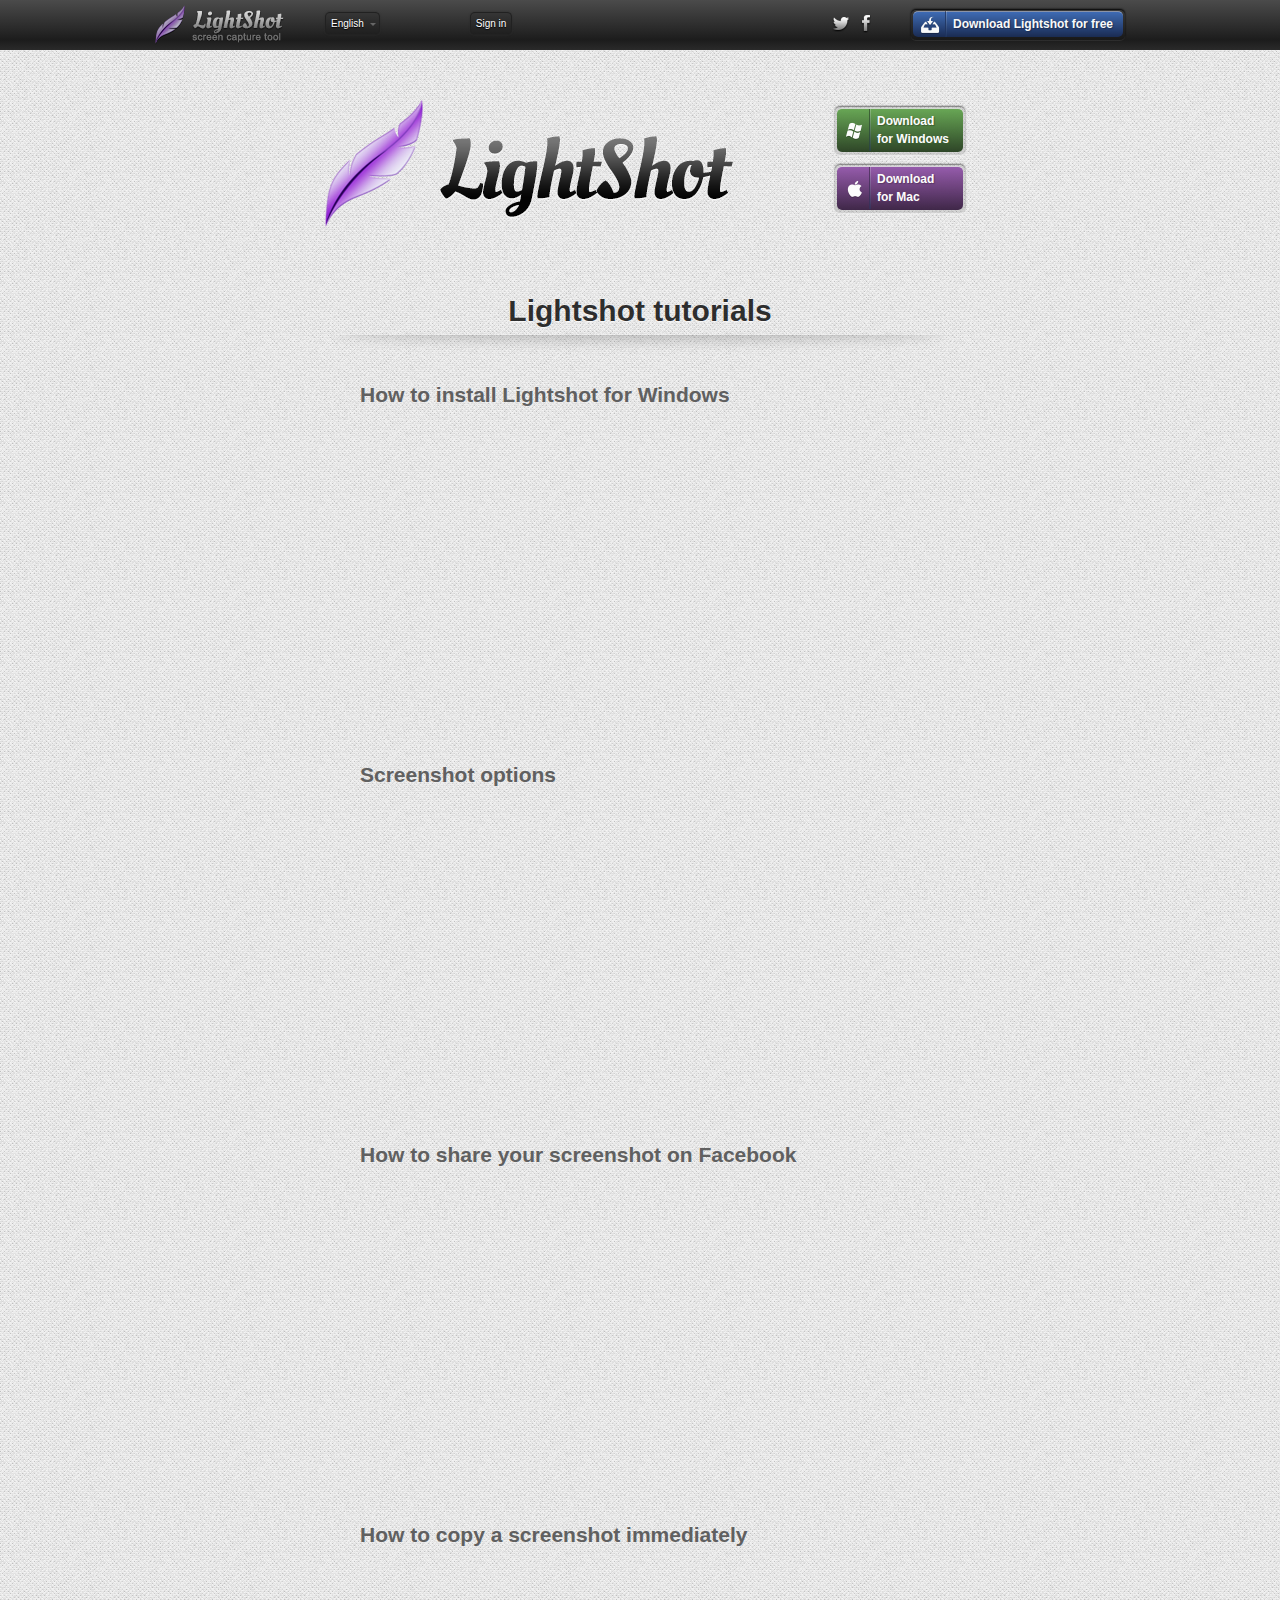
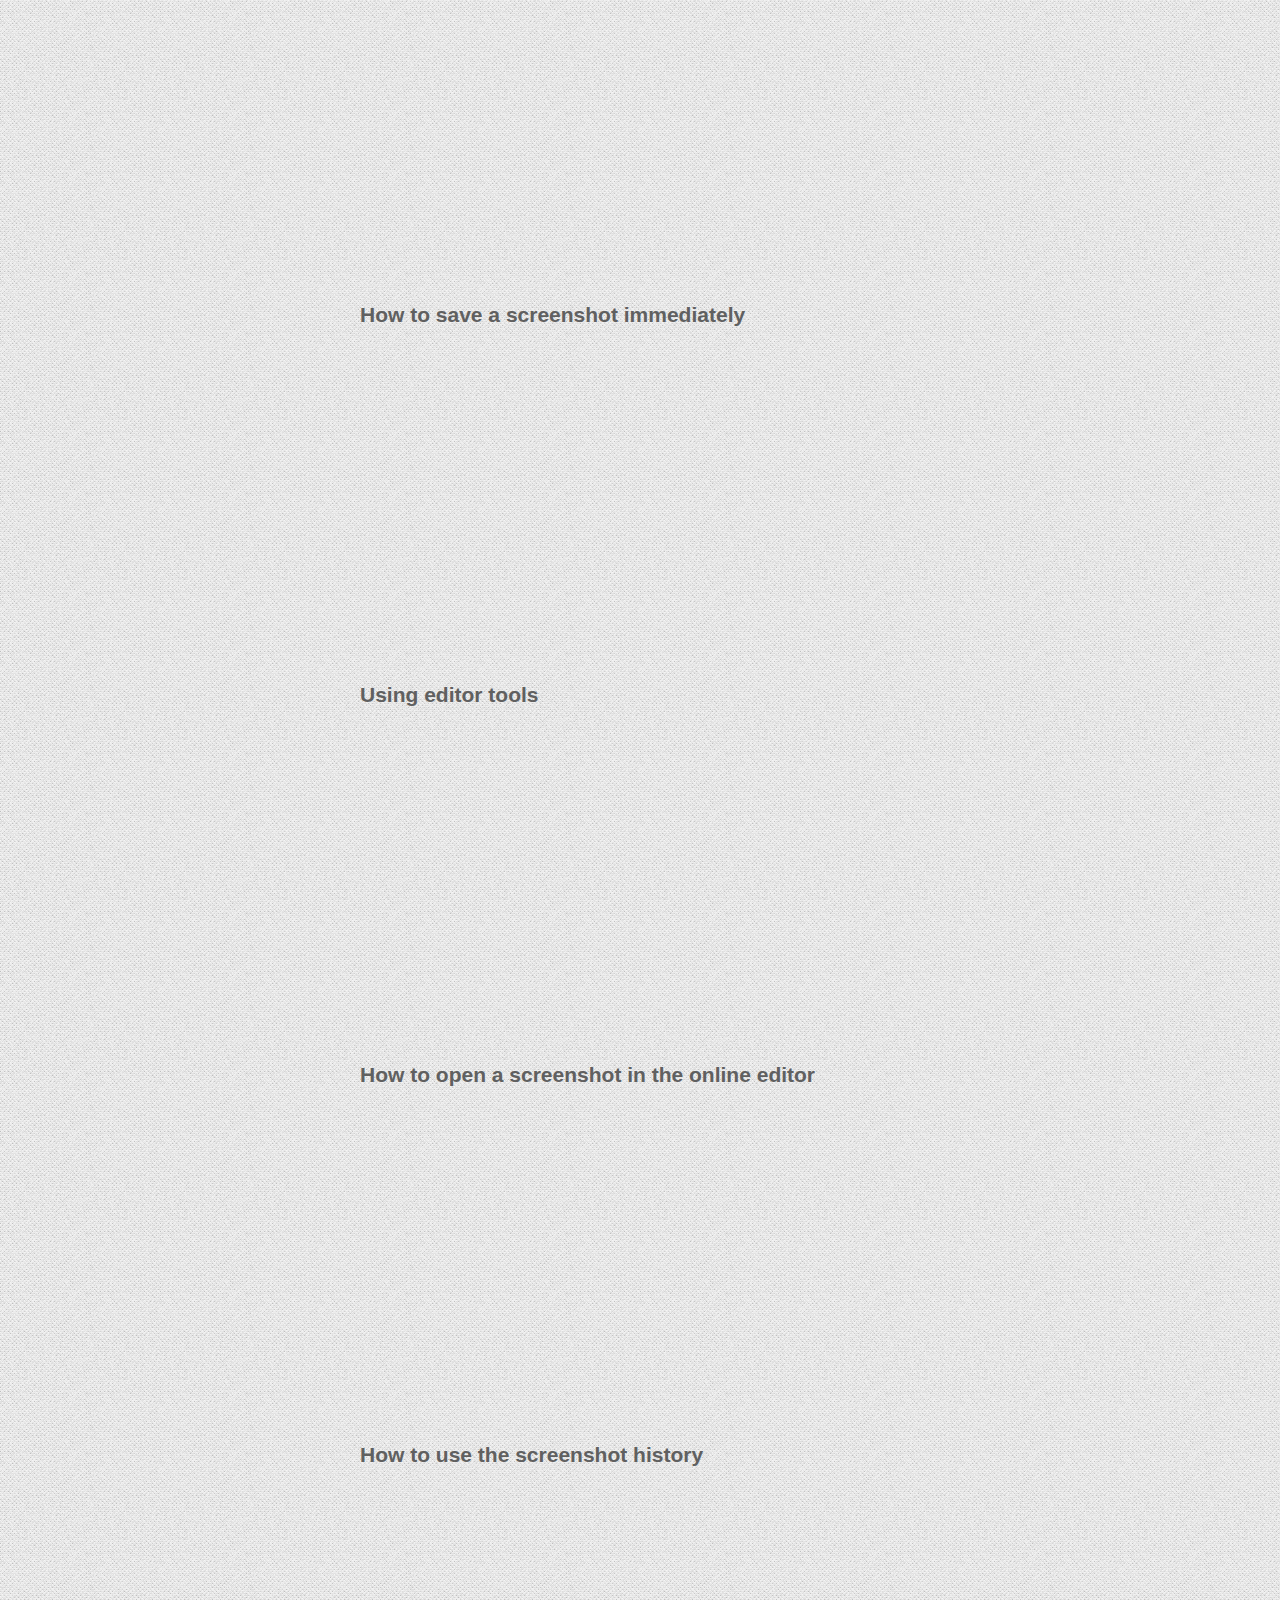
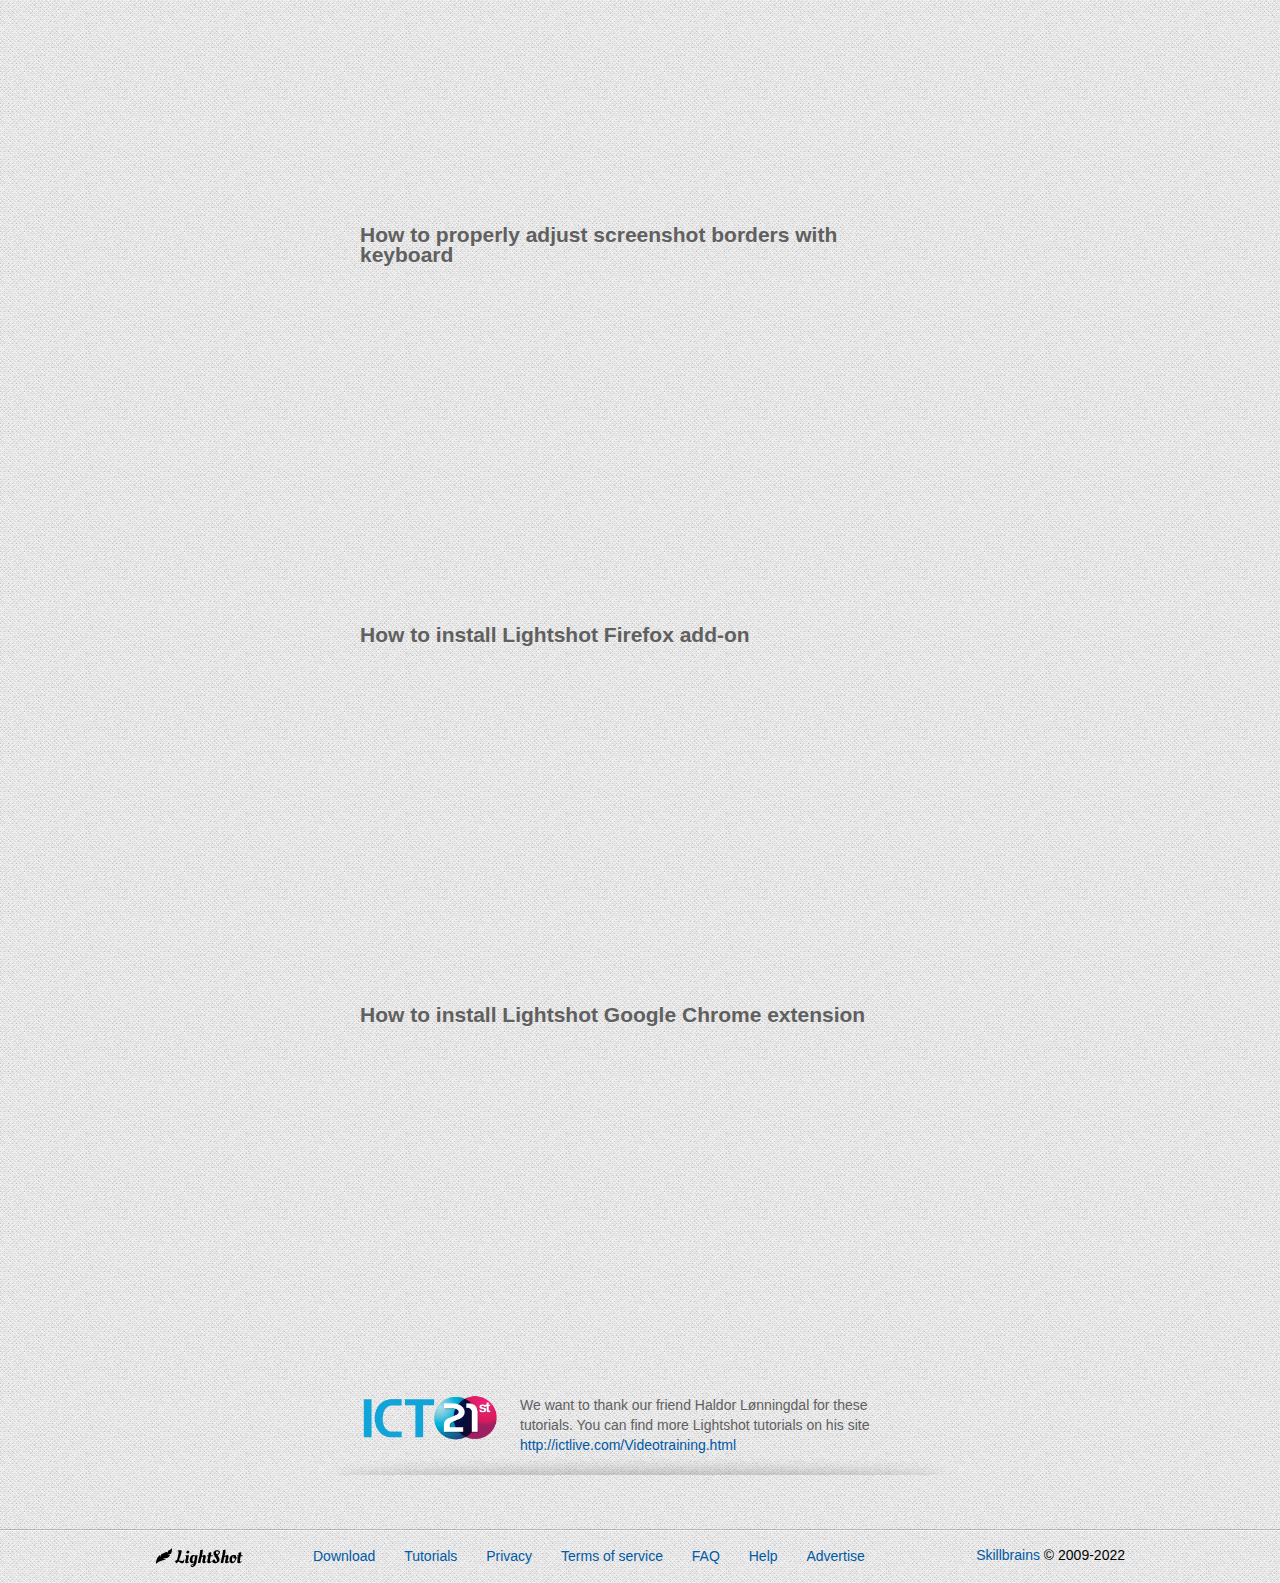
<file: app.prntscr.com/en/tutorials.html>
<!DOCTYPE HTML> <!--[if lt IE 9]><html lang="en" class="ie-old"><![endif]--> <!--[if (gt IE 8)|!(IE)]><!--><html lang="en"><!--<![endif]-->
<!-- Mirrored from app.prntscr.com/en/tutorials.html by HTTrack Website Copier/3.x [XR&CO'2014], Fri, 01 Sep 2023 21:16:44 GMT -->
<head><meta charset="utf-8"> <title>Lightshot tutorials</title> <link rel="stylesheet" href="../../st.prntscr.com/2023/07/24/0635/css/main.css"/> <script src="../../st.prntscr.com/2023/07/24/0635/js/jquery.1.8.2.min.js" type="text/javascript"></script> <script src="../../st.prntscr.com/2023/07/24/0635/js/script.mix.js"></script> <script>(function(d,e,j,h,f,c,b){d.GoogleAnalyticsObject=f;d[f]=d[f]||function(){(d[f].q=d[f].q||[]).push(arguments)},d[f].l=1*new Date();c=e.createElement(j),b=e.getElementsByTagName(j)[0];c.async=1;c.src=h;b.parentNode.insertBefore(c,b)})(window,document,"script","../../www.google-analytics.com/analytics.js","ga");ga("create","UA-34258828-1","auto");ga("send","pageview");</script> <script async src="https://www.googletagmanager.com/gtag/js?id=G-0DR1D0LZJH"></script> <script>window.dataLayer=window.dataLayer||[];function gtag(){dataLayer.push(arguments)}gtag("js",new Date());gtag("config","G-0DR1D0LZJH");</script> <link rel="shortcut icon" href="http://app.prntscr.com/favicon.ico"/> <meta name="google-play-app" content="app-id=com.prntscr.app"> <link rel="manifest" href="https://app.prntscr.com/manifest.json"></head><body class="m-pagetype_landing"><div class="header"> <div class="page-constrain"> <a href="index-2.html" class="header-logo"><h1>Lightshot</h1><h2>screen capture tool</h2></a> <div id="language" class="header-language js-language-popup"> <div class="header-language__name">English</div> <div class="header-language-popup"><ul><li id="lang-sq"><a lang="sq" class="langauge-option no-app"><i class="header-lang-icon-sq"></i>Albanian - Shqip</a></li> <li id="lang-bs"><a lang="ar" class="langauge-option no-app"><i class="header-lang-icon-ar"></i>Arabic - العَرَبِيةُ‎‎ </a></li> <li id="lang-bs"><a lang="bs" class="langauge-option"><i class="header-lang-icon-bs"></i>Bosnian - Bosanski</a></li> <li id="lang-bg"><a lang="bg" class="langauge-option no-app"><i class="header-lang-icon-bg"></i>Bulgarian - Български</a></li> <li id="lang-hr"><a lang="hr" class="langauge-option"><i class="header-lang-icon-hr"></i>Croatian - Hrvatski</a></li> <li id="lang-hr"><a lang="ch" class="langauge-option"><i class="header-lang-icon-ch"></i>Chinese - 英语</a></li> <li id="lang-cs"><a lang="cs" class="langauge-option"><i class="header-lang-icon-cs"></i>Czech - Čeština</a></li> <li id="lang-nl"><a lang="nl" class="langauge-option"><i class="header-lang-icon-nl"></i>Dutch - Nederlands</a></li> <li id="lang-en"><a lang="en" class="langauge-option"><i class="header-lang-icon-en"></i>English</a></li> <li id="lang-et"><a lang="et" class="langauge-option"><i class="header-lang-icon-et"></i>Estonian - Eesti</a></li> <li id="lang-fr"><a lang="fr" class="langauge-option no-app"><i class="header-lang-icon-fr"></i>French - Français</a></li> <li id="lang-it"><a lang="it" class="langauge-option no-app"><i class="header-lang-icon-it"></i>Italian - Italiano</a></li> <li id="lang-fi"><a lang="fi" class="langauge-option"><i class="header-lang-icon-fi"></i>Finish - Suomen</a></li> <li id="lang-de"><a lang="de" class="langauge-option no-app"><i class="header-lang-icon-de"></i>German - Deutsch</a></li> <li id="lang-jp"><a lang="jp" class="langauge-option no-app"><i class="header-lang-icon-jp"></i>Japanese - 日本語</a></li> <li id="lang-pl"><a lang="pl" class="langauge-option"><i class="header-lang-icon-pl"></i>Polish - Polska</a></li> <li id="lang-pt"><a lang="pt" class="langauge-option"><i class="header-lang-icon-pt"></i>Portuguese - Português</a></li> <li id="lang-ru"><a lang="ru" class="langauge-option"><i class="header-lang-icon-ru"></i>Russian - Русский</a></li> <li id="lang-rs"><a lang="rs" class="langauge-option no-app"><i class="header-lang-icon-rs"></i>Serbian - Српски</a></li> <li id="lang-sk"><a lang="sk" class="langauge-option"><i class="header-lang-icon-sk"></i>Slovak - Slovenčina</a></li> <li id="lang-es"><a lang="es" class="langauge-option"><i class="header-lang-icon-es"></i>Spanish - Español</a></li> <li id="lang-th"><a lang="th" class="langauge-option no-app"><i class="header-lang-icon-th"></i>Thai - ไทย</a></li> <li id="lang-tr"><a lang="tr" class="langauge-option"><i class="header-lang-icon-tr"></i>Turkish - Türkçe</a></li> <li id="lang-uk"><a lang="uk" class="langauge-option"><i class="header-lang-icon-uk"></i>Ukrainian - Українська</a></li> <li><a href="http://app.prntscr.com/translate-lightshot.html">Add your language</a></li></ul></div> </div> <div id="signin"><a href="https://prntscr.com/gallery.html" target="_self">Sign in</a></div> <div class="header-auth js-auth-trigger"> <div class="header-auth__name"><i id="login_system_icon"></i><span id="username">%username%</span></div> <div class="header-auth-popup js-auth-popup"><ul><li><a id="mygallery_btn" href="https://prntscr.com/gallery.html" target="_self"><i class="icon-gallery"></i>My Gallery</a></li> <li><a id="logout_btn" href="#"><i class="icon-logout"></i>Logout</a></li></ul></div> </div> <div class="header-downloads js-download-last-home"> <span class="button_blue_download header-downloads__button js-download-last-trigger"> <div class="button__wrap download-open-download-page-goal">Download Lightshot for free</div> </span> </div> <div class="header-social"> <a href="https://twitter.com/Light_shot"><i class="icon-twitter_gscale"></i></a> <a href="http://www.facebook.com/Lighshot"><i class="icon-facebook_gscale"></i></a> </div> </div> </div> <div class="page-constrain"> <div class="page-header"> <div class="page-header-buttons"> <a class="button_green_win js-download-last-trigger js-download-for-windows download-for-windows-goal" href="http://app.prntscr.com/build/setup-lightshot.exe"><div class="button__wrap">Download<br/>for Windows</div></a><br/><a class="button_purple_mac download-for-macos-goal" href="http://itunes.apple.com/us/app/lightshot-screenshot/id526298438?ls=1&amp;mt=12"><div class="button__wrap">Download<br/>for Mac</div></a> </div><h1 class="page-header__title">Lightshot tutorials</h1></div> <div class="tutorials"> <div class="shadow-top"></div> <div class="tutorial-video"><h2>How to install Lightshot for Windows</h2><iframe width="560" height="315" src="http://www.youtube.com/embed/rIJB2E6y-hU?rel=0" frameborder="0" allowfullscreen></iframe> </div> <div class="tutorial-video"><h2>Screenshot options</h2><iframe width="560" height="315" src="http://www.youtube.com/embed/dfu_AVqLDQY?rel=0" frameborder="0" allowfullscreen></iframe> </div> <div class="tutorial-video"><h2>How to share your screenshot on Facebook</h2><iframe width="560" height="315" src="http://www.youtube.com/embed/sv1U-IpBqDo?rel=0" frameborder="0" allowfullscreen></iframe> </div> <div class="tutorial-video"><h2>How to copy a screenshot immediately</h2><iframe width="560" height="315" src="http://www.youtube.com/embed/Lrh4ARDDbKw?rel=0" frameborder="0" allowfullscreen></iframe> </div> <div class="tutorial-video"><h2>How to save a screenshot immediately</h2><iframe width="560" height="315" src="http://www.youtube.com/embed/lRxFjSmsXIQ?rel=0" frameborder="0" allowfullscreen></iframe> </div> <div class="tutorial-video"><h2>Using editor tools</h2><iframe width="560" height="315" src="http://www.youtube.com/embed/TC3Bauh1yS4?rel=0" frameborder="0" allowfullscreen></iframe> </div> <div class="tutorial-video"><h2>How to open a screenshot in the online editor</h2><iframe width="560" height="315" src="http://www.youtube.com/embed/xH8vvsHDcts?rel=0" frameborder="0" allowfullscreen></iframe> </div> <div class="tutorial-video"><h2>How to use the screenshot history</h2><iframe width="560" height="315" src="http://www.youtube.com/embed/FU1-LNmI34o?rel=0" frameborder="0" allowfullscreen></iframe> </div> <div class="tutorial-video"><h2>How to properly adjust screenshot borders with keyboard</h2><iframe width="560" height="315" src="http://www.youtube.com/embed/izqoahXroTI?rel=0" frameborder="0" allowfullscreen></iframe> </div> <div class="tutorial-video"><h2>How to install Lightshot Firefox add-on</h2><iframe width="560" height="315" src="http://www.youtube.com/embed/4nGMUY3Cd30?rel=0" frameborder="0" allowfullscreen></iframe> </div> <div class="tutorial-video"><h2>How to install Lightshot Google Chrome extension</h2><iframe width="560" height="315" src="http://www.youtube.com/embed/xhHyfideY60?rel=0" frameborder="0" allowfullscreen></iframe> </div> <div class="tutorials-thanks"> <div class="tutorials-thanks-logo"> <a href="http://ictlive.com/Videotraining.html"><img src="../../st.prntscr.com/2023/07/24/0635/img/tutorials/ict-21.png"/></a> </div> <div class="tutorials-thanks-text"> We want to thank our friend Haldor Lønningdal for these tutorials. You can find more Lightshot tutorials on his site <a href="http://ictlive.com/Videotraining.html">http://ictlive.com/Videotraining.html</a> </div> </div> <div class="clear"></div> <div class="shadow-bottom"></div> </div> <div style="clear: both;"></div> </div> <div id="bottom_ad" style="text-align: center; padding-top: 15px;"> </div> <div class="footer"> <div class="page-constrain"> <a href="index-2.html"> <img src="../../st.prntscr.com/2023/07/24/0635/img/footer-logo.png" alt="" class="footer-logo"/> </a><ul class="footer-nav"><li><a href="download.html">Download</a></li> <li><a href="tutorials.html">Tutorials</a></li> <li><a href="privacy.html">Privacy</a></li> <li><a href="terms-of-service.html">Terms of service</a></li> <li><a href="faq.html">FAQ</a></li> <li><a href="help.html">Help</a></li> <li><a href="advertise.html">Advertise</a></li></ul><div class="footer-copy"><span><a href="mailto:support@skillbrains.com">Skillbrains</a> &copy; 2009-2022</span></div> </div> </div> <link rel="stylesheet" href="../../st.prntscr.com/2023/07/24/0635/css/jquery.smartbanner.css"/> <script src="../../st.prntscr.com/2023/07/24/0635/js/jquery.smartbanner.js"></script> <script type="text/javascript">$(document).ready(function(){$.smartbanner({title:"Lightshot (screenshot tool)",icon:"//st.prntscr.com/2023/07/24/0635/img/icon_lightshot.png",author:"Skillbrains",daysHidden:0,daysReminder:0})});</script><script defer src="https://static.cloudflareinsights.com/beacon.min.js/v8b253dfea2ab4077af8c6f58422dfbfd1689876627854" integrity="sha512-bjgnUKX4azu3dLTVtie9u6TKqgx29RBwfj3QXYt5EKfWM/9hPSAI/4qcV5NACjwAo8UtTeWefx6Zq5PHcMm7Tg==" data-cf-beacon='{"rayId":"800088ce781a69f4","version":"2023.8.0","b":1,"token":"88e12a6997ff4a119ed16495023aa43c","si":100}' crossorigin="anonymous"></script>
</body>
<!-- Mirrored from app.prntscr.com/en/tutorials.html by HTTrack Website Copier/3.x [XR&CO'2014], Fri, 01 Sep 2023 21:16:44 GMT -->
</html>
</file>
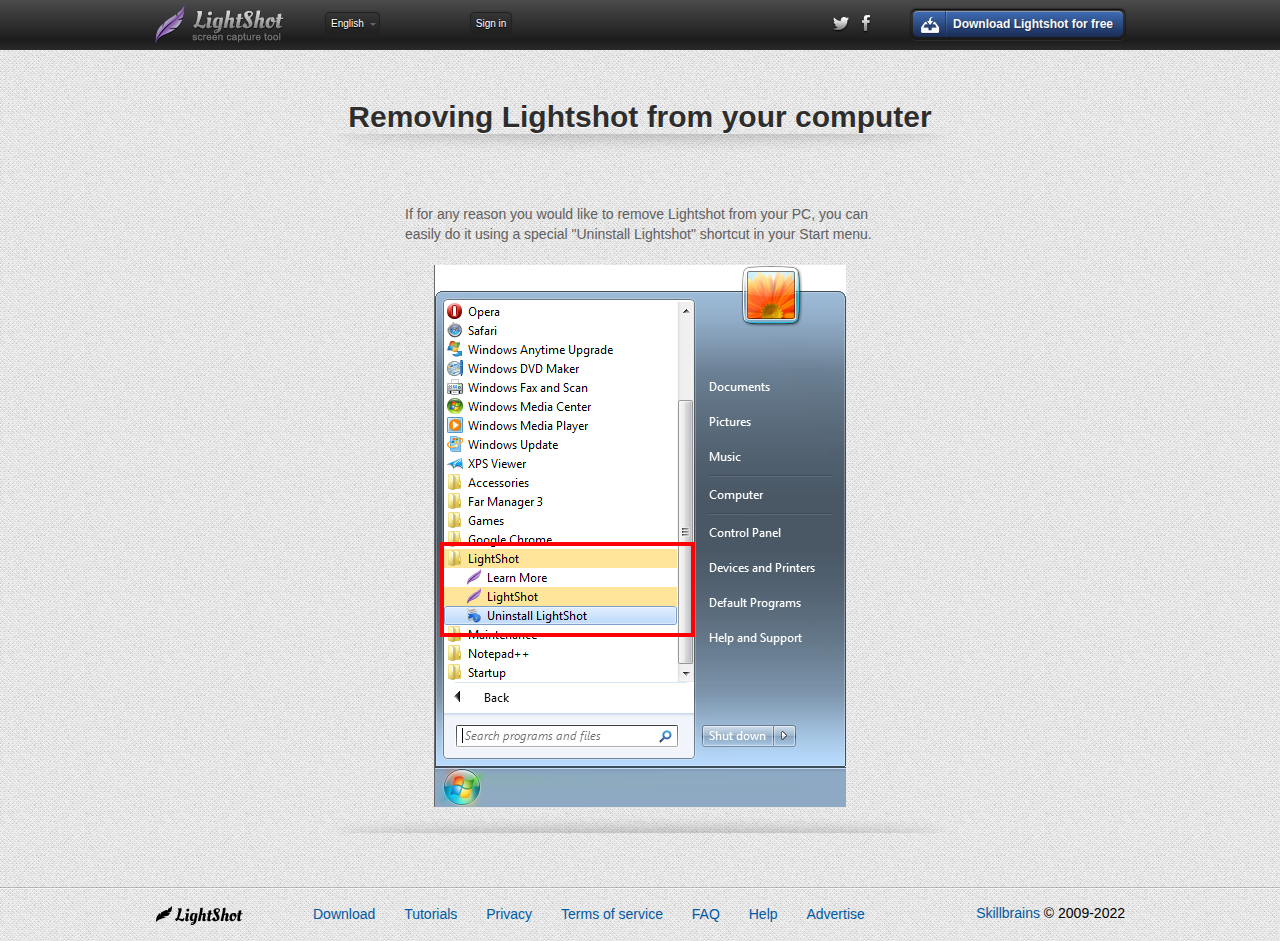
<file: app.prntscr.com/en/uninstall.html>
<!DOCTYPE HTML> <!--[if lt IE 9]><html lang="en" class="ie-old"><![endif]--> <!--[if (gt IE 8)|!(IE)]><!--><html lang="en"><!--<![endif]-->
<!-- Mirrored from app.prntscr.com/en/uninstall.html by HTTrack Website Copier/3.x [XR&CO'2014], Fri, 01 Sep 2023 21:16:56 GMT -->
<head><meta charset="utf-8"> <title>Lightshot — screenshot tool for Mac & Win</title> <link rel="stylesheet" href="../../st.prntscr.com/2023/07/24/0635/css/main.css"/> <script src="../../st.prntscr.com/2023/07/24/0635/js/jquery.1.8.2.min.js" type="text/javascript"></script> <script src="../../st.prntscr.com/2023/07/24/0635/js/script.mix.js"></script> <script>(function(d,e,j,h,f,c,b){d.GoogleAnalyticsObject=f;d[f]=d[f]||function(){(d[f].q=d[f].q||[]).push(arguments)},d[f].l=1*new Date();c=e.createElement(j),b=e.getElementsByTagName(j)[0];c.async=1;c.src=h;b.parentNode.insertBefore(c,b)})(window,document,"script","../../www.google-analytics.com/analytics.js","ga");ga("create","UA-34258828-1","auto");ga("send","pageview");</script> <script async src="https://www.googletagmanager.com/gtag/js?id=G-0DR1D0LZJH"></script> <script>window.dataLayer=window.dataLayer||[];function gtag(){dataLayer.push(arguments)}gtag("js",new Date());gtag("config","G-0DR1D0LZJH");</script> <link rel="shortcut icon" href="http://app.prntscr.com/favicon.ico"/> <meta name="google-play-app" content="app-id=com.prntscr.app"> <link rel="manifest" href="https://app.prntscr.com/manifest.json"></head><body class="m-pagetype_landing"><div class="header"> <div class="page-constrain"> <a href="index-2.html" class="header-logo"><h1>Lightshot</h1><h2>screen capture tool</h2></a> <div id="language" class="header-language js-language-popup"> <div class="header-language__name">English</div> <div class="header-language-popup"><ul><li id="lang-sq"><a lang="sq" class="langauge-option no-app"><i class="header-lang-icon-sq"></i>Albanian - Shqip</a></li> <li id="lang-bs"><a lang="ar" class="langauge-option no-app"><i class="header-lang-icon-ar"></i>Arabic - العَرَبِيةُ‎‎ </a></li> <li id="lang-bs"><a lang="bs" class="langauge-option"><i class="header-lang-icon-bs"></i>Bosnian - Bosanski</a></li> <li id="lang-bg"><a lang="bg" class="langauge-option no-app"><i class="header-lang-icon-bg"></i>Bulgarian - Български</a></li> <li id="lang-hr"><a lang="hr" class="langauge-option"><i class="header-lang-icon-hr"></i>Croatian - Hrvatski</a></li> <li id="lang-hr"><a lang="ch" class="langauge-option"><i class="header-lang-icon-ch"></i>Chinese - 英语</a></li> <li id="lang-cs"><a lang="cs" class="langauge-option"><i class="header-lang-icon-cs"></i>Czech - Čeština</a></li> <li id="lang-nl"><a lang="nl" class="langauge-option"><i class="header-lang-icon-nl"></i>Dutch - Nederlands</a></li> <li id="lang-en"><a lang="en" class="langauge-option"><i class="header-lang-icon-en"></i>English</a></li> <li id="lang-et"><a lang="et" class="langauge-option"><i class="header-lang-icon-et"></i>Estonian - Eesti</a></li> <li id="lang-fr"><a lang="fr" class="langauge-option no-app"><i class="header-lang-icon-fr"></i>French - Français</a></li> <li id="lang-it"><a lang="it" class="langauge-option no-app"><i class="header-lang-icon-it"></i>Italian - Italiano</a></li> <li id="lang-fi"><a lang="fi" class="langauge-option"><i class="header-lang-icon-fi"></i>Finish - Suomen</a></li> <li id="lang-de"><a lang="de" class="langauge-option no-app"><i class="header-lang-icon-de"></i>German - Deutsch</a></li> <li id="lang-jp"><a lang="jp" class="langauge-option no-app"><i class="header-lang-icon-jp"></i>Japanese - 日本語</a></li> <li id="lang-pl"><a lang="pl" class="langauge-option"><i class="header-lang-icon-pl"></i>Polish - Polska</a></li> <li id="lang-pt"><a lang="pt" class="langauge-option"><i class="header-lang-icon-pt"></i>Portuguese - Português</a></li> <li id="lang-ru"><a lang="ru" class="langauge-option"><i class="header-lang-icon-ru"></i>Russian - Русский</a></li> <li id="lang-rs"><a lang="rs" class="langauge-option no-app"><i class="header-lang-icon-rs"></i>Serbian - Српски</a></li> <li id="lang-sk"><a lang="sk" class="langauge-option"><i class="header-lang-icon-sk"></i>Slovak - Slovenčina</a></li> <li id="lang-es"><a lang="es" class="langauge-option"><i class="header-lang-icon-es"></i>Spanish - Español</a></li> <li id="lang-th"><a lang="th" class="langauge-option no-app"><i class="header-lang-icon-th"></i>Thai - ไทย</a></li> <li id="lang-tr"><a lang="tr" class="langauge-option"><i class="header-lang-icon-tr"></i>Turkish - Türkçe</a></li> <li id="lang-uk"><a lang="uk" class="langauge-option"><i class="header-lang-icon-uk"></i>Ukrainian - Українська</a></li> <li><a href="http://app.prntscr.com/translate-lightshot.html">Add your language</a></li></ul></div> </div> <div id="signin"><a href="https://prntscr.com/gallery.html" target="_self">Sign in</a></div> <div class="header-auth js-auth-trigger"> <div class="header-auth__name"><i id="login_system_icon"></i><span id="username">%username%</span></div> <div class="header-auth-popup js-auth-popup"><ul><li><a id="mygallery_btn" href="https://prntscr.com/gallery.html" target="_self"><i class="icon-gallery"></i>My Gallery</a></li> <li><a id="logout_btn" href="#"><i class="icon-logout"></i>Logout</a></li></ul></div> </div> <div class="header-downloads js-download-last-home"> <span class="button_blue_download header-downloads__button js-download-last-trigger"> <div class="button__wrap download-open-download-page-goal">Download Lightshot for free</div> </span> </div> <div class="header-social"> <a href="https://twitter.com/Light_shot"><i class="icon-twitter_gscale"></i></a> <a href="http://www.facebook.com/Lighshot"><i class="icon-facebook_gscale"></i></a> </div> </div> </div> <div class="page-constrain"> <div class="uninstall-page"><h1 class="title">Removing Lightshot from your computer</h1><div class="shadow-top"></div> <div class="uninstall-page"><p>If for any reason you would like to remove Lightshot from your PC, you can easily do it using a special "Uninstall Lightshot" shortcut in your Start menu.</p><div class="image"> <img src="../../st.prntscr.com/2023/07/24/0635/img/uninstall-page/uninstall.png"> </div> </div> <div class="clear"></div> <div class="shadow-bottom"></div> </div> </div> <div id="bottom_ad" style="text-align: center; padding-top: 15px;"> </div> <div class="footer"> <div class="page-constrain"> <a href="index-2.html"> <img src="../../st.prntscr.com/2023/07/24/0635/img/footer-logo.png" alt="" class="footer-logo"/> </a><ul class="footer-nav"><li><a href="download.html">Download</a></li> <li><a href="tutorials.html">Tutorials</a></li> <li><a href="privacy.html">Privacy</a></li> <li><a href="terms-of-service.html">Terms of service</a></li> <li><a href="faq.html">FAQ</a></li> <li><a href="help.html">Help</a></li> <li><a href="advertise.html">Advertise</a></li></ul><div class="footer-copy"><span><a href="mailto:support@skillbrains.com">Skillbrains</a> &copy; 2009-2022</span></div> </div> </div> <link rel="stylesheet" href="../../st.prntscr.com/2023/07/24/0635/css/jquery.smartbanner.css"/> <script src="../../st.prntscr.com/2023/07/24/0635/js/jquery.smartbanner.js"></script> <script type="text/javascript">$(document).ready(function(){$.smartbanner({title:"Lightshot (screenshot tool)",icon:"//st.prntscr.com/2023/07/24/0635/img/icon_lightshot.png",author:"Skillbrains",daysHidden:0,daysReminder:0})});</script><script defer src="https://static.cloudflareinsights.com/beacon.min.js/v8b253dfea2ab4077af8c6f58422dfbfd1689876627854" integrity="sha512-bjgnUKX4azu3dLTVtie9u6TKqgx29RBwfj3QXYt5EKfWM/9hPSAI/4qcV5NACjwAo8UtTeWefx6Zq5PHcMm7Tg==" data-cf-beacon='{"rayId":"8000894afb886a06","version":"2023.8.0","b":1,"token":"88e12a6997ff4a119ed16495023aa43c","si":100}' crossorigin="anonymous"></script>
</body>
<!-- Mirrored from app.prntscr.com/en/uninstall.html by HTTrack Website Copier/3.x [XR&CO'2014], Fri, 01 Sep 2023 21:16:56 GMT -->
</html>
</file>
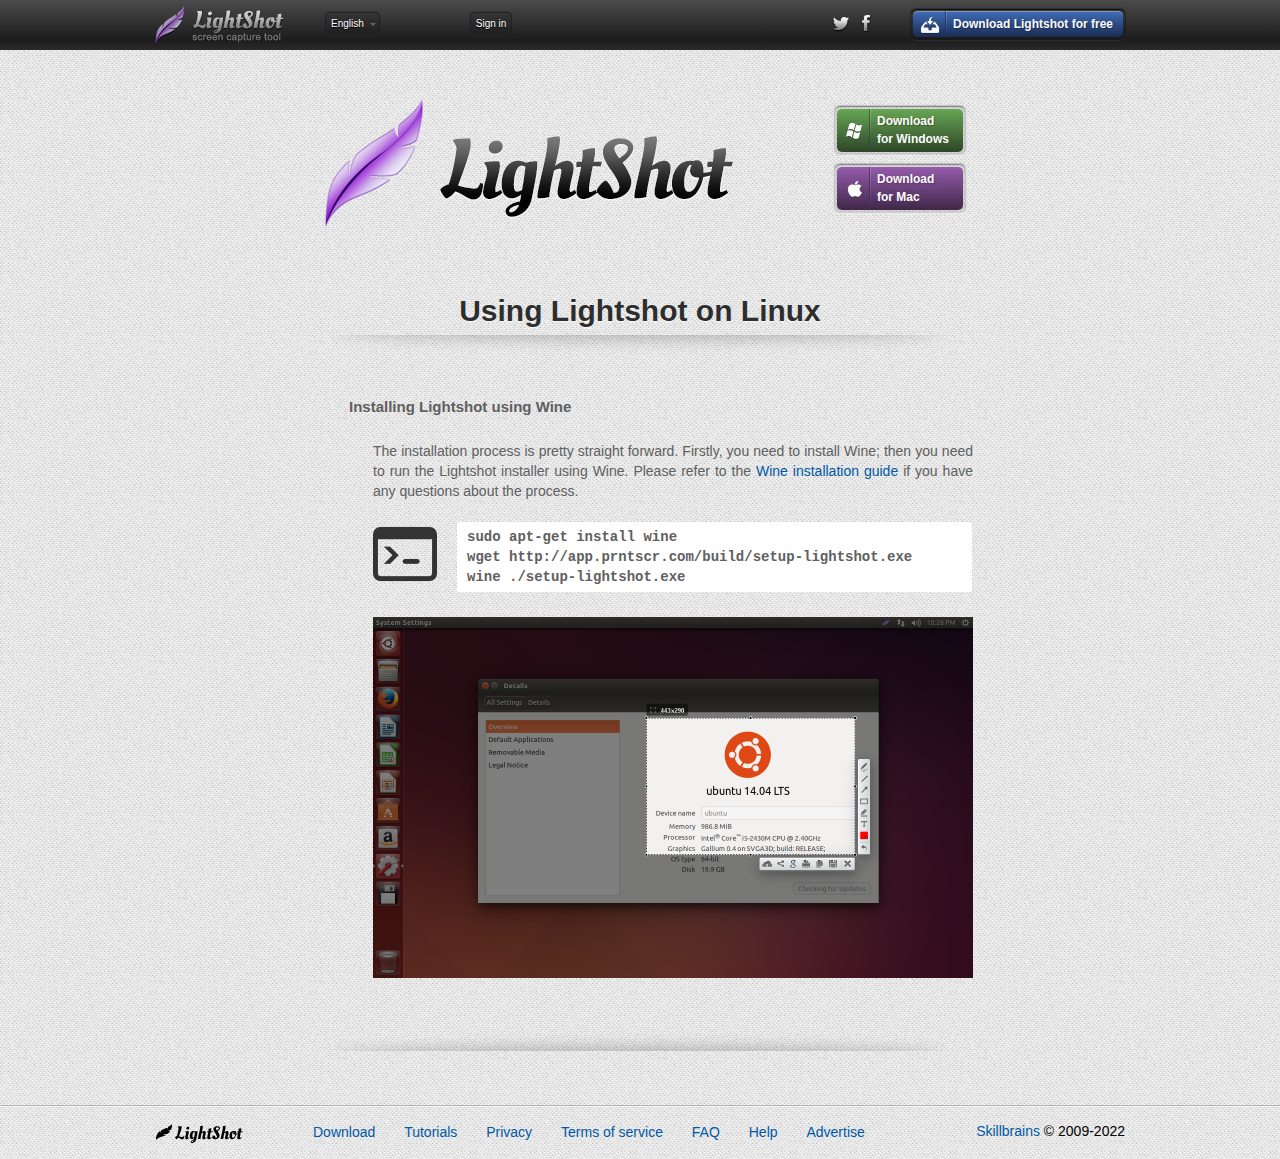
<file: app.prntscr.com/en/wine-lightshot.html>
<!DOCTYPE HTML> <!--[if lt IE 9]><html lang="en" class="ie-old"><![endif]--> <!--[if (gt IE 8)|!(IE)]><!--><html lang="en"><!--<![endif]-->
<!-- Mirrored from app.prntscr.com/en/wine-lightshot.html by HTTrack Website Copier/3.x [XR&CO'2014], Fri, 01 Sep 2023 21:16:46 GMT -->
<head><meta charset="utf-8"> <title>Lightshot — screenshot tool for Mac & Win</title> <link rel="stylesheet" href="../../st.prntscr.com/2023/07/24/0635/css/main.css"/> <script src="../../st.prntscr.com/2023/07/24/0635/js/jquery.1.8.2.min.js" type="text/javascript"></script> <script src="../../st.prntscr.com/2023/07/24/0635/js/script.mix.js"></script> <script>(function(d,e,j,h,f,c,b){d.GoogleAnalyticsObject=f;d[f]=d[f]||function(){(d[f].q=d[f].q||[]).push(arguments)},d[f].l=1*new Date();c=e.createElement(j),b=e.getElementsByTagName(j)[0];c.async=1;c.src=h;b.parentNode.insertBefore(c,b)})(window,document,"script","../../www.google-analytics.com/analytics.js","ga");ga("create","UA-34258828-1","auto");ga("send","pageview");</script> <script async src="https://www.googletagmanager.com/gtag/js?id=G-0DR1D0LZJH"></script> <script>window.dataLayer=window.dataLayer||[];function gtag(){dataLayer.push(arguments)}gtag("js",new Date());gtag("config","G-0DR1D0LZJH");</script> <link rel="shortcut icon" href="http://app.prntscr.com/favicon.ico"/> <meta name="google-play-app" content="app-id=com.prntscr.app"> <link rel="manifest" href="https://app.prntscr.com/manifest.json"></head><body class="m-pagetype_landing"><div class="header"> <div class="page-constrain"> <a href="index-2.html" class="header-logo"><h1>Lightshot</h1><h2>screen capture tool</h2></a> <div id="language" class="header-language js-language-popup"> <div class="header-language__name">English</div> <div class="header-language-popup"><ul><li id="lang-sq"><a lang="sq" class="langauge-option no-app"><i class="header-lang-icon-sq"></i>Albanian - Shqip</a></li> <li id="lang-bs"><a lang="ar" class="langauge-option no-app"><i class="header-lang-icon-ar"></i>Arabic - العَرَبِيةُ‎‎ </a></li> <li id="lang-bs"><a lang="bs" class="langauge-option"><i class="header-lang-icon-bs"></i>Bosnian - Bosanski</a></li> <li id="lang-bg"><a lang="bg" class="langauge-option no-app"><i class="header-lang-icon-bg"></i>Bulgarian - Български</a></li> <li id="lang-hr"><a lang="hr" class="langauge-option"><i class="header-lang-icon-hr"></i>Croatian - Hrvatski</a></li> <li id="lang-hr"><a lang="ch" class="langauge-option"><i class="header-lang-icon-ch"></i>Chinese - 英语</a></li> <li id="lang-cs"><a lang="cs" class="langauge-option"><i class="header-lang-icon-cs"></i>Czech - Čeština</a></li> <li id="lang-nl"><a lang="nl" class="langauge-option"><i class="header-lang-icon-nl"></i>Dutch - Nederlands</a></li> <li id="lang-en"><a lang="en" class="langauge-option"><i class="header-lang-icon-en"></i>English</a></li> <li id="lang-et"><a lang="et" class="langauge-option"><i class="header-lang-icon-et"></i>Estonian - Eesti</a></li> <li id="lang-fr"><a lang="fr" class="langauge-option no-app"><i class="header-lang-icon-fr"></i>French - Français</a></li> <li id="lang-it"><a lang="it" class="langauge-option no-app"><i class="header-lang-icon-it"></i>Italian - Italiano</a></li> <li id="lang-fi"><a lang="fi" class="langauge-option"><i class="header-lang-icon-fi"></i>Finish - Suomen</a></li> <li id="lang-de"><a lang="de" class="langauge-option no-app"><i class="header-lang-icon-de"></i>German - Deutsch</a></li> <li id="lang-jp"><a lang="jp" class="langauge-option no-app"><i class="header-lang-icon-jp"></i>Japanese - 日本語</a></li> <li id="lang-pl"><a lang="pl" class="langauge-option"><i class="header-lang-icon-pl"></i>Polish - Polska</a></li> <li id="lang-pt"><a lang="pt" class="langauge-option"><i class="header-lang-icon-pt"></i>Portuguese - Português</a></li> <li id="lang-ru"><a lang="ru" class="langauge-option"><i class="header-lang-icon-ru"></i>Russian - Русский</a></li> <li id="lang-rs"><a lang="rs" class="langauge-option no-app"><i class="header-lang-icon-rs"></i>Serbian - Српски</a></li> <li id="lang-sk"><a lang="sk" class="langauge-option"><i class="header-lang-icon-sk"></i>Slovak - Slovenčina</a></li> <li id="lang-es"><a lang="es" class="langauge-option"><i class="header-lang-icon-es"></i>Spanish - Español</a></li> <li id="lang-th"><a lang="th" class="langauge-option no-app"><i class="header-lang-icon-th"></i>Thai - ไทย</a></li> <li id="lang-tr"><a lang="tr" class="langauge-option"><i class="header-lang-icon-tr"></i>Turkish - Türkçe</a></li> <li id="lang-uk"><a lang="uk" class="langauge-option"><i class="header-lang-icon-uk"></i>Ukrainian - Українська</a></li> <li><a href="http://app.prntscr.com/translate-lightshot.html">Add your language</a></li></ul></div> </div> <div id="signin"><a href="https://prntscr.com/gallery.html" target="_self">Sign in</a></div> <div class="header-auth js-auth-trigger"> <div class="header-auth__name"><i id="login_system_icon"></i><span id="username">%username%</span></div> <div class="header-auth-popup js-auth-popup"><ul><li><a id="mygallery_btn" href="https://prntscr.com/gallery.html" target="_self"><i class="icon-gallery"></i>My Gallery</a></li> <li><a id="logout_btn" href="#"><i class="icon-logout"></i>Logout</a></li></ul></div> </div> <div class="header-downloads js-download-last-home"> <span class="button_blue_download header-downloads__button js-download-last-trigger"> <div class="button__wrap download-open-download-page-goal">Download Lightshot for free</div> </span> </div> <div class="header-social"> <a href="https://twitter.com/Light_shot"><i class="icon-twitter_gscale"></i></a> <a href="http://www.facebook.com/Lighshot"><i class="icon-facebook_gscale"></i></a> </div> </div> </div> <div class="page-constrain"> <div class="page-header"> <div class="page-header-buttons"> <a class="button_green_win js-download-last-trigger js-download-for-windows download-for-windows-goal" href="http://app.prntscr.com/build/setup-lightshot.exe"><div class="button__wrap">Download<br/>for Windows</div></a><br/><a class="button_purple_mac download-for-macos-goal" href="http://itunes.apple.com/us/app/lightshot-screenshot/id526298438?ls=1&amp;mt=12"><div class="button__wrap">Download<br/>for Mac</div></a> </div><h1 class="page-header__title">Using Lightshot on Linux</h1></div> <div class="wine-lightshot"> <div class="shadow-top"></div> <div class="wine-lightshot"><h2 class="item">Installing Lightshot using Wine</h2><div class="item"> <div class="itemcontent"><p>The installation process is pretty straight forward. Firstly, you need to install Wine; then you need to run the Lightshot installer using Wine. Please refer to the <a href="http://www.winehq.org/site/docs/wineusr-guide/getting-wine">Wine installation guide</a> if you have any questions about the process.</p></div> </div> <div class="clear"></div> <div class="item"> <div class="itemico"> <img src="../../st.prntscr.com/2023/07/24/0635/img/wine-lightshot/console.png"/> </div> <div class="itemcontent"> <div class="console"><p>sudo apt-get install wine</p><p>wget http://app.prntscr.com/build/setup-lightshot.exe</p><p>wine ./setup-lightshot.exe</p></div> </div> </div> <div class="clear"></div> <div class="item"> <img class="screenshot" src="../../st.prntscr.com/2023/07/24/0635/img/wine-lightshot/ubuntu-wine-lightshot.png"/> </div> </div> <div class="clear"></div> <div class="shadow-bottom"></div> </div> <div style="clear: both;"></div> </div> <div id="bottom_ad" style="text-align: center; padding-top: 15px;"> </div> <div class="footer"> <div class="page-constrain"> <a href="index-2.html"> <img src="../../st.prntscr.com/2023/07/24/0635/img/footer-logo.png" alt="" class="footer-logo"/> </a><ul class="footer-nav"><li><a href="download.html">Download</a></li> <li><a href="tutorials.html">Tutorials</a></li> <li><a href="privacy.html">Privacy</a></li> <li><a href="terms-of-service.html">Terms of service</a></li> <li><a href="faq.html">FAQ</a></li> <li><a href="help.html">Help</a></li> <li><a href="advertise.html">Advertise</a></li></ul><div class="footer-copy"><span><a href="mailto:support@skillbrains.com">Skillbrains</a> &copy; 2009-2022</span></div> </div> </div> <link rel="stylesheet" href="../../st.prntscr.com/2023/07/24/0635/css/jquery.smartbanner.css"/> <script src="../../st.prntscr.com/2023/07/24/0635/js/jquery.smartbanner.js"></script> <script type="text/javascript">$(document).ready(function(){$.smartbanner({title:"Lightshot (screenshot tool)",icon:"//st.prntscr.com/2023/07/24/0635/img/icon_lightshot.png",author:"Skillbrains",daysHidden:0,daysReminder:0})});</script><script defer src="https://static.cloudflareinsights.com/beacon.min.js/v8b253dfea2ab4077af8c6f58422dfbfd1689876627854" integrity="sha512-bjgnUKX4azu3dLTVtie9u6TKqgx29RBwfj3QXYt5EKfWM/9hPSAI/4qcV5NACjwAo8UtTeWefx6Zq5PHcMm7Tg==" data-cf-beacon='{"rayId":"8000893f2bda69fc","version":"2023.8.0","b":1,"token":"88e12a6997ff4a119ed16495023aa43c","si":100}' crossorigin="anonymous"></script>
</body>
<!-- Mirrored from app.prntscr.com/en/wine-lightshot.html by HTTrack Website Copier/3.x [XR&CO'2014], Fri, 01 Sep 2023 21:16:46 GMT -->
</html>
</file>
<file: st.prntscr.com/2023/07/24/0635/css/main.css>
article,aside,canvas,details,figcaption,figure,footer,header,hgroup,menu,nav,section,summary{display:block}.clear{overflow:hidden;visibility:hidden;clear:both;font-size:0}*,:before,:after{margin:0;padding:0;border:0;-moz-transition:color .3s;-o-transition:color .3s;-webkit-transition:color .3s;transition:color .3s;-moz-transition:opacity .3s;-o-transition:opacity .3s;-webkit-transition:opacity .3s;transition:opacity .3s}.button,.button-blue,.button_blue,.button_blue_download,.button_blue_mac,.button_blue_win,.button-green,.button_green,.button_green_download,.button_green_mac,.button_green_win,.button-purple,.button_purple,.button_purple_download,.button_purple_mac,.button_purple_win,.button-gray,.button_gray,.button_gray_download,.button_gray_mac,.button_gray_win{display:inline-block;vertical-align:middle;*vertical-align:auto;*zoom:1;*display:inline;position:relative;padding:1px 2px 3px;-moz-border-radius:5px;-webkit-border-radius:5px;border-radius:5px;background-color:rgba(0,0,0,0.11);-moz-box-shadow:rgba(0,0,0,0.55) 0 -1px 2px,rgba(255,255,255,0.6) 0 1px 1px;-webkit-box-shadow:rgba(0,0,0,0.55) 0 -1px 2px,rgba(255,255,255,0.6) 0 1px 1px;box-shadow:rgba(0,0,0,0.55) 0 -1px 2px,rgba(255,255,255,0.6) 0 1px 1px;color:#fff;filter:alpha(opacity=99);opacity:.99;cursor:pointer;font-size:12px;font-weight:bold;line-height:18px;white-space:nowrap}.button__wrap{display:block;position:relative;padding:3px 10px 4px;border-top:1px solid rgba(255,255,255,0.8);-moz-border-radius:5px;-webkit-border-radius:5px;border-radius:5px;filter:alpha(opacity=99);opacity:.99}:hover>.button__wrap{filter:alpha(opacity=90);opacity:.9}:active>.button__wrap{background-position:0 100%;border-top:1px solid rgba(255,255,255,0.3)}.button__wrap:after{display:none}.button-blue .button__wrap,.button_blue .button__wrap,.button_blue_download .button__wrap,.button_blue_mac .button__wrap,.button_blue_win .button__wrap{background:url('[data-uri]');background:-webkit-gradient(linear,50% 0,50% 100%,color-stop(0%,#406db8),color-stop(100%,#1a2d54));background:-moz-linear-gradient(#406db8,#1a2d54);background:-webkit-linear-gradient(#406db8,#1a2d54);background:linear-gradient(#406db8,#1a2d54);text-shadow:1px 1px 1px #1c3156}.ie-old .button-blue .button__wrap.gradient,.ie-old .button_blue .button__wrap.gradient,.ie-old .button_blue_download .button__wrap.gradient,.ie-old .button_blue_mac .button__wrap.gradient,.ie-old .button_blue_win .button__wrap.gradient{*zoom:1;filter:progid:DXImageTransform.Microsoft.gradient(gradientType=0,startColorstr='#FF406DB8',endColorstr='#FF1A2D54');border-top:1px solid rgba(255,255,255,0.3)}.button-blue:active .button__wrap,.button_blue:active .button__wrap,.button_blue_download:active .button__wrap,.button_blue_mac:active .button__wrap,.button_blue_win:active .button__wrap,.button-blue.active .button__wrap,.active.button_blue .button__wrap,.active.button_blue_download .button__wrap,.active.button_blue_mac .button__wrap,.active.button_blue_win .button__wrap{background:url('[data-uri]');background:-webkit-gradient(linear,50% 0,50% 100%,color-stop(0%,#1a2c4e),color-stop(100%,#203862));background:-moz-linear-gradient(#1a2c4e,#203862);background:-webkit-linear-gradient(#1a2c4e,#203862);background:linear-gradient(#1a2c4e,#203862)}.button-blue .button__wrap:after,.button_blue .button__wrap:after,.button_blue_download .button__wrap:after,.button_blue_mac .button__wrap:after,.button_blue_win .button__wrap:after{background:url('[data-uri]'),url(../img/button-icon-sep.png) repeat-y;background:-webkit-gradient(linear,50% 0,50% 100%,color-stop(0%,rgba(0,0,0,0)),color-stop(100%,#243d6d)),url(../img/button-icon-sep.png) repeat-y;background:-moz-linear-gradient(rgba(0,0,0,0),#243d6d),url(../img/button-icon-sep.png) repeat-y;background:-webkit-linear-gradient(rgba(0,0,0,0),#243d6d),url(../img/button-icon-sep.png) repeat-y;background:linear-gradient(rgba(0,0,0,0),#243d6d),url(../img/button-icon-sep.png) repeat-y}.button-green .button__wrap,.button_green .button__wrap,.button_green_download .button__wrap,.button_green_mac .button__wrap,.button_green_win .button__wrap{background:url('[data-uri]');background:-webkit-gradient(linear,50% 0,50% 100%,color-stop(0%,#66a653),color-stop(100%,#2b4324));background:-moz-linear-gradient(#66a653,#2b4324);background:-webkit-linear-gradient(#66a653,#2b4324);background:linear-gradient(#66a653,#2b4324);text-shadow:1px 1px 1px #375a2d}.ie-old .button-green .button__wrap.gradient,.ie-old .button_green .button__wrap.gradient,.ie-old .button_green_download .button__wrap.gradient,.ie-old .button_green_mac .button__wrap.gradient,.ie-old .button_green_win .button__wrap.gradient{*zoom:1;filter:progid:DXImageTransform.Microsoft.gradient(gradientType=0,startColorstr='#FF66A653',endColorstr='#FF2B4324')}.button-green:active .button__wrap,.button_green:active .button__wrap,.button_green_download:active .button__wrap,.button_green_mac:active .button__wrap,.button_green_win:active .button__wrap{background:url('[data-uri]');background:-webkit-gradient(linear,50% 0,50% 100%,color-stop(0%,#3f6733),color-stop(100%,#518341));background:-moz-linear-gradient(#3f6733,#518341);background:-webkit-linear-gradient(#3f6733,#518341);background:linear-gradient(#3f6733,#518341)}.button-green .button__wrap:after,.button_green .button__wrap:after,.button_green_download .button__wrap:after,.button_green_mac .button__wrap:after,.button_green_win .button__wrap:after{background:url('[data-uri]'),url(../img/button-icon-sep.png) repeat-y;background:-webkit-gradient(linear,50% 0,50% 100%,color-stop(0%,rgba(0,0,0,0)),color-stop(100%,#243d6d)),url(../img/button-icon-sep.png) repeat-y;background:-moz-linear-gradient(rgba(0,0,0,0),#243d6d),url(../img/button-icon-sep.png) repeat-y;background:-webkit-linear-gradient(rgba(0,0,0,0),#243d6d),url(../img/button-icon-sep.png) repeat-y;background:linear-gradient(rgba(0,0,0,0),#243d6d),url(../img/button-icon-sep.png) repeat-y}.button-purple .button__wrap,.button_purple .button__wrap,.button_purple_download .button__wrap,.button_purple_mac .button__wrap,.button_purple_win .button__wrap{background:url('[data-uri]');background:-webkit-gradient(linear,50% 0,50% 100%,color-stop(0%,#955aac),color-stop(100%,#3d2446));background:-moz-linear-gradient(#955aac,#3d2446);background:-webkit-linear-gradient(#955aac,#3d2446);background:linear-gradient(#955aac,#3d2446);text-shadow:1px 1px 1px #573464}.ie-old .button-purple .button__wrap.gradient,.ie-old .button_purple .button__wrap.gradient,.ie-old .button_purple_download .button__wrap.gradient,.ie-old .button_purple_mac .button__wrap.gradient,.ie-old .button_purple_win .button__wrap.gradient{*zoom:1;filter:progid:DXImageTransform.Microsoft.gradient(gradientType=0,startColorstr='#FF955AAC',endColorstr='#FF3D2446')}.button-purple:active .button__wrap,.button_purple:active .button__wrap,.button_purple_download:active .button__wrap,.button_purple_mac:active .button__wrap,.button_purple_win:active .button__wrap{background:url('[data-uri]');background:-webkit-gradient(linear,50% 0,50% 100%,color-stop(0%,#5c376b),color-stop(100%,#734784));background:-moz-linear-gradient(#5c376b,#734784);background:-webkit-linear-gradient(#5c376b,#734784);background:linear-gradient(#5c376b,#734784)}.button-purple .button__wrap:after,.button_purple .button__wrap:after,.button_purple_download .button__wrap:after,.button_purple_mac .button__wrap:after,.button_purple_win .button__wrap:after{background:url('[data-uri]'),url(../img/button-icon-sep.png) repeat-y;background:-webkit-gradient(linear,50% 0,50% 100%,color-stop(0%,rgba(0,0,0,0)),color-stop(100%,#243d6d)),url(../img/button-icon-sep.png) repeat-y;background:-moz-linear-gradient(rgba(0,0,0,0),#243d6d),url(../img/button-icon-sep.png) repeat-y;background:-webkit-linear-gradient(rgba(0,0,0,0),#243d6d),url(../img/button-icon-sep.png) repeat-y;background:linear-gradient(rgba(0,0,0,0),#243d6d),url(../img/button-icon-sep.png) repeat-y}.button-gray,.button_gray,.button_gray_download,.button_gray_mac,.button_gray_win{color:#3e3e3e}.button-gray .button__wrap,.button_gray .button__wrap,.button_gray_download .button__wrap,.button_gray_mac .button__wrap,.button_gray_win .button__wrap{background:url('[data-uri]');background:-webkit-gradient(linear,50% 0,50% 100%,color-stop(0%,#ddd),color-stop(100%,#adadad));background:-moz-linear-gradient(#ddd,#adadad);background:-webkit-linear-gradient(#ddd,#adadad);background:linear-gradient(#ddd,#adadad);text-shadow:1px 1px 1px #fff;border-bottom:1px solid #959595}.ie-old .button-gray .button__wrap.gradient,.ie-old .button_gray .button__wrap.gradient,.ie-old .button_gray_download .button__wrap.gradient,.ie-old .button_gray_mac .button__wrap.gradient,.ie-old .button_gray_win .button__wrap.gradient{*zoom:1;filter:progid:DXImageTransform.Microsoft.gradient(gradientType=0,startColorstr='#FFDDDDDD',endColorstr='#FFADADAD')}.button-gray:active .button__wrap,.button_gray:active .button__wrap,.button_gray_download:active .button__wrap,.button_gray_mac:active .button__wrap,.button_gray_win:active .button__wrap{background:url('[data-uri]');background:-webkit-gradient(linear,50% 0,50% 100%,color-stop(0%,#bebebe),color-stop(100%,#ccc));background:-moz-linear-gradient(#bebebe,#ccc);background:-webkit-linear-gradient(#bebebe,#ccc);background:linear-gradient(#bebebe,#ccc)}.button-gray .button__wrap:after,.button_gray .button__wrap:after,.button_gray_download .button__wrap:after,.button_gray_mac .button__wrap:after,.button_gray_win .button__wrap:after{background:url('[data-uri]'),url(../img/button-icon-sep.png) repeat-y;background:-webkit-gradient(linear,50% 0,50% 100%,color-stop(0%,rgba(0,0,0,0)),color-stop(100%,#243d6d)),url(../img/button-icon-sep.png) repeat-y;background:-moz-linear-gradient(rgba(0,0,0,0),#243d6d),url(../img/button-icon-sep.png) repeat-y;background:-webkit-linear-gradient(rgba(0,0,0,0),#243d6d),url(../img/button-icon-sep.png) repeat-y;background:linear-gradient(rgba(0,0,0,0),#243d6d),url(../img/button-icon-sep.png) repeat-y}.button-icon,.button-download .button__wrap,.button_blue_download .button__wrap,.button_green_download .button__wrap,.button_purple_download .button__wrap,.button_gray_download .button__wrap,.button-win .button__wrap,.button_blue_win .button__wrap,.button_green_win .button__wrap,.button_purple_win .button__wrap,.button_gray_win .button__wrap,.button-mac .button__wrap,.button_blue_mac .button__wrap,.button_green_mac .button__wrap,.button_purple_mac .button__wrap,.button_gray_mac .button__wrap{padding-left:40px}.button-icon-before,.button-download .button__wrap:before,.button_blue_download .button__wrap:before,.button_green_download .button__wrap:before,.button_purple_download .button__wrap:before,.button_gray_download .button__wrap:before,.button-win .button__wrap:before,.button_blue_win .button__wrap:before,.button_green_win .button__wrap:before,.button_purple_win .button__wrap:before,.button_gray_win .button__wrap:before,.button-mac .button__wrap:before,.button_blue_mac .button__wrap:before,.button_green_mac .button__wrap:before,.button_purple_mac .button__wrap:before,.button_gray_mac .button__wrap:before{content:'';z-index:5;width:34px;height:100%;position:absolute;left:0;top:0}.button-icon-after,.button-download .button__wrap:after,.button_blue_download .button__wrap:after,.button_green_download .button__wrap:after,.button_purple_download .button__wrap:after,.button_gray_download .button__wrap:after,.button-win .button__wrap:after,.button_blue_win .button__wrap:after,.button_green_win .button__wrap:after,.button_purple_win .button__wrap:after,.button_gray_win .button__wrap:after,.button-mac .button__wrap:after,.button_blue_mac .button__wrap:after,.button_green_mac .button__wrap:after,.button_purple_mac .button__wrap:after,.button_gray_mac .button__wrap:after{content:'';z-index:5;width:2px;position:absolute;left:32px;top:0;bottom:1px;filter:alpha(opacity=40);opacity:.4;display:block}:active>.button__wrap:after{filter:alpha(opacity=30);opacity:.3}.button-download .button__wrap:before,.button_blue_download .button__wrap:before,.button_green_download .button__wrap:before,.button_purple_download .button__wrap:before,.button_gray_download .button__wrap:before{background:url(../img/button-download.png) no-repeat 50% 50%}.button-win .button__wrap:before,.button_blue_win .button__wrap:before,.button_green_win .button__wrap:before,.button_purple_win .button__wrap:before,.button_gray_win .button__wrap:before{background:url(../img/button-win.png) no-repeat 50% 50%}.button-mac .button__wrap:before,.button_blue_mac .button__wrap:before,.button_green_mac .button__wrap:before,.button_purple_mac .button__wrap:before,.button_gray_mac .button__wrap:before{background:url(../img/button-mac.png) no-repeat 50% 50%}.custom-notification{position:fixed;left:-999;top:-999;border:solid 1px;border-radius:4px;padding:10px;z-index:999;cursor:default;transition:top 1s;border-width:2px}.custom-notification_log{background-color:white;border-color:grey}.custom-notification_error{background-color:#ffc0c0;border-color:red}*,*:before,*:after{-moz-transition:color .3s;-o-transition:color .3s;-webkit-transition:color .3s;transition:color .3s;-moz-transition:opacity .3s;-o-transition:opacity .3s;-webkit-transition:opacity .3s;transition:opacity .3s;-moz-box-sizing:border-box;-webkit-box-sizing:border-box;box-sizing:border-box}html{background:#e5e5e5 url(../img/page-bg.png) repeat;position:relative;min-height:100%}body{font:normal normal 14px/20px "Arial",sans-serif;color:#606060;min-height:100%}.page-constrain{position:relative;width:970px;margin:0 auto}ul,ol{padding:0 0 1.5em 1em}ul li{list-style:disc inside}ol li{list-style:decimal inside}p{padding:0 0 1.5em}a{color:#0059a5;text-decoration:none}[class*="icon-"]{display:inline-block;vertical-align:middle;*vertical-align:auto;*zoom:1;*display:inline;background-repeat:no-repeat;background-position:50% 50%;position:relative}.icon-gallery{width:14px;height:12px;background-image:url(../img/icon-gallery.png)}.icon-logout{width:14px;height:12px;background-image:url(../img/icon-logout.png)}.icon-facebook{width:14px;height:14px;background-image:url(../img/icon-facebook.png)}.icon-camera{width:15px;height:11px;background-image:url(../img/icon-camera.png)}.icon-edit{width:14px;height:14px;background-image:url(../img/icon-edit.png)}.icon-abuse{width:10px;height:12px;background-image:url(../img/icon-abuse.png)}.icon-reload{width:14px;height:14px;background-image:url(../img/icon-reload.png)}.icon-facebook_gscale{width:10px;height:18px;background-image:url(../img/icon-facebook_gscale.png)}.icon-twitter_gscale{width:18px;height:18px;background-image:url(../img/icon-twitter_gscale.png)}.header{height:50px;position:relative;z-index:300;background:url('[data-uri]');background:-webkit-gradient(linear,50% 0,50% 100%,color-stop(0%,#4b4b4b),color-stop(80%,#1c1c1c),color-stop(100%,#2a2a2a));background:-moz-linear-gradient(#4b4b4b,#1c1c1c 80%,#2a2a2a);background:-webkit-linear-gradient(#4b4b4b,#1c1c1c 80%,#2a2a2a);background:linear-gradient(#4b4b4b,#1c1c1c 80%,#2a2a2a)}.ie-old .header.gradient{*zoom:1;filter:progid:DXImageTransform.Microsoft.gradient(gradientType=0,startColorstr='#FF4B4B4B',endColorstr='#FF1C1C1C')}.header-logo{float:left;margin:5px 0 0;background:url(../img/header-logo.png) no-repeat 0 0;width:130px;height:40px;overflow:hidden;text-indent:-9999px;filter:alpha(opacity=80);opacity:.8}.header-logo:hover{filter:progid:DXImageTransform.Microsoft.Alpha(enabled=false);opacity:1}.header-auth{float:left;position:relative;margin:12px 0 0 30px;padding:0 15px 0 5px;border:1px solid #212121;border-bottom:1px solid #222;-moz-border-radius:5px;-webkit-border-radius:5px;border-radius:5px;-moz-box-shadow:#2d2d2d 0 0 2px;-webkit-box-shadow:#2d2d2d 0 0 2px;box-shadow:#2d2d2d 0 0 2px;background:rgba(0,0,0,0.1);font-size:10px;line-height:21px;text-shadow:0 1px 1px #000;cursor:pointer;display:none}.header-auth:after{content:'';width:0;height:0;border:3px solid transparent;border-top-color:#666;position:absolute;right:3px;top:10px}#signin{float:left;position:relative;margin:12px 0 0 90px;padding:0 5px 0 5px;border:1px solid #212121;border-bottom:1px solid #222;-moz-border-radius:5px;-webkit-border-radius:5px;border-radius:5px;-moz-box-shadow:#2d2d2d 0 0 2px;-webkit-box-shadow:#2d2d2d 0 0 2px;box-shadow:#2d2d2d 0 0 2px;background:rgba(0,0,0,0.1);font-size:10px;line-height:21px;text-shadow:0 1px 1px #000;cursor:pointer;display:none}#signin a{color:#fff}body.user-logged-in .header-auth{display:block;padding-left:0}body.user-logged-out #signin{display:block}#login_system_icon{width:14px;height:14px}#login_system_icon.icon-fb{background-image:url("../img/icon-facebook-16.png")}#login_system_icon.icon-tw{background-image:url("../img/icon-twitter-16.png")}#login_system_icon.icon-gg{background-image:url("../img/icon-google-16.png")}.header-auth__name{color:#fff;font-weight:bold;margin:0 0 0 10px;display:inline-block;vertical-align:middle;*vertical-align:auto;*zoom:1;*display:inline;position:relative;top:-1px}.header-auth__name [class*="icon-"]{position:relative;margin-right:5px}.header-auth-popup{visibility:hidden;filter:alpha(opacity=0);opacity:0;position:absolute;right:18px;top:27px;padding:3px;line-height:12px;background:rgba(0,0,0,0.3);-moz-border-radius:3px;-webkit-border-radius:3px;border-radius:3px;-moz-transition:opacity .3s;-o-transition:opacity .3s;-webkit-transition:opacity .3s;transition:opacity .3s;min-width:110px;text-align:left}.header-auth-popup:before{content:'';width:0;height:0;position:absolute;left:60%;top:-13px;border:8px solid transparent;border-bottom-color:#e4e4e4}.header-auth-popup:after{content:'';z-index:-1;width:190px;position:absolute;right:-18px;top:-17px;bottom:-5px}.header-auth-popup.active{visibility:visible;filter:progid:DXImageTransform.Microsoft.Alpha(enabled=false);opacity:1}.header-auth-popup ul{margin:0;padding:0;background:#e4e4e4}.header-auth-popup li{list-style:none;margin:0;padding:0;font-weight:bold;text-shadow:none;border-bottom:1px solid #9f9f9f}.header-auth-popup li+li{border-bottom:0;border-top:1px solid #eee}.header-auth-popup a{display:block;padding:4px 8px;color:#6a6a6a}.header-auth-popup a:hover{color:#444}.header-auth-popup a [class*="icon-"]{margin-right:7px}.header-social{float:right;margin:12px 40px 0 0}.header-social a{display:inline-block;vertical-align:middle;*vertical-align:auto;*zoom:1;*display:inline;margin:0 0 0 7px}.header-social a:hover{filter:alpha(opacity=70);opacity:.7}.header-downloads{float:right;position:relative}.header-downloads__button{margin:10px 0 0 0;float:right}.header-downloads .button_blue_download{-moz-box-shadow:black 0 -1px 2px,rgba(255,255,255,0.1) 0 1px 1px;-webkit-box-shadow:black 0 -1px 2px,rgba(255,255,255,0.1) 0 1px 1px;box-shadow:black 0 -1px 2px,rgba(255,255,255,0.1) 0 1px 1px}.header-downloads .button_blue_download .button__wrap{border-top:1px solid rgba(255,255,255,0.5)}.header-downloads .button_blue_download .button__wrap:after{top:-1px;bottom:0}.header-downloads-popup{padding:108px 0 0;top:150px;width:700px;left:50%;margin-left:-350px;z-index:5;position:absolute;right:3px;top:65px;background:url(../img/header-downloads-bg.png) no-repeat 50% 20px,url('[data-uri]');background:url(../img/header-downloads-bg.png) no-repeat 50% 20px,-webkit-gradient(linear,50% 0,50% 100%,color-stop(0%,#f9f9f9),color-stop(100%,#a1a1a1));background:url(../img/header-downloads-bg.png) no-repeat 50% 20px,-moz-linear-gradient(#f9f9f9,#a1a1a1);background:url(../img/header-downloads-bg.png) no-repeat 50% 20px,-webkit-linear-gradient(#f9f9f9,#a1a1a1);background:url(../img/header-downloads-bg.png) no-repeat 50% 20px,linear-gradient(#f9f9f9,#a1a1a1);visibility:hidden;filter:alpha(opacity=0);opacity:0;-moz-transition:opacity .8s;-o-transition:opacity .8s;-webkit-transition:opacity .8s;transition:opacity .8s}.ie-old .header-downloads-popup.gradient{*zoom:1;filter:progid:DXImageTransform.Microsoft.gradient(gradientType=0,startColorstr='#FFF9F9F9',endColorstr='#FFA1A1A1')}.popup-license{border:1px solid black;overflow-x:hidden;overflow-y:auto;width:620px;height:250px;margin-left:40px}.header-downloads-popup.active{visibility:visible;filter:progid:DXImageTransform.Microsoft.Alpha(enabled=false);opacity:1}.header-downloads-list{position:relative;padding:18px 0 22px;width:300px;margin-left:190px}.header-downloads-list:after{top:auto;bottom:0;border-bottom:1px solid #ccc}.header-downloads-list .button_green_win{line-height:300%;width:auto}.header-downloads__more{margin-top:15px;display:block;text-align:center;text-shadow:0 1px 0 #cbcbcb;color:#0059a5}.lightbox{position:fixed;top:0;left:0;width:100%;height:100%;z-index:500;background:rgba(0,0,0,0.9);-moz-transition:all .5s;-o-transition:all .5s;-webkit-transition:all .5s;transition:all .5s;visibility:hidden;filter:alpha(opacity=0);opacity:0}.lightbox.active{visibility:visible;filter:progid:DXImageTransform.Microsoft.Alpha(enabled=false);opacity:1}.title,.m-pagetype_landing .page-header__title,.m-pagetype_thankyou .page-header__title,.m-pagetype_thankyou .page-header__title_small,.m-pagetype_gallery .page-header__title{width:100%;font:bold 30px Arial;text-shadow:0 1px 1px #fff;text-align:center;filter:alpha(opacity=80);opacity:.8;color:#000}.title_sub,.description dl dt{margin:0 0 15px;font:bold 18px Arial;text-shadow:0 1px 1px #fff;filter:alpha(opacity=80);opacity:.8;color:#000}.shadow-top{height:20px;position:relative;background:url(../img/shadow-top.png) no-repeat 50% 0}.shadow-bottom{height:20px;position:relative;background:url(../img/shadow-bottom.png) no-repeat 50% 0}.social{text-align:center;margin-top:15px}.social__item,.social__vk,.social__fb,.social__tw{display:inline-block;vertical-align:middle;*vertical-align:auto;*zoom:1;*display:inline;filter:alpha(opacity=50);opacity:.5}.social__item:hover,.social__vk:hover,.social__fb:hover,.social__tw:hover{filter:progid:DXImageTransform.Microsoft.Alpha(enabled=false);opacity:1}.social__vk,.social__fb,.social__tw{height:25px}.footer{height:53px;position:relative;margin-top:40px}.footer:before{content:'';height:0;width:100%;position:absolute;top:-1px;left:0;border-top:1px solid rgba(0,0,0,0.2);border-bottom:1px solid rgba(255,255,255,0.6)}.footer-logo{float:left;margin:18px 70px 0 0}.footer-nav{float:left;margin:15px 0 0;padding:0}.footer-nav li{display:inline-block;vertical-align:middle;*vertical-align:auto;*zoom:1;*display:inline;padding:0;margin:0 25px 0 0}.footer-nav a{color:#0059a5;text-decoration:none}.footer-copy{float:right;color:#000;margin:15px 0 0}.designer-logo{margin-left:15px;float:right}.uploader{margin:43px 0 0;height:140px;position:relative;border:2px dashed rgba(0,0,0,0.24);-moz-border-radius:6px;-webkit-border-radius:6px;border-radius:6px}.uploader input{display:none}.uploader:before{content:'';z-index:-1;position:absolute;top:0;left:-2px;right:-2px;bottom:-4px;border:2px dashed #fff;-moz-border-radius:6px;-webkit-border-radius:6px;border-radius:6px}.uploader-dragplace{width:640px;height:100%;float:left}.uploader-dragplace__title{position:absolute;left:123px;top:55px;font-size:24px;font-weight:bold;text-shadow:0 2px 1px #fff;filter:alpha(opacity=40);opacity:.4}.uploader-dragplace__title:before{content:url(../img/dragplace-arrow.png);width:52px;height:54px;color:#000;font-size:70px;position:absolute;left:-90px;top:-10px}.uploader-chooser{width:290px;height:100%;float:right;position:relative}.uploader-chooser__title{position:absolute;left:0;top:58px;filter:alpha(opacity=30);opacity:.3;text-shadow:0 1px 0 #fff;color:#000;font-weight:bold}.uploader-chooser-controls{position:absolute;left:0;top:0;width:100%;height:100%;overflow:hidden}.uploader-chooser__input{filter:alpha(opacity=0);opacity:0;position:absolute;right:-500px}.uploader-chooser__button{position:absolute;left:45px;top:46px}.uploader-chooser__button .button__wrap{padding:10px 0;width:190px;text-align:center;font-weight:bold;font-size:14px}.m-pagetype_main .l-grid-left{float:left;width:335px}.m-pagetype_main .l-grid-right{float:right;width:540px}.loaded-info{padding:20px 0 15px;margin:20px 0 0;background:rgba(0,0,0,0.1);text-shadow:0 1px 0 #fff;text-align:center;-moz-border-radius:3px;-webkit-border-radius:3px;border-radius:3px;-moz-box-shadow:rgba(0,0,0,0.3) 0 -1px 1px;-webkit-box-shadow:rgba(0,0,0,0.3) 0 -1px 1px;box-shadow:rgba(0,0,0,0.3) 0 -1px 1px;border-left:1px solid rgba(0,0,0,0.1);border-right:1px solid rgba(0,0,0,0.1)}.loaded-info__main{filter:alpha(opacity=50);opacity:.5;font-size:18px;font-weight:bold}.loaded-info__numbs{font-size:30px;margin:10px 0 8px}.loaded-info__since{filter:alpha(opacity=50);opacity:.5;font-size:18px;margin:5px 0 0}.twitter{margin:20px 0 0}.twitter-header{background:url(../img/twitter-logo.png) no-repeat 10px 10px;position:relative;padding:10px 0 15px 65px}.twitter-header:after{position:absolute;left:0;bottom:0;width:100%;filter:alpha(opacity=80);opacity:.8;padding-bottom:1px;background:rgba(0,0,0,0.2);border-bottom:1px solid #fff;content:''}.twitter-header__title{font-size:18px;font-weight:bold;color:#000;filter:alpha(opacity=40);opacity:.4;text-shadow:0 1px 0 #fff}.twitter-header__title_small{font-size:12px;color:#000;filter:alpha(opacity=40);opacity:.4;text-shadow:0 1px 0 #fff}.twitter-item{position:relative;padding:7px 0 10px}.twitter-item:before{display:none;position:absolute;left:0;top:0;width:100%;filter:alpha(opacity=80);opacity:.8;padding-bottom:1px;background:rgba(0,0,0,0.2);border-bottom:1px solid #fff;content:''}.tiwtter-item:after{content:'';visibility:none;overflow:hidden;clear:both;height:0}.twitter-item+.twitter-item:before{display:block}.twitter-item__userpic{width:48px;height:48px;float:left;margin:0 17px 0 0}.twitter-item__text{color:#000;padding:5px 0 0}.twitter-item__text a{color:#2cabe2}.twitter-item__date,.twitter-item__location{color:#949494;font-size:12px}.twitter__more{display:block;background:rgba(0,0,0,0.2);-moz-border-radius:3px;-webkit-border-radius:3px;border-radius:3px;filter:alpha(opacity=40);opacity:.4;padding:10px;text-align:center;font-weight:bold;color:#000;text-shadow:0 1px 0 #fff;margin:10px 0 0}#result{height:20px}#result-link-openbutton{color:#3e3e3e;cursor:hand;cursor:pointer;width:80px;text-align:center;font-weight:bold;font-size:14px;display:inline-block;background:url("[data-uri]");background:-webkit-gradient(linear,50% 0,50% 100%,color-stop(0%,#DDD),color-stop(100%,#adadad));text-shadow:1px 1px 1px white;border-bottom:1px solid #959595}#result-link{height:26px;font-size:16px;font-family:"Helvetica Neue",Helvetica,Arial,sans-serif;font-weight:normal;padding:3px;color:#777;border-top:solid 1px #AAA;border-left:solid 1px #AAA;border-bottom:solid 1px #CCC;border-right:solid 1px #CCC;-webkit-border-radius:3px;-moz-border-radius:3px;border-radius:3px}.bar{height:136px;background:rgba(0,0,0,0.1)}#filedrag.in{background:rgba(0,0,0,0.1)}#filedrag.hover{background:rgba(0,0,0,0.1)}#filedrag.fade{-webkit-transition:all .3s ease-out;-moz-transition:all .3s ease-out;-ms-transition:all .3s ease-out;-o-transition:all .3s ease-out;transition:all .3s ease-out;opacity:1}.uploader-dragplace__result{position:absolute;left:123px;top:55px;font-size:24px;font-weight:bold;text-shadow:0 2px 1px #fff;filter:alpha(opacity=40);opacity:.4}.m-pagetype_landing .page-header{position:relative;height:285px;background:url(../img/logo-landing.png) no-repeat 170px 50px}.m-pagetype_landing .page-header-buttons{position:absolute;right:160px;top:57px;text-align:right}.m-pagetype_landing .page-header-buttons>[class*="button"]{width:130px;margin-bottom:10px;text-align:left}.m-pagetype_landing .page-header__title{position:absolute;bottom:7px}.description{padding:50px 50px 15px}.description .shadow-top{top:-50px}.description dl{width:400px;float:left;margin:0 10px 40px;padding:0 0 0 75px}.description dl dt{margin-bottom:10px}.description-item_selected{background:url(../img/description-selected.png) no-repeat 4px 10px}.description-item_easy{background:url(../img/description-easy.png) no-repeat 15px 13px}.description-item_share{background:url(../img/description-share.png) no-repeat 0 10px}.description-item_editor{background:url(../img/description-editor.png) no-repeat 10px 6px}.description-item_similar{background:url(../img/description-similar.png) no-repeat 5px 10px}.description-item_platforms{background:url(../img/description-platforms.png) no-repeat 7px 10px}.media{margin:45px 30px 0}.media__item,.media-screenshots,.media-video{width:370px;float:left;margin:0 30px}.media-screenshots-wrapper{width:370px;height:240px;position:relative;overflow:hidden}.media-screenshots-area{width:auto;position:relative}.media-screenshots-item{float:left;width:370px;height:240px}.media-screenshots-item img{width:100%;height:100%;max-width:100%;max-height:100%;min-width:100%;min-height:100%}.media-screenshots__left,.media-screenshots__right{position:absolute;top:0;z-index:5;outline:1px soldi red;width:50px;height:100%;background:rgba(0,0,0,0.5);color:#fff;cursor:pointer;-moz-transition:all .3s;-o-transition:all .3s;-webkit-transition:all .3s;transition:all .3s}.media-screenshots__left{left:0;-moz-transform:translate(-50px,0);-ms-transform:translate(-50px,0);-webkit-transform:translate(-50px,0);transform:translate(-50px,0);filter:alpha(opacity=0);opacity:0}.media-screenshots:hover .media-screenshots__left{-moz-transform:translate(0,0);-ms-transform:translate(0,0);-webkit-transform:translate(0,0);transform:translate(0,0);filter:progid:DXImageTransform.Microsoft.Alpha(enabled=false);opacity:1}.media-screenshots__left:before,.media-screenshots__left:after{content:'';display:block;height:18px;width:0;margin-top:-17px;position:absolute;left:50%;top:50%;border-right:2px solid;-moz-transform:rotate(-155deg);-ms-transform:rotate(-155deg);-webkit-transform:rotate(-155deg);transform:rotate(-155deg)}.media-screenshots__left:after{margin-top:-1px;-moz-transform:rotate(-26deg);-ms-transform:rotate(-26deg);-webkit-transform:rotate(-26deg);transform:rotate(-26deg)}.media-screenshots__right{right:0;-moz-transform:translate(50px,0);-ms-transform:translate(50px,0);-webkit-transform:translate(50px,0);transform:translate(50px,0);filter:alpha(opacity=0);opacity:0}.media-screenshots:hover .media-screenshots__right{-moz-transform:translate(0,0);-ms-transform:translate(0,0);-webkit-transform:translate(0,0);transform:translate(0,0);filter:progid:DXImageTransform.Microsoft.Alpha(enabled=false);opacity:1}.media-screenshots__right:before,.media-screenshots__right:after{content:'';display:block;height:18px;width:0;margin-top:-17px;position:absolute;left:50%;top:50%;border-right:2px solid;-moz-transform:rotate(155deg);-ms-transform:rotate(155deg);-webkit-transform:rotate(155deg);transform:rotate(155deg)}.media-screenshots__right:after{margin-top:-1px;-moz-transform:rotate(26deg);-ms-transform:rotate(26deg);-webkit-transform:rotate(26deg);transform:rotate(26deg)}.m-pagetype_thankyou .page-header{position:relative;height:191px}.m-pagetype_thankyou .page-header__title{width:100%;text-align:center;position:absolute;top:57px;font-size:48px}.m-pagetype_thankyou .page-header__title_small{width:100%;text-align:center;position:absolute;top:123px;font-size:24px}.m-pagetype_thankyou .l-left{float:left;width:360px;padding:0 0 0 50px;margin:50px 0 0}.m-pagetype_thankyou .l-right{float:left;width:580px;padding:0 40px;margin:20px 0 0;text-align:center}.helper{padding:0;margin:0}.helper li{padding:0;margin:0;list-style:none;background-repeat:no-repeat;font-size:16px;line-height:22px;padding:2px 0 30px 70px}.helper__button{background:url(../img/helper-button.png) 4px 0}.helper__extension{background:url(../img/icon-lightshot-48.png) 4px 0}.helper__select{background:url(../img/helper-select.png) 9px 4px}.helper__share{background:url(../img/helper-share.png) 0 5px}.pic-reload{display:inline-block;vertical-align:middle;*vertical-align:auto;*zoom:1;*display:inline;margin:10px 0 0;font-size:12px;font-weight:bold;filter:alpha(opacity=50);opacity:.5;cursor:pointer}.pic-reload:hover{filter:alpha(opacity=90);opacity:.9}.pic-reload .icon-reload{margin-right:5px}body.m-pagetype_image{padding-bottom:100px}.image__pic{display:inline-block;vertical-align:middle;*vertical-align:auto;*zoom:1;*display:inline;margin:32px 0 15px;padding:8px;background:#fff;-moz-border-radius:4px;-webkit-border-radius:4px;border-radius:4px;-moz-box-shadow:rgba(0,0,0,0.2) 0 5px 10px;-webkit-box-shadow:rgba(0,0,0,0.2) 0 5px 10px;box-shadow:rgba(0,0,0,0.2) 0 5px 10px;-moz-transition:all .3;-o-transition:all .3;-webkit-transition:all .3;transition:all .3;cursor:zoom-in;cursor:-moz-zoom-in;cursor:-webkit-zoom-in}.image__pic_iframe{display:inline-block;vertical-align:middle;*vertical-align:auto;*zoom:1;*display:inline;margin:32px 0 15px;padding:8px;background:#fff;-moz-border-radius:4px;-webkit-border-radius:4px;border-radius:4px;-moz-box-shadow:rgba(0,0,0,0.2) 0 5px 10px;-webkit-box-shadow:rgba(0,0,0,0.2) 0 5px 10px;box-shadow:rgba(0,0,0,0.2) 0 5px 10px;-moz-transition:all .3;-o-transition:all .3;-webkit-transition:all .3;transition:all .3;cursor:zoom-in;cursor:-moz-zoom-in;cursor:-webkit-zoom-in}.image-constrain{padding:0 8px}.image__title{display:inline-block;vertical-align:middle;*vertical-align:auto;*zoom:1;*display:inline;padding:2px 5px;margin:7px 0 0;background:rgba(0,0,0,0.1);font-size:16px;font-weight:bold;color:#000;text-shadow:0 1px 0 #fff;-moz-border-radius:3px;-webkit-border-radius:3px;border-radius:3px;-moz-box-shadow:rgba(0,0,0,0.3) 0 -1px 1px;-webkit-box-shadow:rgba(0,0,0,0.3) 0 -1px 1px;box-shadow:rgba(0,0,0,0.3) 0 -1px 1px;border-left:1px solid rgba(0,0,0,0.1);border-right:1px solid rgba(0,0,0,0.1)}.image-info{font-size:12px;margin:5px 0 0}.image-info-item{filter:alpha(opacity=40);opacity:.4;display:inline-block;vertical-align:middle;*vertical-align:auto;*zoom:1;*display:inline;position:relative;color:#000}.image-info-item a{color:#000}.image-info-item [class*='icon-']{bottom:1px;margin-right:4px}.m-pagetype_image{text-align:center}.m-pagetype_image .l-grid{width:475px;position:relative;left:215px;text-align:left}.m-pagetype_image .l-grid-left,.m-pagetype_image .l-grid-center,.m-pagetype_image .l-grid-right{float:left;position:relative}.m-pagetype_image .l-grid-left{width:300px;margin-right:-205px;left:-215px}.m-pagetype_image .l-grid-center{width:340px;margin-right:-340px;left:0}.m-pagetype_image .l-grid-right{width:300px;margin-right:-300px;left:350px;padding-left:10px}.m-pagetype_image .footer{position:absolute;width:100%;bottom:0}.top-grundik{padding-bottom:20px}.additional{padding-top:20px;position:relative}#report-abuse-overlay{display:none}#report-abuse-background{position:absolute;top:0;left:0;width:100%;height:100%;z-index:400;background-color:black;filter:alpha(opacity=85);opacity:.85}#report-abuse-form-wrapper{z-index:500;background-color:white;border:1px solid;width:500px;height:180px;text-align:left;padding:20px;position:fixed;margin-left:-250px;left:50%;top:50%;margin-top:-90px}#report-abuse-radio{margin-top:10px;margin-left:20px}#report-abuse-buttons{text-align:right}#report-abuse-buttons input{background-color:#406db8;background-image:linear-gradient(#406db8,#1a2d54);-moz-border-radius:5px;-webkit-border-radius:5px;border-radius:5px;display:inline-block;vertical-align:middle;*vertical-align:auto;*zoom:1;*display:inline;padding:7px 12px;margin:0;border:1px solid #88bcf2;color:#fff;font-family:Arial,sans-serif;font-size:12px;font-weight:bold;height:26px;line-height:12px;text-shadow:#1c3156 1px 1px 1px;cursor:pointer}#report-abuse-radio label{margin-left:10px}#report-abuse-info{margin-top:15px}#report-abuse-email{margin-left:10px;border:1px solid}div.header-ad>div.grundik-div{margin:auto}div.top-grundik>div.grundik-div{width:728px;margin:auto}div.top-grundik-report{width:728px;text-align:right;font-size:.8em;padding:0;margin:-8px 0 0 0}div.l-grid-left>div.grundik-div{width:300px;margin:auto}div.left-grundik-report{width:300px;text-align:right;font-size:.8em;padding:0;margin:0;margin:-8px 0 0 0}.no-click{position:relative;pointer-events:none;z-index:2}.image-container{position:relative}.image-container img{display:block}.under-image{position:absolute;top:8px;left:8px;bottom:8px;right:8px}.under-image img{width:100%;height:100%}.screenshot-image{max-width:100%}.screenshot-image.zoomed{max-width:none}.about-gallery .about-gallery p{margin-top:50px;width:500px;margin-left:250px}.about-gallery div.image{text-align:center}.about-gallery div.image img{border:solid #000 1px}.about-gallery h1.title,.about-gallery .m-pagetype_landing h1.page-header__title,.m-pagetype_landing .about-gallery h1.page-header__title,.about-gallery .m-pagetype_thankyou h1.page-header__title,.m-pagetype_thankyou .about-gallery h1.page-header__title,.about-gallery .m-pagetype_thankyou h1.page-header__title_small,.m-pagetype_thankyou .about-gallery h1.page-header__title_small,.about-gallery .m-pagetype_gallery h1.page-header__title,.m-pagetype_gallery .about-gallery h1.page-header__title{margin-top:50px}.m-pagetype_gallery .page-header{position:relative;height:100px}.m-pagetype_gallery .page-header__title{width:100%;text-align:center;position:absolute;top:30px;left:0;font-size:30px}.m-pagetype_gallery .page-header__title_small{width:100%;text-align:center;position:absolute;top:90px;left:0;font-size:14px;font-weight:bolc;filter:alpha(opacity=40);opacity:.4}.gallery{margin-right:-32px}.gallery-item{float:left;width:162px;margin:0 32px 30px 0;text-align:center;position:relative;cursor:pointer}.gallery__pic{width:162px;max-width:162px;padding:6px;background:#fff;-moz-border-radius:4px;-webkit-border-radius:4px;border-radius:4px;-moz-box-shadow:rgba(0,0,0,0.2) 0 5px 10px;-webkit-box-shadow:rgba(0,0,0,0.2) 0 5px 10px;box-shadow:rgba(0,0,0,0.2) 0 5px 10px}:hover>.gallery__pic{-moz-box-shadow:rgba(0,0,0,0.3) 0 5px 10px;-webkit-box-shadow:rgba(0,0,0,0.3) 0 5px 10px;box-shadow:rgba(0,0,0,0.3) 0 5px 10px}.gallery__title{display:inline-block;vertical-align:middle;*vertical-align:auto;*zoom:1;*display:inline;padding:5px;margin:6px 0 0;background:rgba(0,0,0,0.1);font-size:12px;font-weight:bold;color:#000;text-shadow:0 1px 0 #fff;max-width:150px;-moz-border-radius:3px;-webkit-border-radius:3px;border-radius:3px;-moz-box-shadow:rgba(0,0,0,0.3) 0 -1px 1px;-webkit-box-shadow:rgba(0,0,0,0.3) 0 -1px 1px;box-shadow:rgba(0,0,0,0.3) 0 -1px 1px;border-left:1px solid rgba(0,0,0,0.1);border-right:1px solid rgba(0,0,0,0.1);filter:alpha(opacity=90);opacity:.9;line-height:0}.gallery__title textarea{font-size:inherit;font-family:inherit;font-weight:inherit;text-align:center;background:0;width:100%;display:block}.gallery__date{margin-top:8px;font-size:10px;line-height:12px;color:#000;text-shadow:0 1px 0 #fff}.gallery__info{filter:alpha(opacity=40);opacity:.4;color:#000;font-size:10px;line-height:12px}.gallery__pic{width:auto;max-height:400px}.gallery__pic-wrapper{width:162px;max-height:400px}#loading_screen{background:rgba(0,0,0,0.1);border-radius:3px;width:500px;margin:auto;margin-top:20px;padding:40px;text-align:center;font-size:18px;font-weight:bold}#loading_spinner{margin:20px 0 40px 210px}#login_form{background:rgba(0,0,0,0.1);border-radius:3px;width:500px;margin:auto;margin-top:20px;padding:50px}#login_form .login-form-header{font-size:18px;font-weight:bold;text-align:center;margin-bottom:30px}.login-button{height:40px;border-radius:3px;cursor:pointer;text-align:center}.login-button .icon{display:inline-block;vertical-align:middle;width:38px;height:38px;margin-left:21px;margin-top:2px}.login-button .text{color:white;display:inline-block;vertical-align:middle;margin-top:4px;font-size:20px}#tw_login_btn{background-color:#23b0e6}#tw_login_btn .icon{background:url("../img/twitter.gif") no-repeat}#fb_login_btn{background-color:#48629b}#fb_login_btn .icon{background:url("../img/facebook.gif") no-repeat}.gallery__column{width:194px;float:left}#no_more_screens{display:none;font-size:18px;font-weight:bold;text-align:center;margin-bottom:30px}#gallery_toolbar{display:none;z-index:999;width:150px;background-color:white}.gallery__screen-menu{margin-top:3px}.gallery__screen-menu-removed{display:none}.gallery__screen-menu span,.gallery__screen-menu-removed span{display:inline-block;background-color:rgba(0,0,0,0.7);border-radius:4px;padding:4px;margin:2px;cursor:pointer;color:white}.gallery__removed-overlay{background-color:rgba(0,0,0,0.6);position:absolute;top:0;border-radius:4px;padding-top:20px;cursor:default}body.noflash .js-copy{display:none}.download div.item{padding-left:24px;margin-bottom:48px}.download div.itemico{float:left}.download div.itemcontent{text-align:justify;padding-left:20px;float:left;width:70%}.download div.download{text-align:left;margin-left:20%;margin-top:30px}.download h1.item{padding-top:32px;clear:both}.download h2.item{font-size:15px;padding-top:12px;padding-bottom:24px;clear:both}.download p.download{text-align:left}.hotkeys div.item{padding-bottom:64px}.hotkeys div.itemico{float:left;width:210px;text-align:right}.hotkeys div.itemico div{padding-bottom:5px}.hotkeys div.itemcontent{text-align:justify;padding-left:20px;float:left;width:50%}.hotkeys div.hotkeysllist{text-align:left;margin-left:20%;margin-top:30px}.hotkeys h1.item{padding-bottom:32px;clear:both}.hotkeys h2.item{padding-top:25px;padding-bottom:15px;clear:both}.learnmore div.learnmore{margin-left:120px}.learnmore div.item{padding-left:24px;margin-bottom:48px}.learnmore div.itemico{float:left}.learnmore div.itemcontent{text-align:justify;padding-left:20px;float:left;width:70%}.learnmore div.download{text-align:left;margin-left:20%;margin-top:30px}.learnmore h1.item{padding-top:32px;padding-bottom:16px;clear:both}.learnmore h2.item{font-size:15px;padding-top:12px;padding-bottom:24px;clear:both}.learnmore p.download{text-align:left}.privacy{padding:50px 50px 15px}.privacy .shadow-top{top:-50px}.privacy dl{float:left;margin:0 10px 40px;padding:0 0 0 75px}.privacy dl dt{margin-bottom:10px;margin:0 0 15px;font:bold 18px Arial;text-shadow:0 1px 1px white;filter:alpha(opacity=80);opacity:.8;color:black}.privacy dl{float:left;margin:0 10px 40px;padding:0 0 0 75px}.privacy ol,ul{list-style-position:inside}.advertise .advertise h1{text-align:center}.advertise .advertise div{margin-left:100px;margin-top:50px}.uninstall-page .uninstall-page p{margin-top:50px;width:500px;margin-left:250px}.uninstall-page div.image{text-align:center}.uninstall-page h1.title,.uninstall-page .m-pagetype_landing h1.page-header__title,.m-pagetype_landing .uninstall-page h1.page-header__title,.uninstall-page .m-pagetype_thankyou h1.page-header__title,.m-pagetype_thankyou .uninstall-page h1.page-header__title,.uninstall-page .m-pagetype_thankyou h1.page-header__title_small,.m-pagetype_thankyou .uninstall-page h1.page-header__title_small,.uninstall-page .m-pagetype_gallery h1.page-header__title,.m-pagetype_gallery .uninstall-page h1.page-header__title{margin-top:50px}div.tutorial-video{width:560px;margin:auto;margin-top:30px}div.tutorial-video iframe{margin-top:10px}div.tutorials-thanks{width:560px;margin:auto;margin-top:40px}div.tutorials-thanks-logo{width:140px;float:left}div.tutorials-thanks-logo img{width:140px}div.tutorials-thanks-text{width:400px;float:left;margin-left:20px}.wine-lightshot div.item{padding-left:24px;margin-bottom:48px}.wine-lightshot div.itemico{float:left;padding-right:20px}.wine-lightshot div.itemcontent{text-align:justify;padding-left:0;float:left;width:600px}.wine-lightshot div.wine-lightshot{text-align:left;margin-left:20%;margin-top:30px}.wine-lightshot h1.item{padding-top:32px;clear:both}.wine-lightshot h2.item{font-size:15px;padding-top:12px;padding-bottom:24px;clear:both}.wine-lightshot div.console p{font-family:monospace;font-weight:bold;padding:0}.wine-lightshot div.console{background-color:white;padding:5px 10px;width:515px}.wine-lightshot div.item img.screenshot{padding-top:25px}.contributors div.item{padding-left:24px;margin-bottom:48px}.contributors div.itemico{float:left;padding-right:20px}.contributors div.itemcontent{text-align:justify;padding-left:0;float:left;width:590px}.contributors div.contributors{text-align:left;margin-left:20%;margin-top:30px}.contributors h1.item{padding-top:32px;clear:both}.contributors h2.item{font-size:15px;padding-top:12px;padding-bottom:24px;clear:both}.html5-extension .html5-extension p{margin-top:50px;width:500px;margin-left:250px}.html5-extension div.image{text-align:center}.html5-extension h1.title,.html5-extension .m-pagetype_landing h1.page-header__title,.m-pagetype_landing .html5-extension h1.page-header__title,.html5-extension .m-pagetype_thankyou h1.page-header__title,.m-pagetype_thankyou .html5-extension h1.page-header__title,.html5-extension .m-pagetype_thankyou h1.page-header__title_small,.m-pagetype_thankyou .html5-extension h1.page-header__title_small,.html5-extension .m-pagetype_gallery h1.page-header__title,.m-pagetype_gallery .html5-extension h1.page-header__title{margin-top:50px}.translate-lightshot div.item{padding-left:24px;margin-bottom:48px}.translate-lightshot div.itemico{float:left;padding-right:20px}.translate-lightshot div.itemcontent{text-align:justify;padding-left:0;float:left;width:600px;padding-bottom:20px}.translate-lightshot div.translate-lightshot{text-align:left;margin-left:20%;margin-top:30px}.translate-lightshot h1.item{padding-top:32px;clear:both}.translate-lightshot h2.item{font-size:15px;padding-top:12px;padding-bottom:24px;clear:both}.translate-lightshot div.console p{font-family:monospace;font-weight:bold;padding:0}.translate-lightshot div.console{background-color:white;padding:5px 10px;width:515px}.translate-lightshot div.item img.screenshot{padding-top:25px}.image-framed-maximized{cursor:zoom-out!important;cursor:-moz-zoom-out!important;cursor:-webkit-zoom-out!important}.image-framed{cursor:zoom-in;cursor:-moz-zoom-in;cursor:-webkit-zoom-in}.uploader.m-new{height:208px;text-align:center}.uploader.m-browse{background:url("../img/cloud_bg.png") no-repeat 50% 50%}.uploader__browse_button{line-height:41px;height:41px;-moz-box-sizing:border-box;-webkit-box-sizing:border-box;box-sizing:border-box;-moz-border-radius:4px;-webkit-border-radius:4px;border-radius:4px;background:#1e5996 url("../img/button_bg.gif") repeat-x 0 -5px;color:#fff;display:-moz-inline-stack;display:inline-block;font-size:16px;font-weight:bold;text-shadow:0 1px 0 #0e2a46;padding:0 35px;cursor:pointer;cursor:hand;box-shadow:0 -2px 0 #0e2a46 inset;-webkit-transition:background .1s,box-shadow .1s;margin:83px 30px}.uploader__browse_button:hover{background-position:0 0}.uploader__browse_button:active{background-position:0 100%;box-shadow:0 2px 0 #0e2a46 inset}.uploader__title,.uploader__progressbar_title,.uploader__success_title{font-size:18px;font-weight:bold;color:#989898;color:rgba(0,0,0,0.4);text-shadow:0 1px rgba(255,255,255,0.5);display:-moz-inline-stack;display:inline-block}.uploader__progressbar{height:163px;width:250px;position:relative;background:url("../img/cloud_progressbar_bg.png") no-repeat;-background-image:url("../img/cloud_progressbar_bg.html");margin:20px 0;display:-moz-inline-stack;display:inline-block}.uploader__progressbar_progress{width:100%;height:0;background:url("../img/cloud_progressbar_active.png") no-repeat 0 100%;-background-image:url("../img/cloud_progressbar_active.gif");position:absolute;bottom:0}.uploader__progressbar_title,.uploader__success_title{font-size:24px;margin-top:55px}.uploader__progressbar_title{position:absolute;z-index:5;left:0;text-shadow:0;width:250px}.uploader__success_title{font-size:30px;margin:45px 0 25px 0}.uploader__link_textbox{-moz-box-sizing:border-box;-webkit-box-sizing:border-box;box-sizing:border-box;height:40px;border:1px solid #bcbcbc;background:#ddd url("../img/uploader_link_bg.gif") no-repeat 12px 50%;-moz-border-radius:4px;-webkit-border-radius:4px;border-radius:4px;font-size:18px;line-height:40px;padding:0 20px 0 40px;box-shadow:0 1px 4px #ccc inset;display:-moz-inline-stack;display:inline-block;color:#000}@media(-webkit-min-device-pixel-ratio:2){.uploader.m-browse{background:url("../img/cloud_bg%402x.png") no-repeat 50% 50%;background-size:402px 261px}.uploader__progressbar{background-image:url("../img/cloud_progressbar_bg%402x.png");background-size:250px 163px}.uploader__progressbar_progress{background-image:url("../img/cloud_progressbar_active%402x.png");background-size:250px 163px}.uploader__link_textbox{background-image:url("../img/uploader_link_bg%402x.gif");background-size:16px 16px}}.header-language{float:left;position:relative;margin:12px 0 0 40px;padding:0 15px 0 5px;border:1px solid #212121;border-bottom:1px solid #222;-moz-border-radius:5px;-webkit-border-radius:5px;border-radius:5px;-moz-box-shadow:#2d2d2d 0 0 2px;-webkit-box-shadow:#2d2d2d 0 0 2px;box-shadow:#2d2d2d 0 0 2px;background:rgba(0,0,0,0.1);font-size:10px;line-height:21px;text-shadow:0 1px 1px #000;cursor:pointer;color:#FFF;text-align:left}.header-language:after{content:'';width:0;height:0;border:3px solid transparent;border-top-color:#666;position:absolute;right:3px;top:10px}.header-language_name{color:#fff;font-weight:bold;margin:0 0 0 10px;display:inline-block;vertical-align:middle;*vertical-align:auto;*zoom:1;*display:inline;position:relative;top:-1px}.header-language-popup{visibility:hidden;filter:alpha(opacity=0);opacity:0;position:absolute;right:-40px;top:27px;padding:3px;line-height:12px;background:rgba(0,0,0,0.3);width:170px}.header-language-popup.active{visibility:visible;filter:progid:DXImageTransform.Microsoft.Alpha(enabled=false);opacity:1}.header-language-popup ul{margin:0;padding:0;background:#e4e4e4}.header-language-popup li{list-style:none;margin:0;padding:0;font-weight:bold;text-shadow:none;border-bottom:1px solid #9f9f9f}.header-language-popup a{display:block;padding:4px 8px;color:#6a6a6a}.header-language-popup a:hover{color:#444}.header-language-popup:before{content:'';width:0;height:0;position:absolute;left:40%;top:-13px;border:8px solid transparent;border-bottom-color:#e4e4e4}.header-language-popup:after{content:'';z-index:-1;width:190px;position:absolute;right:-18px;top:-17px;bottom:-5px}
</file>
